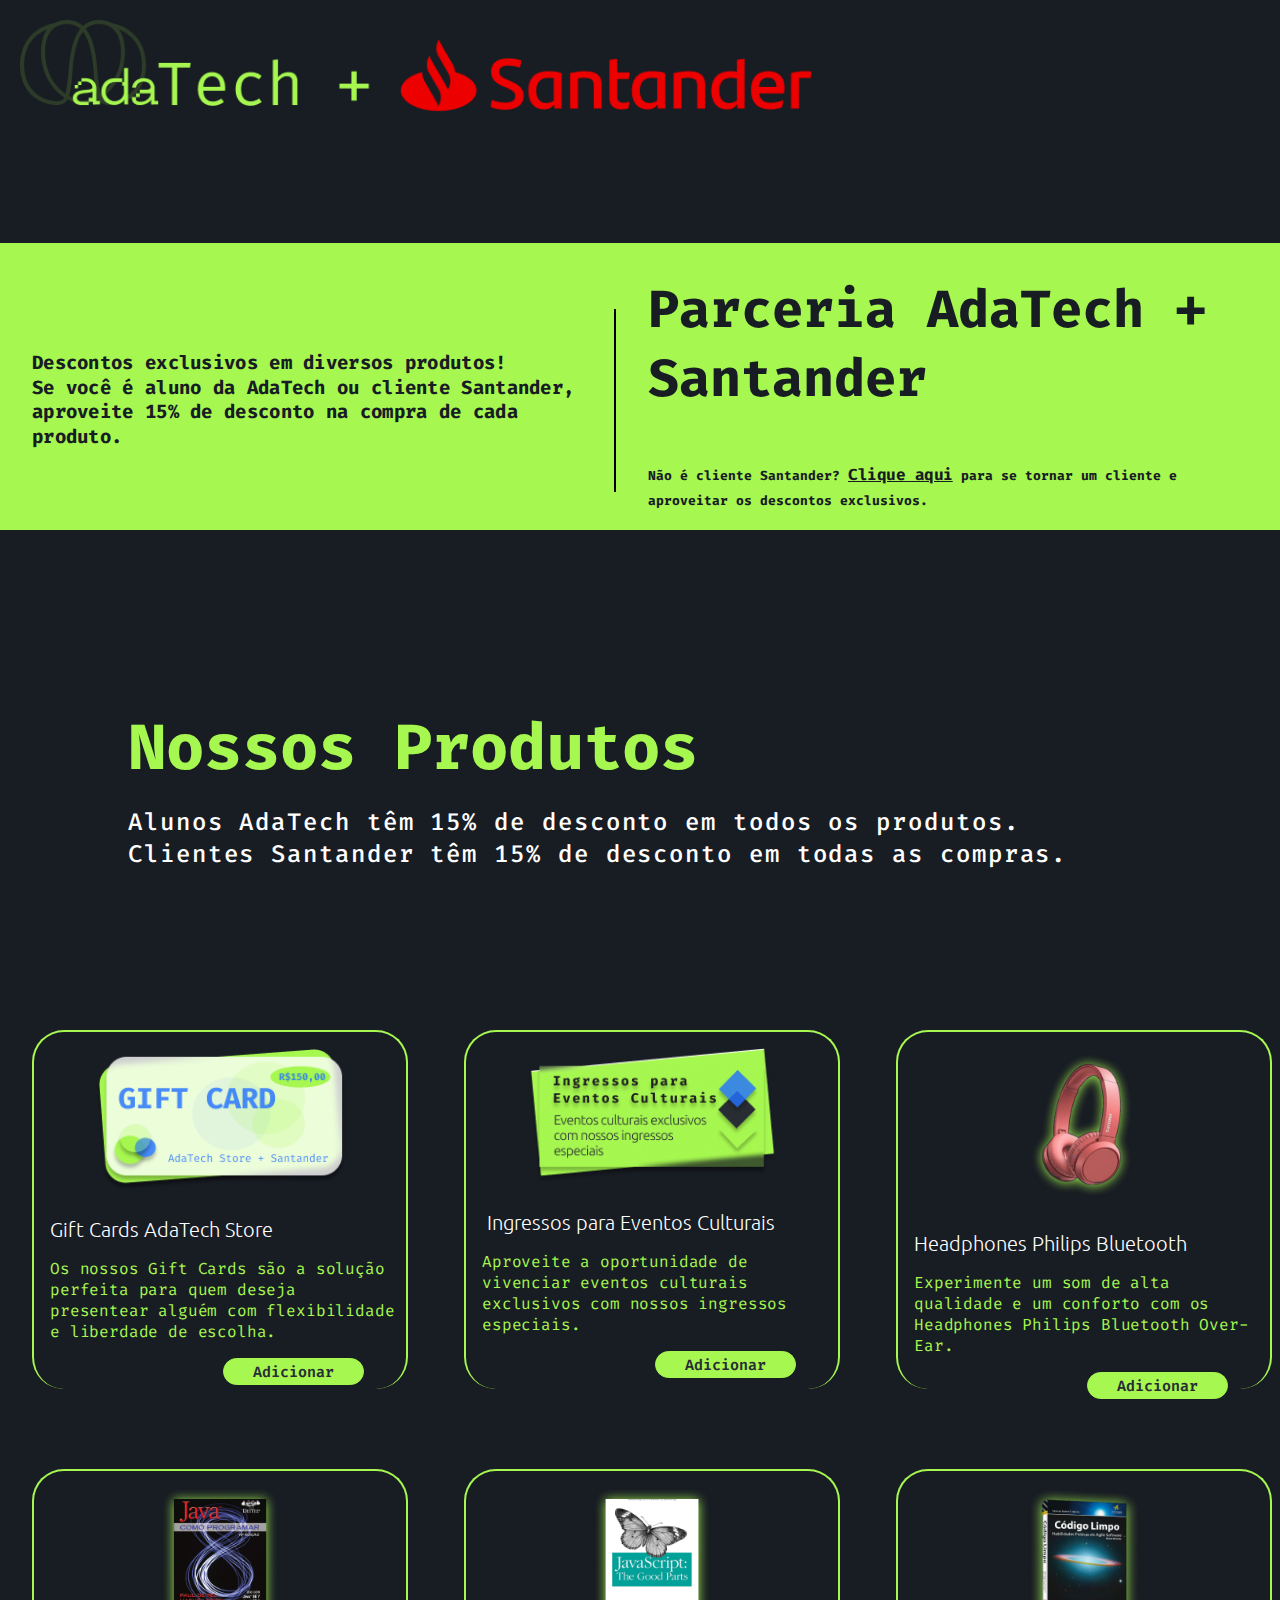
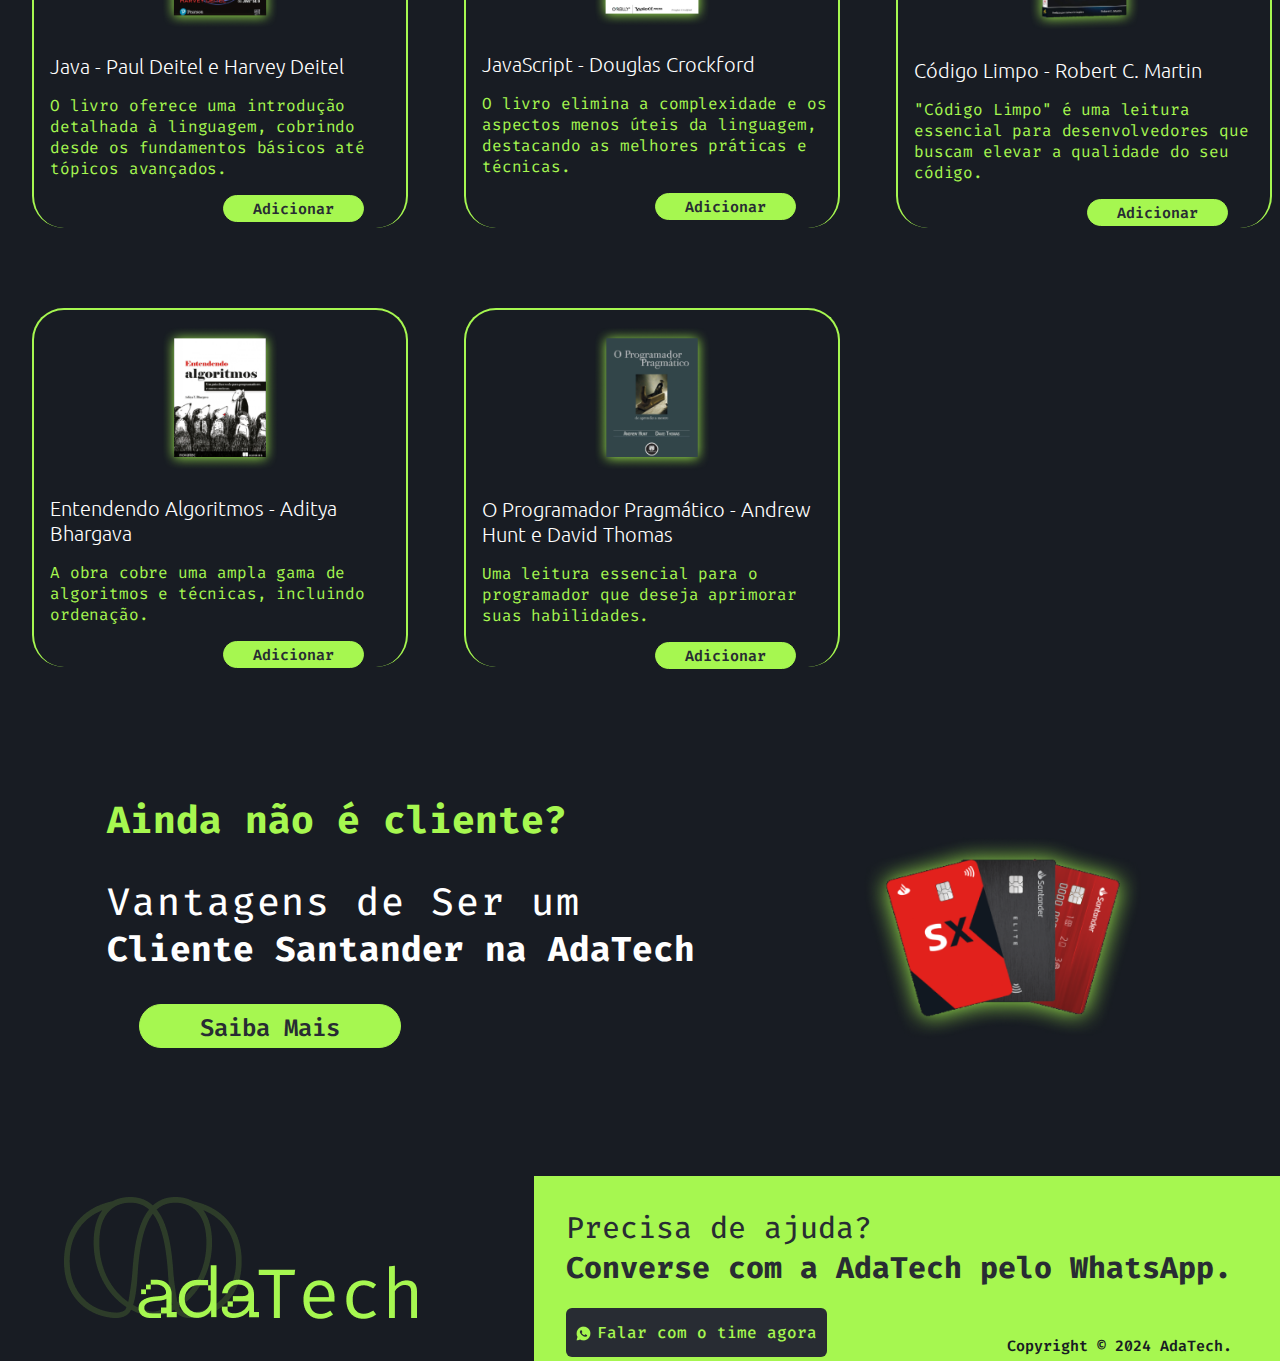
<file: index.html>
<!DOCTYPE html>
<html lang="pt-BR">

<head>
    <meta charset="UTF-8">
    <meta name="viewport" content="width=device-width, initial-scale=1.0">
    <meta name="description" content="Descubra todos os benefícios do Cartão Santander e aproveite ofertas exclusivas. Aderir ao cartão é fácil e rápido, clique aqui para começar.">
    <title>Parceria AdaTech + Santander - Descontos Exclusivos</title>
    <link rel="stylesheet" href="css/reset.css">
    <link rel="stylesheet" href="css/style.css">
</head>

<body>
    <header>
        <div class="logo-capa">
            <img src="public/images/LogoAdaTech+Santander.png" alt="Logo AdaTech" class="logo">
        </div>
        <section class="intro">
            <div class="banner">
                <div class="banner-texto">
                    <div class="desconto">
                        <p>Descontos exclusivos em diversos produtos!<br>Se você é aluno da AdaTech ou cliente
                            Santander,
                            aproveite 15% de desconto na compra de cada produto.</p>
                    </div>
                    <div class="linha">
                        <img src="public/images/linha_banner.png" alt="Logo AdaTech" class="linha_preta">
                    </div>
                    <div class="parceria">
                        <div class="ada">
                            <h1>Parceria AdaTech + Santander</h1>
                        </div>
                        <div class="santander">
                            <span>
                                Não é cliente Santander? <a href="adesao.html">Clique aqui</a> para se tornar um cliente
                                e aproveitar os descontos exclusivos.
                            </span>
                        </div>
                    </div>
                </div>
            </div>
        </section>
    </header>
    <main>
        <div class="nossos_produtos">
            <strong>Nossos Produtos</strong>
            <p>Alunos AdaTech têm 15% de desconto em todos os produtos.
                Clientes Santander têm 15% de desconto em todas as compras.</p>
        </div>
        <section class="produtos">
            <article class="produto">
                <img src="public/images/giftcard.png" alt="Gift Card" class="giftcard">
                <h2>Gift Cards AdaTech Store</h2>
                <p>Os nossos Gift Cards são a solução perfeita para quem deseja presentear alguém com flexibilidade
                    e liberdade de escolha.</p>
                <div class="container">
                    <a href="giftcard.html" class="bnt-link">Adicionar</a>
                </div>
            </article>
            <article class="produto">
                <img src="public/images/ingresso.png" alt="Gift Card" class="giftcard">
                <h2> Ingressos para Eventos Culturais</h2>
                <p>Aproveite a oportunidade de vivenciar eventos culturais exclusivos com nossos ingressos especiais.
                </p>
                <div class="container">
                    <a href="ingresso.html" class="bnt-link">Adicionar</a>
                </div>
            </article>
            <article class="produto">
                <img src="public/images/headphone.png" alt="Gift Card" class="headphone">
                <h2>Headphones Philips Bluetooth</h2>
                <p>Experimente um som de alta qualidade e um conforto com os Headphones Philips Bluetooth
                    Over-Ear. </p>
                <div class="container">
                    <a href="headphones.html" class="bnt-link">Adicionar</a>
                </div>
            </article>
            <article class="produto">
                <img src="public/images/java-como-programar.png" alt="Gift Card" class="livro">
                <h2>Java - Paul Deitel e Harvey Deitel</h2>
                <p>O livro oferece uma introdução detalhada à linguagem, cobrindo desde os fundamentos básicos até
                    tópicos avançados.</p>
                <div class="container">
                    <a href="livros.html" class="bnt-link">Adicionar</a>
                </div>
            </article>
            <article class="produto">
                <img src="public/images/java-script.png" alt="Gift Card" class="livro">
                <h2>JavaScript - Douglas Crockford </h2>
                <p>O livro elimina a complexidade e os aspectos menos úteis da linguagem, destacando as melhores
                    práticas e técnicas.</p>
                <div class="container">
                    <a href="javascript.html" class="bnt-link">Adicionar</a>
                </div>
            </article>
            <article class="produto">
                <img src="public/images/codigo-limpo.png" alt="Gift Card" class="livro">
                <h2>Código Limpo - Robert C. Martin</h2>
                <p>"Código Limpo" é uma leitura essencial para desenvolvedores que buscam elevar a qualidade do seu
                    código.</p>
                <div class="container">
                    <a href="codigolimpo.html" class="bnt-link">Adicionar</a>
                </div>
            </article>
            <article class="produto">
                <img src="public/images/entendendo-algoritimos.png" alt="Gift Card" class="livro">
                <h2>Entendendo Algoritmos - Aditya Bhargava </h2>
                <p>A obra cobre uma ampla gama de algoritmos e técnicas, incluindo ordenação.</p>
                <div class="container">
                    <a href="algoritmos.html" class="bnt-link">Adicionar</a>
                </div>
            </article>
            <article class="produto">
                <img src="public/images/o-programador-pragmatico.png" alt="Gift Card" class="livro">
                <h2>O Programador Pragmático - Andrew Hunt e David Thomas </h2>
                <p>Uma leitura essencial para o programador que deseja aprimorar suas habilidades.</p>
                <div class="container">
                    <a href="pragmatico.html" class="bnt-link">Adicionar</a>
                </div>
            </article>
        </section>
        <section class="cliente">
            <div class="vantagens">
                <h2>Ainda não é cliente?</h2>
                <p>Vantagens de Ser um</p>
                <span>Cliente Santander na AdaTech</span>
                <div class="saiba-mais">
                    <a href="cliente.html" class="bnt-saiba">Saiba Mais</a>
                </div>
            </div>
            <div class="cartao">
                <img src="public/images/cartao.png" alt="Foto do Cartão Santander">
            </div>

            
        </section>
        
    </main>
    <footer>
        <div class="container-footer">
            <div class="logo">
                <img src="public/images/LogoFooter.png" alt="Logo da AdaTech">
            </div>
            <div class="contato">
                <aside>
                    <p>Precisa de ajuda?</p>
                    <strong>Converse com a AdaTech pelo WhatsApp.</strong>
                </aside>
                <div class="copyright">
                    <div class="btn-contato">
                        <i>
                            <img src="public/images/whatsapp.png" alt="WhatsApp">
                        </i>
                        Falar com o time agora
                    </div>
                    <p>Copyright © 2024 AdaTech.</p>
                </div>
            </div>
        </div>
    </footer>
</body>
</html>
</file>
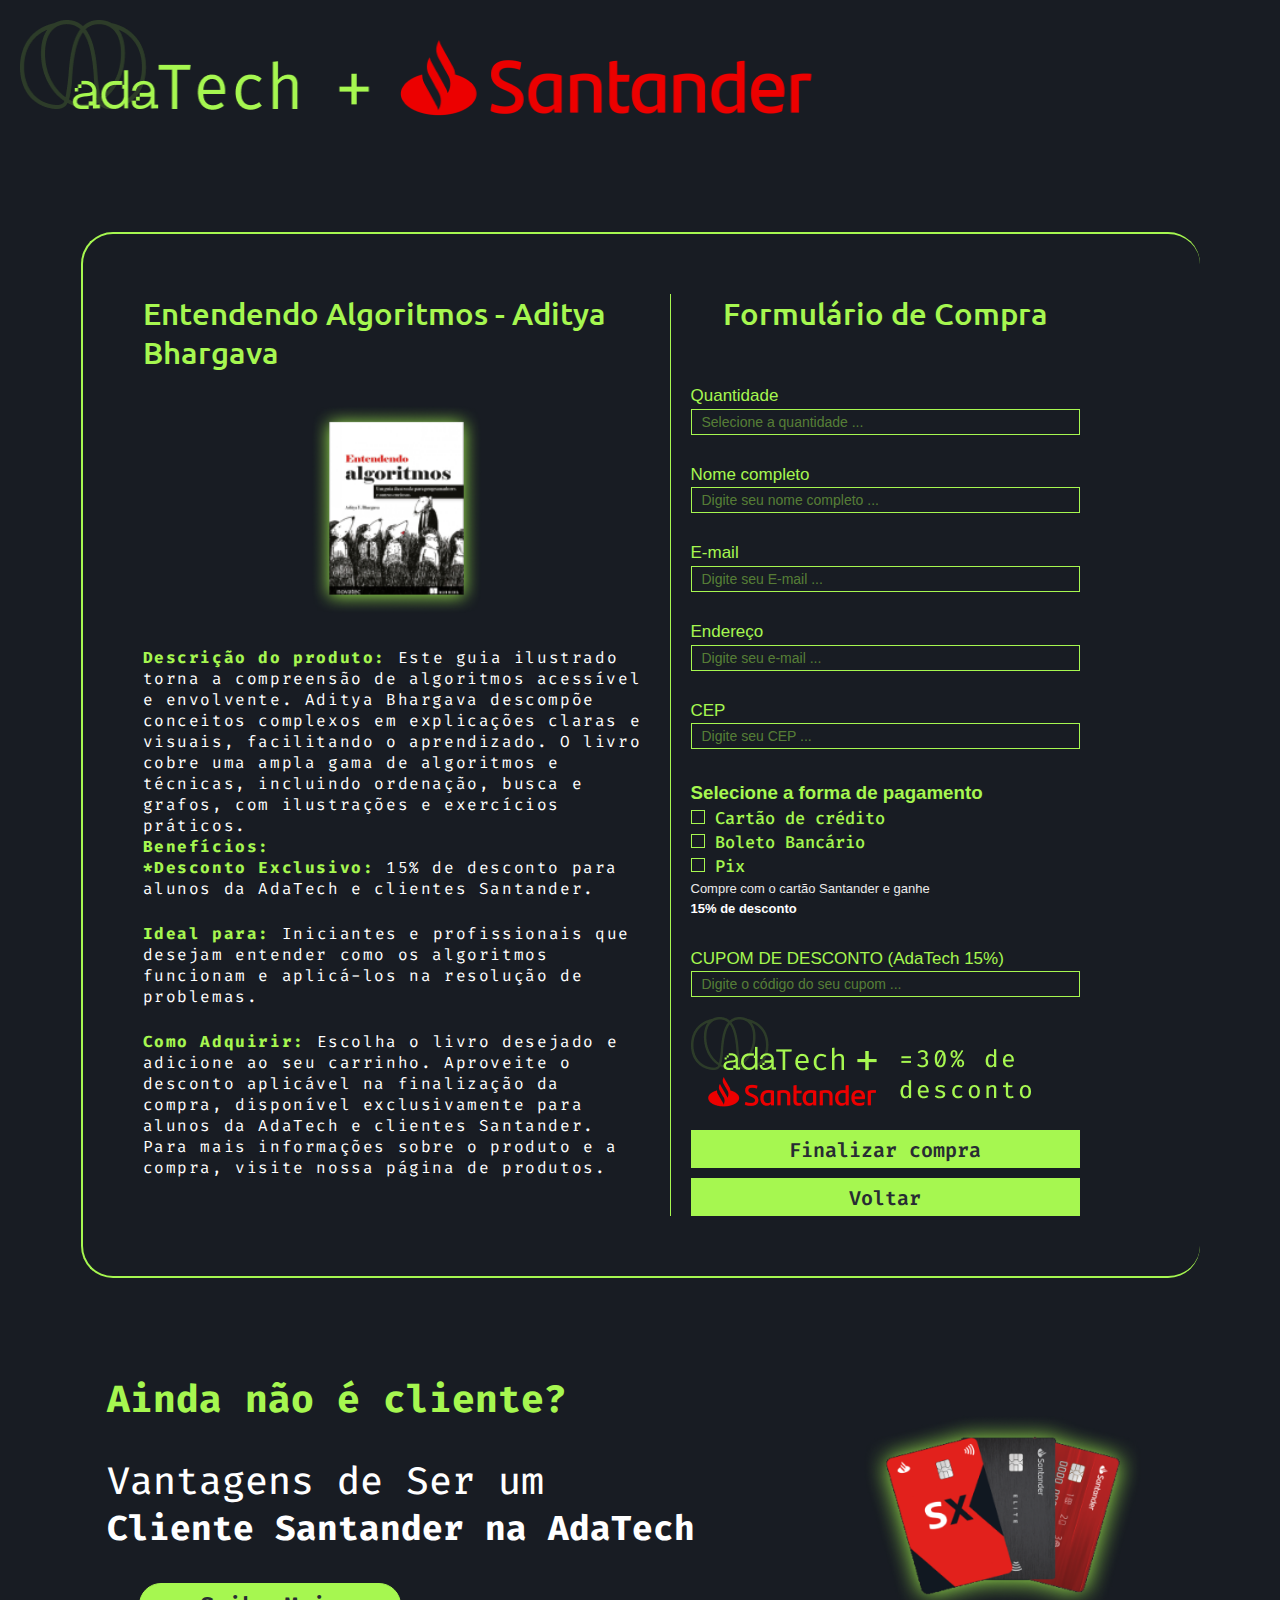
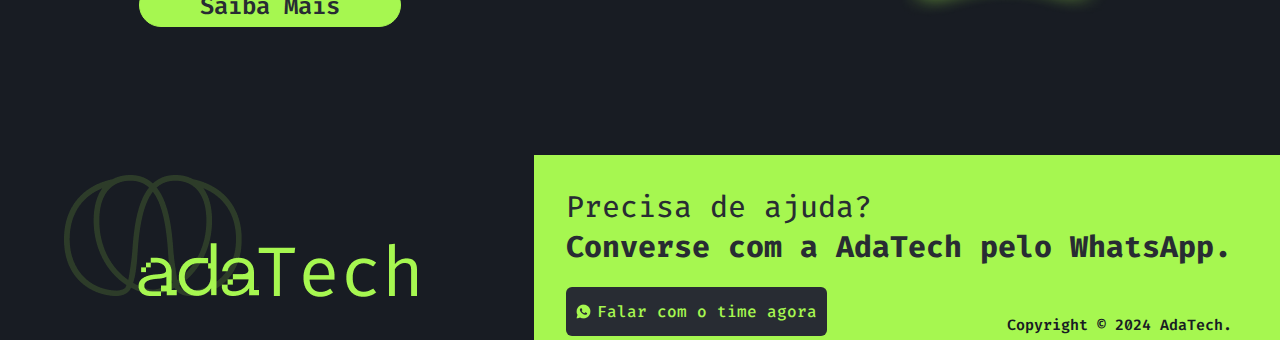
<file: algoritmos.html>
<!DOCTYPE html>
<html lang="pt-BR">

<head>
    <meta charset="UTF-8">
    <meta name="viewport" content="width=device-width, initial-scale=1.0">
    <meta name="description" content="Descubra todos os benefícios do Cartão Santander e aproveite ofertas exclusivas. Aderir ao cartão é fácil e rápido, clique aqui para começar.">
    <title> Parceria AdaTech + Santander</title>
    <link rel="stylesheet" href="css/algoritmos.css">
    <link rel="stylesheet" href="css/reset.css">

</head>

<body>
    <header>
        <div class="logo-capa">
            <img src="public/images/LogoAdaTech+Santander.png" alt="Logo AdaTech" class="logo">
        </div>
    </header>

    <main>
        <section class="produto-giftcard">
            <div class="container-giftcard">
                <div class="gift-card">
                    <h2>Entendendo Algoritmos - Aditya Bhargava</h2>
                    <div class="giftcard">
                        <img src="public/images/entendendo-algoritimos.png" alt="Foto de um Livro de java">
                        <div class="desc-gift">
                            <p><strong>Descrição do produto:</strong> Este guia ilustrado torna a compreensão de
                                algoritmos acessível e envolvente. Aditya Bhargava descompõe conceitos complexos em
                                explicações claras e visuais, facilitando o aprendizado. O livro cobre uma ampla gama de
                                algoritmos e técnicas, incluindo ordenação, busca e grafos, com ilustrações e exercícios
                                práticos.
                                <br>
                            <p>
                            <p><strong>Benefícios:</strong></p>
                            <p> <strong>*Desconto Exclusivo:</strong> 15% de desconto para alunos da AdaTech e
                                clientes Santander. </p>
                            </p>
                            <br>
                            <p><strong>Ideal para:</strong> Iniciantes e profissionais que desejam entender como os
                                algoritmos funcionam e aplicá-los na resolução de problemas.
                            </p>
                            <br>
                            <p><strong>Como Adquirir:</strong> Escolha o livro desejado e adicione ao seu carrinho.
                                Aproveite o desconto aplicável na finalização da compra, disponível exclusivamente para
                                alunos da AdaTech e clientes Santander. Para mais informações sobre o produto e a
                                compra, visite nossa página de produtos.
                            </p>
                        </div>
                    </div>
                </div>
                <div class="formulario">

                    <h2>Formulário de Compra</h2>

                    <div class="item-form">
                        <label for="quantidade">Quantidade</label>
                        <input type="number" id="quantidade" placeholder="Selecione a quantidade ...">
                    </div>
                    <div class="item-form">
                        <label for="nome">Nome completo</label>
                        <input type="text" id="nome" placeholder="Digite seu nome completo ...">
                    </div>
                    <div class="item-form">
                        <label for="email">E-mail</label>
                        <input type="text" id="email" placeholder="Digite seu E-mail ...">
                    </div>
                    <div class="item-form">
                        <label for="endereco">Endereço</label>
                        <input type="text" id="endereco" placeholder="Digite seu e-mail ...">
                    </div>
                    <div class="item-form">
                        <label for="cep">CEP</label>
                        <input type="text" id="cep" placeholder="Digite seu CEP ...">
                    </div>
                    <h3>Selecione a forma de pagamento</h3>
                    <div class="checkboxes">
                        <div class="form-checkbox">
                            <input type="checkbox" id="credito"><label for="credito">Cartão de crédito</label>
                        </div>
                        <div class="form-checkbox">
                            <input type="checkbox" id="boleto"><label for="boleto">Boleto Bancário</label>
                        </div>
                        <div class="form-checkbox">
                            <input type="checkbox" id="pix"><label for="pix">Pix</label>
                        </div>
                    </div>
                    <div class="publi">
                        <p style="color: #ebebeb;">Compre com o cartão Santander e ganhe</p>
                        <p><strong style="color: #FFFFFF;">15% de desconto</strong></p>
                    </div>
                    <div>
                        <div class="item-form">
                            <label for="desconto">CUPOM DE DESCONTO (AdaTech 15%)</label>
                            <input type="text" id="endereco" placeholder="Digite o código do seu cupom ...">
                        </div>
                        <div class="img-desconto">
                            <img src="public/images/Desconto.png" alt="Imagem com o cupom de desconto">
                        </div>
                    </div>
                    <a href="confirmacao.html">
                        <button type="button">Finalizar compra</button>
                    </a>
                    <a href="index.html">
                        <button type="button">Voltar</button>
                    </a>


                </div>
            </div>
        </section>



        <section class="cliente">
            <div class="vantagens">
                <h2>Ainda não é cliente?</h2>
                <p>Vantagens de Ser um</p>
                <span>Cliente Santander na AdaTech</span>
                <div class="saiba-mais">
                    <a href="cliente.html" class="bnt-saiba">Saiba Mais</a>
                </div>
            </div>
            <div class="cartao">
                <img src="public/images/cartao.png" alt="Foto do Cartão Santander">
            </div>
        </section>

    </main>
    <footer>
        <div class="container-footer">
            <div class="logo">
                <img src="public/images/LogoFooter.png" alt="Logo da AdaTech">
            </div>
            <div class="contato">
                <aside>
                    <p>Precisa de ajuda?</p>
                    <strong>Converse com a AdaTech pelo WhatsApp.</strong>
                </aside>
                <div class="copyright">
                    <div class="btn-contato">
                        <i>
                            <img src="public/images/whatsapp.png" alt="WhatsApp">
                        </i>
                        Falar com o time agora
                    </div>
                    <p>Copyright © 2024 AdaTech.</p>
                </div>
            </div>
        </div>
    </footer>
</body>

</html>
</file>
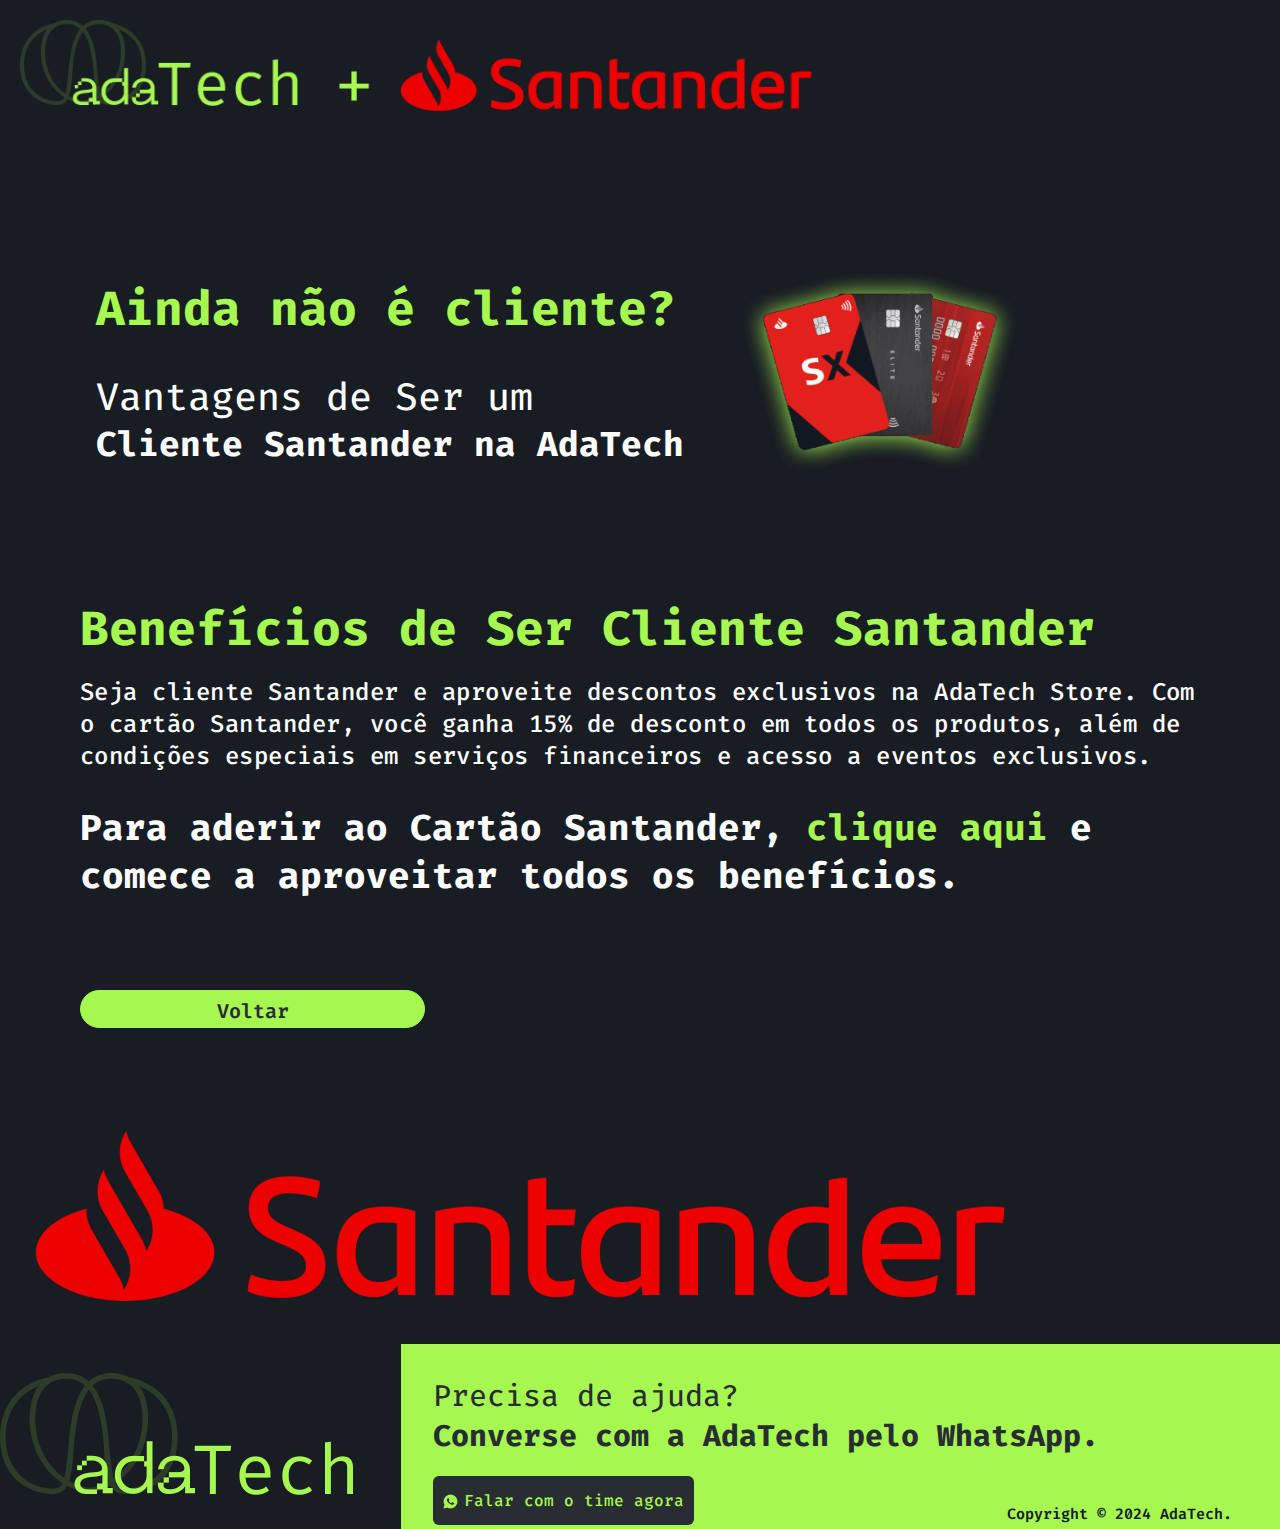
<file: cliente.html>
<!DOCTYPE html>
<html lang="pt-BR">

<head>
  <meta charset="UTF-8" />
  <meta name="viewport" content="width=device-width, initial-scale=1.0" />
  <meta name="description" content="Descubra todos os benefícios do Cartão Santander e aproveite ofertas exclusivas. Aderir ao cartão é fácil e rápido, clique aqui para começar.">
  <title>Parceria AdaTech + Santander - Descontos Exclusivos</title>
  <link rel="stylesheet" href="css/reset.css" />
  <link rel="stylesheet" href="css/cliente.css" />
</head>

<body>
  <header>
    <div class="logo-capa">
      <img src="public/images/LogoAdaTech+Santander.png" alt="Logo AdaTech" class="logo">
    </div>
  
  </header>

  <main>
    <section class="cliente">
      <div class="vantagens">
          <h2>Ainda não é cliente?</h2>
          <p>Vantagens de Ser um</p>
          <strong>Cliente Santander na AdaTech</strong>
      </div>
      <div class="cartao">
          <img src="public/images/cartao.png" alt="Foto do Cartão Santander">
      </div>
    </section>

    <section class="beneficios">
      <div class="beneficios-cliente">
          <h2>Benefícios de Ser Cliente Santander</h2>     
          <p>
            Seja cliente Santander e aproveite descontos exclusivos na AdaTech
            Store. Com o cartão Santander, você ganha 15% de desconto em todos
            os produtos, além de condições especiais em serviços financeiros e
            acesso a eventos exclusivos.
          </p>
          <strong>
            Para aderir ao Cartão Santander,
            <a href="https://www.santander.com.br/cartao" target="_blank"><span>clique aqui</span></a> e comece a aproveitar todos os benefícios.
          </strong>
          
      </div>

      <div class="button-voltar">
        <a href="index.html">
            <button type="button">Voltar</button>
        </a>
    </div>
    </section>

    <div class="logo-santander">
      <img src="public/images/logosantander.png" alt="Logo Santander" />
    </div>
  </main>
</body>

<footer>
  <div class="container-footer">
      <div class="logo">
          <img src="public/images/LogoFooter.png" alt="Logo da AdaTech">
      </div>
      <div class="contato">
          <aside>
              <p>Precisa de ajuda?</p>
              <strong>Converse com a AdaTech pelo WhatsApp.</strong>
          </aside>
          <div class="copyright">
              <div class="btn-contato">
                  <i>
                      <img src="public/images/whatsapp.png" alt="WhatsApp">
                  </i>
                  Falar com o time agora
              </div>
              <p>Copyright © 2024 AdaTech.</p>
          </div>
      </div>
  </div>
</footer>

</html>
</file>
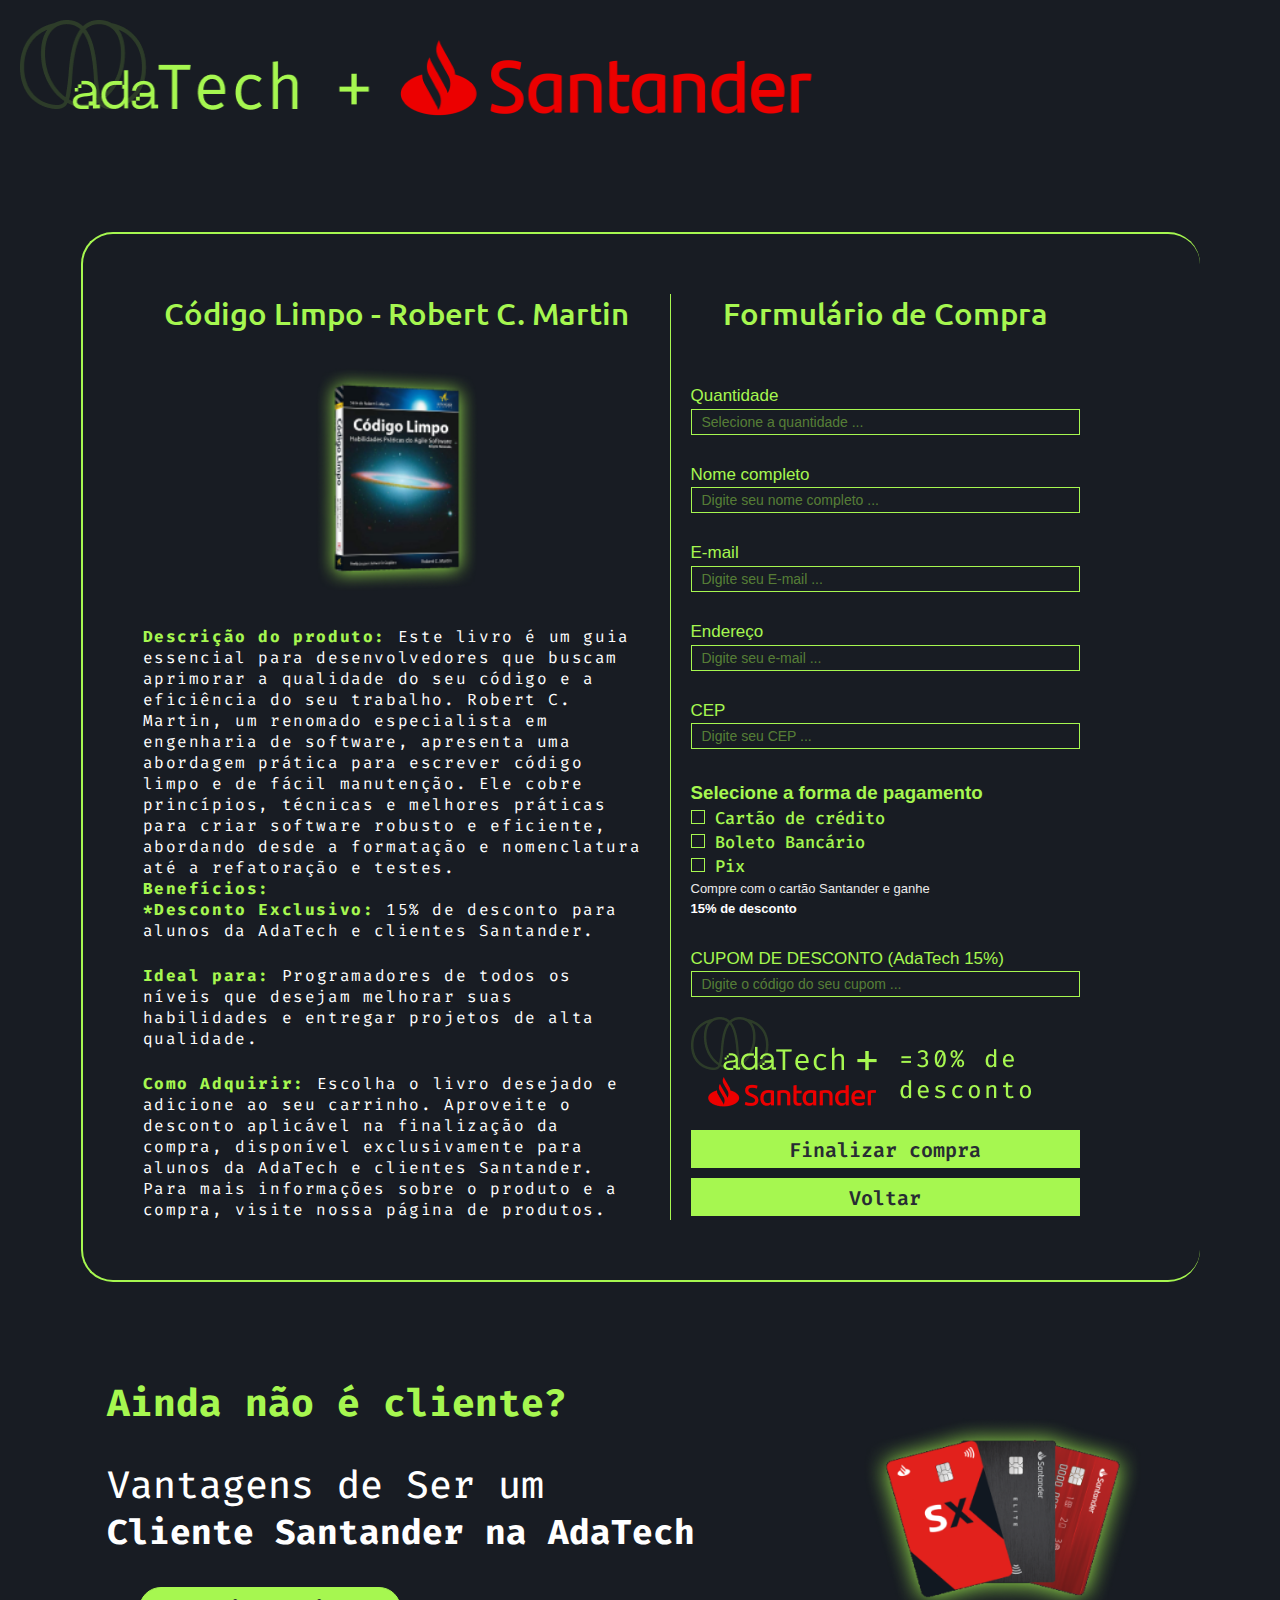
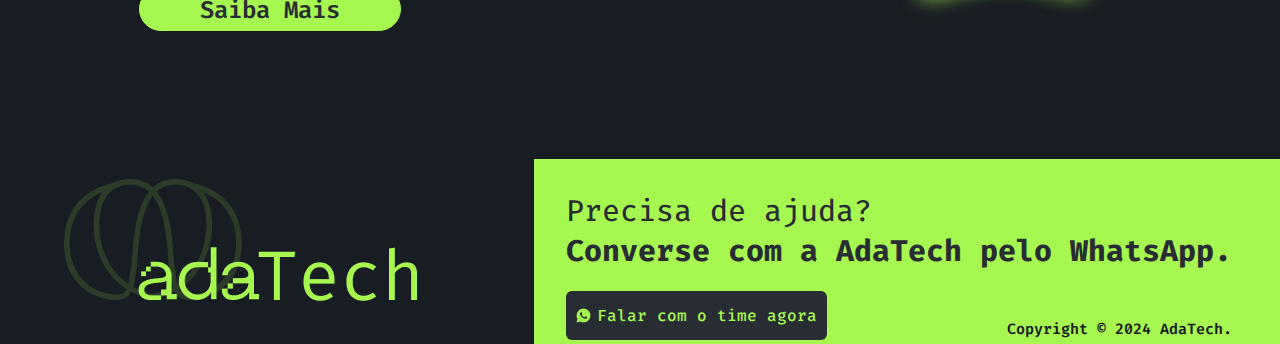
<file: codigolimpo.html>
<!DOCTYPE html>
<html lang="pt-BR">

<head>
    <meta charset="UTF-8">
    <meta name="viewport" content="width=device-width, initial-scale=1.0">
    <meta name="description" content="Descubra todos os benefícios do Cartão Santander e aproveite ofertas exclusivas. Aderir ao cartão é fácil e rápido, clique aqui para começar.">
    <title> Parceria AdaTech + Santander</title>
    <link rel="stylesheet" href="css/codigolimpo.css">
    <link rel="stylesheet" href="css/reset.css">

</head>

<body>
    <header>
        <div class="logo-capa">
            <img src="public/images/LogoAdaTech+Santander.png" alt="Logo AdaTech" class="logo">
        </div>
    </header>

    <main>
        <section class="produto-giftcard">
            <div class="container-giftcard">
                <div class="gift-card">
                    <h2>Código Limpo - Robert C. Martin</h2>
                    <div class="giftcard">
                        <img src="public/images/codigo-limpo.png" alt="Foto de um Livro">
                        <div class="desc-gift">
                            <p><strong>Descrição do produto:</strong> Este livro é um guia essencial para
                                desenvolvedores que buscam aprimorar a qualidade do seu código e a eficiência do seu
                                trabalho. Robert C. Martin, um renomado especialista em engenharia de software,
                                apresenta uma abordagem prática para escrever código limpo e de fácil manutenção. Ele
                                cobre princípios, técnicas e melhores práticas para criar software robusto e eficiente,
                                abordando desde a formatação e nomenclatura até a refatoração e testes.
                                <br>
                            <p>
                            <p><strong>Benefícios:</strong></p>
                            <p> <strong>*Desconto Exclusivo:</strong> 15% de desconto para alunos da AdaTech e
                                clientes Santander. </p>
                            </p>
                            <br>
                            <p><strong>Ideal para:</strong> Programadores de todos os níveis que desejam melhorar suas
                                habilidades e entregar projetos de alta qualidade.</p>
                            <br>
                            <p><strong>Como Adquirir:</strong> Escolha o livro desejado e adicione ao seu carrinho.
                                Aproveite o desconto aplicável na finalização da compra, disponível exclusivamente para
                                alunos da AdaTech e clientes Santander. Para mais informações sobre o produto e a
                                compra, visite nossa página de produtos.
                            </p>
                        </div>
                    </div>
                </div>
                <div class="formulario">

                    <h2>Formulário de Compra</h2>

                    <div class="item-form">
                        <label for="quantidade">Quantidade</label>
                        <input type="number" id="quantidade" placeholder="Selecione a quantidade ...">
                    </div>
                    <div class="item-form">
                        <label for="nome">Nome completo</label>
                        <input type="text" id="nome" placeholder="Digite seu nome completo ...">
                    </div>
                    <div class="item-form">
                        <label for="email">E-mail</label>
                        <input type="text" id="email" placeholder="Digite seu E-mail ...">
                    </div>
                    <div class="item-form">
                        <label for="endereco">Endereço</label>
                        <input type="text" id="endereco" placeholder="Digite seu e-mail ...">
                    </div>
                    <div class="item-form">
                        <label for="cep">CEP</label>
                        <input type="text" id="cep" placeholder="Digite seu CEP ...">
                    </div>
                    <h3>Selecione a forma de pagamento</h3>
                    <div class="checkboxes">
                        <div class="form-checkbox">
                            <input type="checkbox" id="credito"><label for="credito">Cartão de crédito</label>
                        </div>
                        <div class="form-checkbox">
                            <input type="checkbox" id="boleto"><label for="boleto">Boleto Bancário</label>
                        </div>
                        <div class="form-checkbox">
                            <input type="checkbox" id="pix"><label for="pix">Pix</label>
                        </div>
                    </div>
                    <div class="publi">
                        <p style="color: #ebebeb;">Compre com o cartão Santander e ganhe</p>
                        <p><strong style="color: #FFFFFF;">15% de desconto</strong></p>
                    </div>
                    <div>
                        <div class="item-form">
                            <label for="desconto">CUPOM DE DESCONTO (AdaTech 15%)</label>
                            <input type="text" id="endereco" placeholder="Digite o código do seu cupom ...">
                        </div>
                        <div class="img-desconto">
                            <img src="public/images/Desconto.png" alt="Imagem com o cupom de desconto">
                        </div>
                    </div>
                    <a href="confirmacao.html">
                        <button type="button">Finalizar compra</button>
                    </a>
                    <a href="index.html">
                        <button type="button">Voltar</button>
                    </a>


                </div>
            </div>
        </section>



        <section class="cliente">
            <div class="vantagens">
                <h2>Ainda não é cliente?</h2>
                <p>Vantagens de Ser um</p>
                <span>Cliente Santander na AdaTech</span>
                <div class="saiba-mais">
                    <a href="cliente.html" class="bnt-saiba">Saiba Mais</a>
                </div>
            </div>
            <div class="cartao">
                <img src="public/images/cartao.png" alt="Foto do Cartão Santander">
            </div>
        </section>

    </main>
    <footer>
        <div class="container-footer">
            <div class="logo">
                <img src="public/images/LogoFooter.png" alt="Logo da AdaTech">
            </div>
            <div class="contato">
                <aside>
                    <p>Precisa de ajuda?</p>
                    <strong>Converse com a AdaTech pelo WhatsApp.</strong>
                </aside>
                <div class="copyright">
                    <div class="btn-contato">
                        <i>
                            <img src="public/images/whatsapp.png" alt="WhatsApp">
                        </i>
                        Falar com o time agora
                    </div>
                    <p>Copyright © 2024 AdaTech.</p>
                </div>
            </div>
        </div>
    </footer>
</body>

</html>
</file>
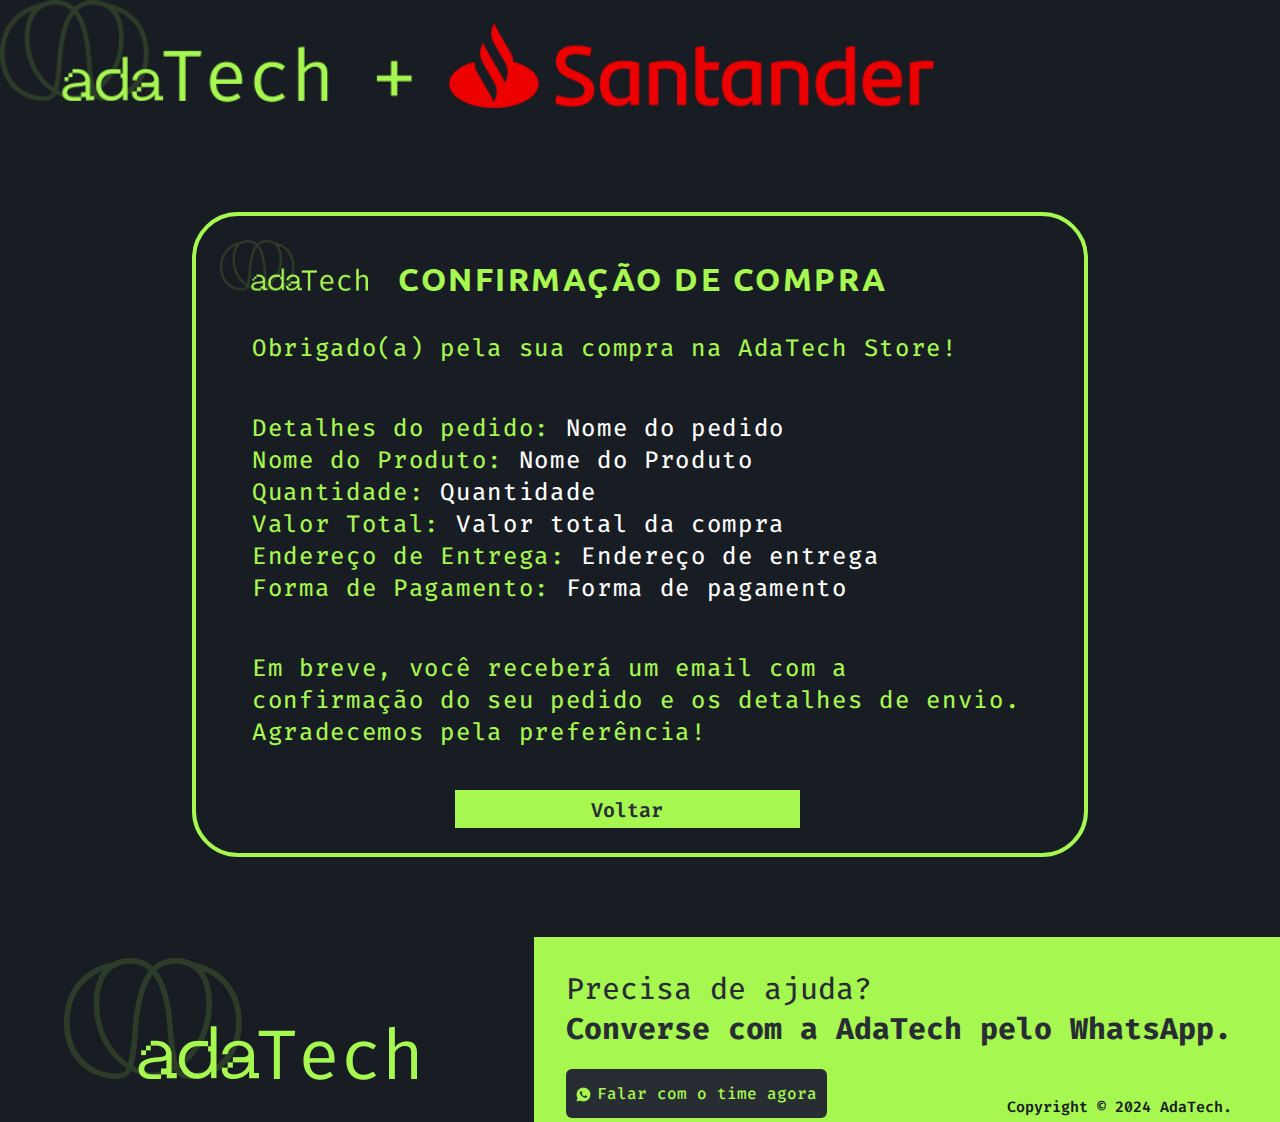
<file: confirmacao.html>
<!DOCTYPE html>
<html lang="pt-BR">

<head>
    <meta charset="UTF-8">
    <meta name="viewport" content="width=device-width, initial-scale=1.0">
    <meta name="description" content="Descubra todos os benefícios do Cartão Santander e aproveite ofertas exclusivas. Aderir ao cartão é fácil e rápido, clique aqui para começar.">
    <title>Parceria AdaTech + Santander - Descontos Exclusivos</title>
    <link rel="stylesheet" href="css/reset.css">
    <link rel="stylesheet" href="css/confirmacao.css">
</head>

<body>
    <header>
        <div class="logo-capa">
            <img src="public/images/LogoAdaTech+Santander.png" alt="Logo AdaTech" class="logo">
        </div>
    </header>

    <main>
        <section class="confirmacao">
            <div class="confirmacao_interno">
                <div class="confirmacao_interno_logo">
                    <img src=public/images/LogoFooter.png alt="Logo AdaTech" />
                    <h3>CONFIRMAÇÃO DE COMPRA</h3>
                </div>
                <div class="confirmacao_interno_detalhes">
                    <p>Obrigado(a) pela sua compra na AdaTech Store!</p><br>
                    <p>Detalhes do pedido: <span>Nome do pedido</span><br>
                        Nome do Produto: <span>Nome do Produto</span><br>
                        Quantidade: <span>Quantidade</span><br>
                        Valor Total: <span>Valor total da compra</span><br>
                        Endereço de Entrega: <span>Endereço de entrega</span><br>
                        Forma de Pagamento: <span>Forma de pagamento</span></p><br>
                    <p>Em breve, você receberá um email com a confirmação do seu pedido e os detalhes de envio.
                        Agradecemos
                        pela preferência!</p>
                    </p>
                </div>

                <div class="button-voltar">
                    <a href="index.html">
                        <button type="button">Voltar</button>
                    </a>
                </div>
            </div>

        </section>
    </main>

    <footer>
        <div class="container-footer">
            <div class="logo">
                <img src="public/images/LogoFooter.png" alt="Logo da AdaTech">
            </div>
            <div class="contato">
                <aside>
                    <p>Precisa de ajuda?</p>
                    <strong>Converse com a AdaTech pelo WhatsApp.</strong>
                </aside>
                <div class="copyright">
                    <div class="btn-contato">
                        <i>
                            <img src="public/images/whatsapp.png" alt="WhatsApp">
                        </i>
                        Falar com o time agora
                    </div>
                    <p>Copyright © 2024 AdaTech.</p>
                </div>
            </div>
        </div>
    </footer>
</body>

</html>
</file>
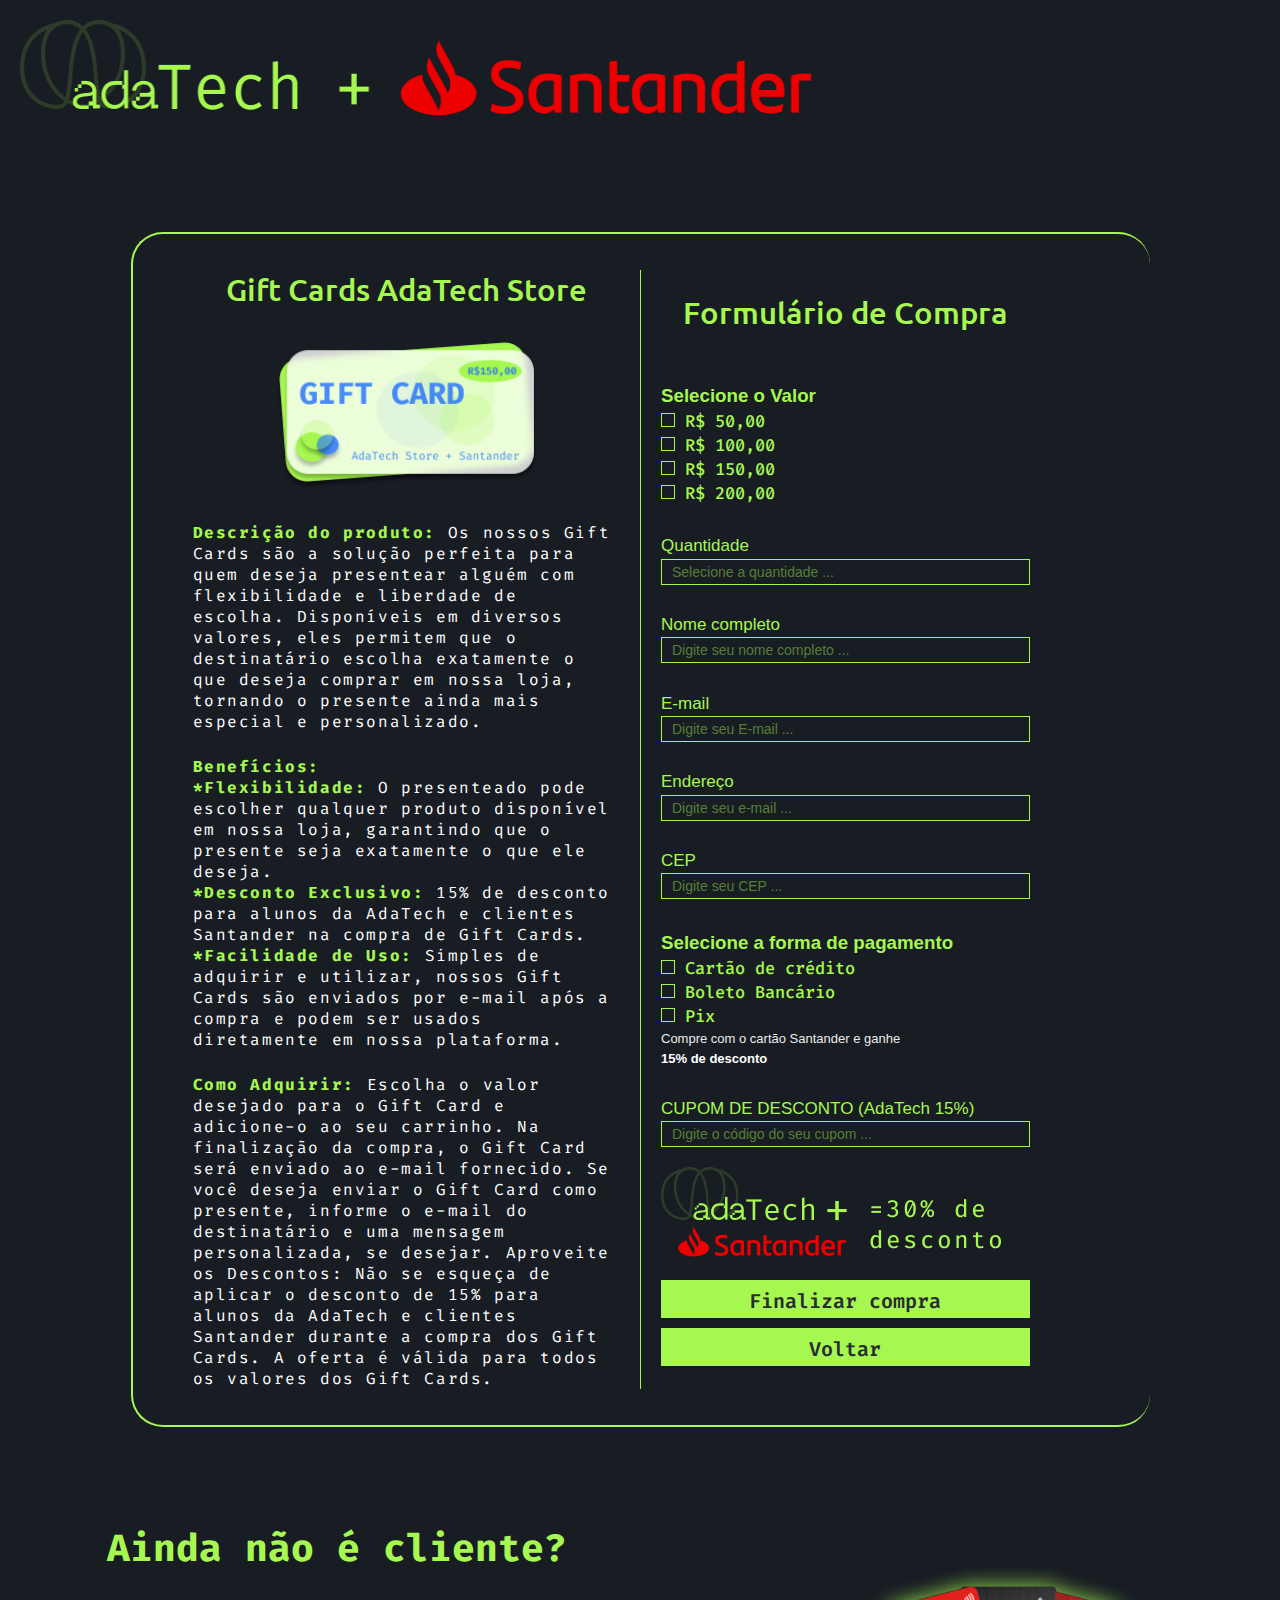
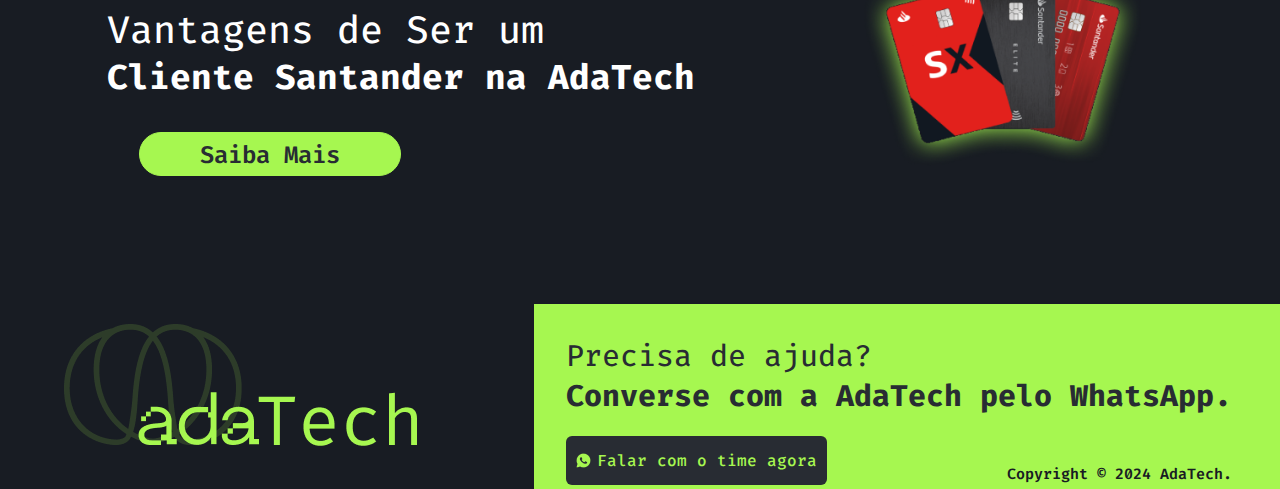
<file: giftcard.html>
<!DOCTYPE html>
<html lang="pt-BR">

<head>
    <meta charset="UTF-8">
    <meta name="viewport" content="width=device-width, initial-scale=1.0">
    <meta name="description" content="Descubra todos os benefícios do Cartão Santander e aproveite ofertas exclusivas. Aderir ao cartão é fácil e rápido, clique aqui para começar.">
    <title>Livros - Parceria AdaTech + Santander</title>
    <link rel="stylesheet" href="css/giftcard.css">
    <link rel="stylesheet" href="css/reset.css">

</head>

<body>
    <header>
        <div class="logo-capa">
            <img src="public/images/LogoAdaTech+Santander.png" alt="Logo AdaTech" class="logo">
        </div>
    </header>

    <main>
        <section class="produto-giftcard">
            <div class="container-giftcard">
                <div class="gift-card">
                    <h2>Gift Cards AdaTech Store</h2>
                    <div class="giftcard">
                        <img src="public/images/giftcard.png" alt="Giftcard">
                        <div class="desc-gift">
                            <p><strong>Descrição do produto:</strong> Os nossos Gift Cards são a solução perfeita para
                                quem deseja presentear alguém com flexibilidade e liberdade de escolha. Disponíveis em
                                diversos valores, eles permitem que o destinatário escolha exatamente o que deseja
                                comprar em nossa loja, tornando o presente ainda mais especial e personalizado.</p>
                            <br>
                            <p>
                            <p><strong>Benefícios:</strong></p>
                            <p> <strong>*Flexibilidade:</strong> O presenteado pode escolher qualquer produto disponível
                                em nossa loja,
                                garantindo que o presente seja exatamente o que ele deseja.</p>
                            <p> <strong>*Desconto Exclusivo:</strong> 15% de desconto para alunos da AdaTech e clientes
                                Santander na
                                compra de Gift Cards.</p>
                            <p> <strong>*Facilidade de Uso:</strong> Simples de adquirir e utilizar, nossos Gift Cards
                                são enviados por
                                e-mail após a compra e podem ser usados diretamente em nossa plataforma.</p>
                            </p>
                            <br>
                            <p><strong>Como Adquirir:</strong> Escolha o valor desejado para o Gift Card e adicione-o ao
                                seu carrinho. Na finalização da compra, o Gift Card será enviado ao e-mail fornecido. Se
                                você deseja enviar o Gift Card como presente, informe o e-mail do destinatário e uma
                                mensagem personalizada, se desejar.
                                Aproveite os Descontos: Não se esqueça de aplicar o desconto de 15% para alunos da
                                AdaTech e clientes Santander durante a compra dos Gift Cards. A oferta é válida para
                                todos os valores dos Gift Cards.</p>
                        </div>
                    </div>
                </div>
                <div class="formulario">

                    <h2>Formulário de Compra</h2>

                    <h3>Selecione o Valor</h3>
                    <div class="checkboxes">
                        <div class="form-checkbox">
                            <input type="checkbox" id="credito"><label for="credito">R$ 50,00</label>
                        </div>
                        <div class="form-checkbox">
                            <input type="checkbox" id="boleto"><label for="boleto">R$ 100,00</label>
                        </div>
                        <div class="form-checkbox">
                            <input type="checkbox" id="pix"><label for="pix">R$ 150,00</label>
                        </div>
                        <div class="form-checkbox">
                            <input type="checkbox" id="pix"><label for="pix">R$ 200,00</label>
                        </div>
                    </div>

                    <div class="item-form">
                        <label for="quantidade">Quantidade</label>
                        <input type="number" id="quantidade" placeholder="Selecione a quantidade ...">
                    </div>
                    <div class="item-form">
                        <label for="nome">Nome completo</label>
                        <input type="text" id="nome" placeholder="Digite seu nome completo ...">
                    </div>
                    <div class="item-form">
                        <label for="email">E-mail</label>
                        <input type="text" id="email" placeholder="Digite seu E-mail ...">
                    </div>
                    <div class="item-form">
                        <label for="endereco">Endereço</label>
                        <input type="text" id="endereco" placeholder="Digite seu e-mail ...">
                    </div>
                    <div class="item-form">
                        <label for="cep">CEP</label>
                        <input type="text" id="cep" placeholder="Digite seu CEP ...">
                    </div>
                    <h3>Selecione a forma de pagamento</h3>
                    <div class="checkboxes">
                        <div class="form-checkbox">
                            <input type="checkbox" id="credito"><label for="credito">Cartão de crédito</label>
                        </div>
                        <div class="form-checkbox">
                            <input type="checkbox" id="boleto"><label for="boleto">Boleto Bancário</label>
                        </div>
                        <div class="form-checkbox">
                            <input type="checkbox" id="pix"><label for="pix">Pix</label>
                        </div>
                    </div>
                    <div class="publi">
                        <p style="color: #ebebeb;">Compre com o cartão Santander e ganhe</p>
                        <p><strong style="color: #FFFFFF;">15% de desconto</strong></p>
                    </div>
                    <div>
                        <div class="item-form">
                            <label for="desconto">CUPOM DE DESCONTO (AdaTech 15%)</label>
                            <input type="text" id="endereco" placeholder="Digite o código do seu cupom ...">
                        </div>
                        <div class="img-desconto">
                            <img src="public/images/Desconto.png" alt="Imagem com o cupom de desconto">
                        </div>
                    </div>
                    <a href="confirmacao.html">
                        <button type="button">Finalizar compra</button>
                    </a>
                    <a href="index.html">
                        <button type="button">Voltar</button>
                    </a>


                </div>
            </div>
        </section>



        <section class="cliente">
            <div class="vantagens">
                <h2>Ainda não é cliente?</h2>
                <p>Vantagens de Ser um</p>
                <span>Cliente Santander na AdaTech</span>
                <div class="saiba-mais">
                    <a href="cliente.html" class="bnt-saiba">Saiba Mais</a>
                </div>
            </div>
            <div class="cartao">
                <img src="public/images/cartao.png" alt="Foto do Cartão Santander">
            </div>
        </section>

    </main>
    <footer>
        <div class="container-footer">
            <div class="logo">
                <img src="public/images/LogoFooter.png" alt="Logo da AdaTech">
            </div>
            <div class="contato">
                <aside>
                    <p>Precisa de ajuda?</p>
                    <strong>Converse com a AdaTech pelo WhatsApp.</strong>
                </aside>
                <div class="copyright">
                    <div class="btn-contato">
                        <i>
                            <img src="public/images/whatsapp.png" alt="WhatsApp">
                        </i>
                        Falar com o time agora
                    </div>
                    <p>Copyright © 2024 AdaTech.</p>
                </div>
            </div>
        </div>
    </footer>
</body>

</html>
</file>
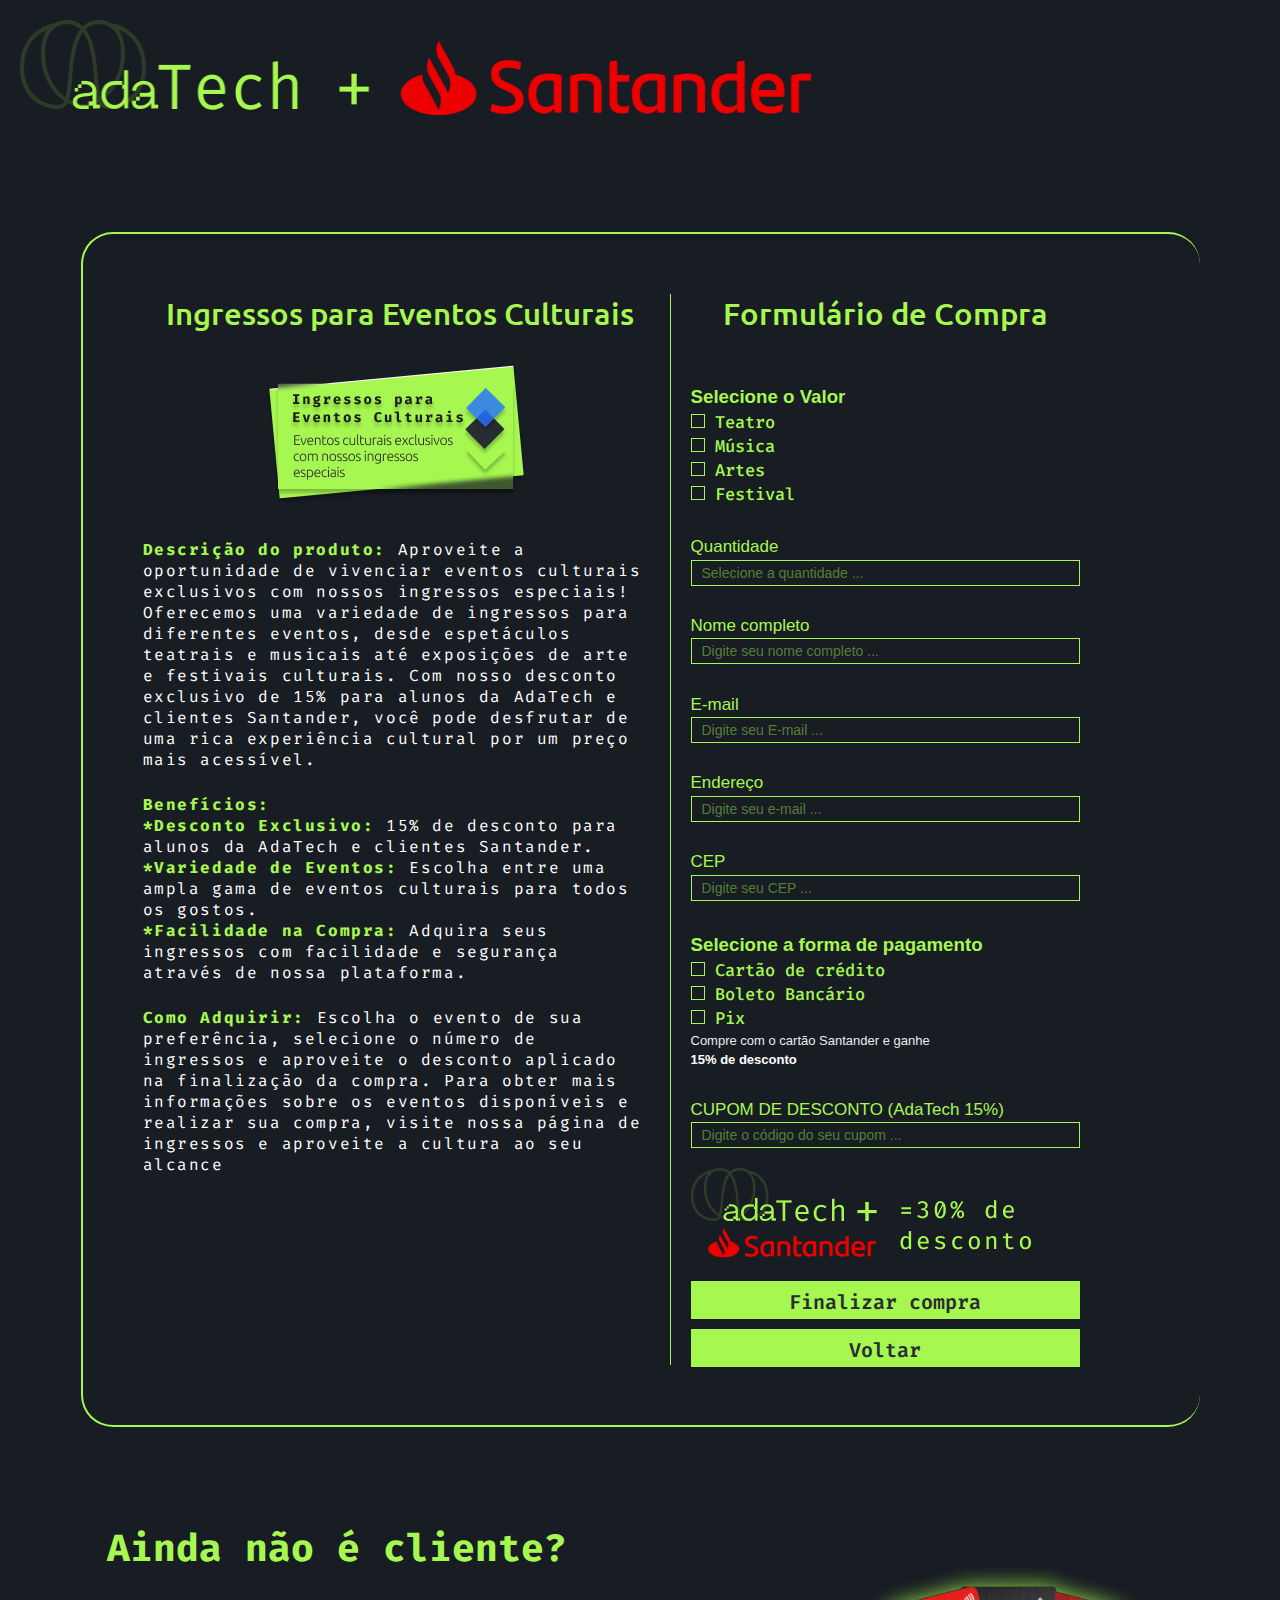
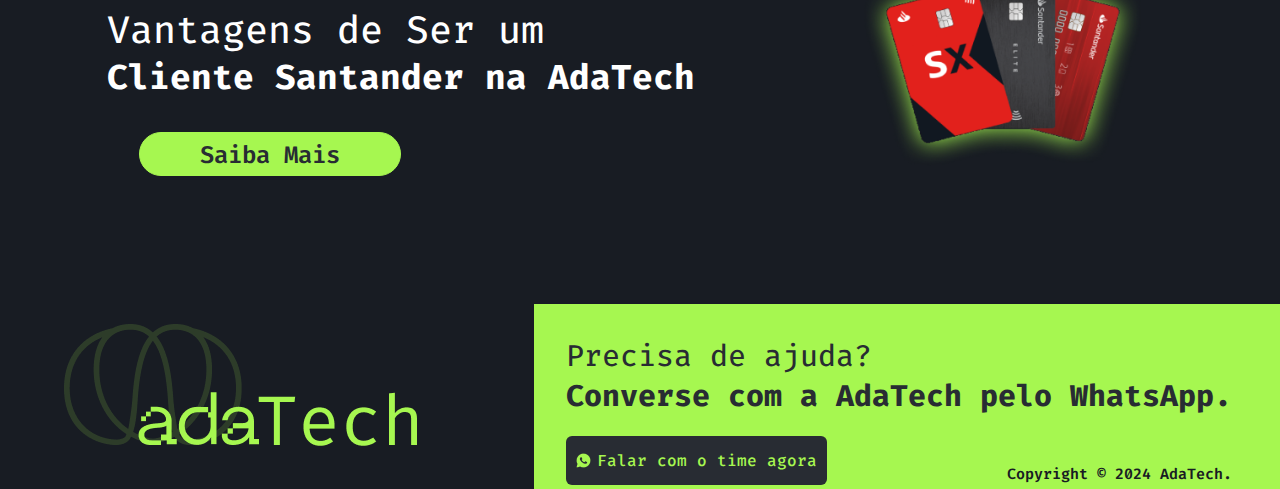
<file: ingresso.html>
<!DOCTYPE html>
<html lang="pt-BR">

<head>
    <meta charset="UTF-8">
    <meta name="viewport" content="width=device-width, initial-scale=1.0">
    <meta name="description" content="Descubra todos os benefícios do Cartão Santander e aproveite ofertas exclusivas. Aderir ao cartão é fácil e rápido, clique aqui para começar.">
    <title>Livros - Parceria AdaTech + Santander</title>
    <link rel="stylesheet" href="css/ingresso.css">
    <link rel="stylesheet" href="css/reset.css">

</head>

<body>
    <header>
        <div class="logo-capa">
            <img src="public/images/LogoAdaTech+Santander.png" alt="Logo AdaTech" class="logo">
        </div>
    </header>

    <main>
        <section class="produto-giftcard">
            <div class="container-giftcard">
                <div class="gift-card">
                    <h2> Ingressos para Eventos Culturais</h2>
                    <div class="giftcard">
                        <img src="public/images/ingresso.png" alt="Foto de um ingresso">
                        <div class="desc-gift">
                            <p><strong>Descrição do produto:</strong> Aproveite a oportunidade de vivenciar eventos
                                culturais exclusivos com nossos ingressos especiais! Oferecemos uma variedade de
                                ingressos para diferentes eventos, desde espetáculos teatrais e musicais até exposições
                                de arte e festivais culturais. Com nosso desconto exclusivo de 15% para alunos da
                                AdaTech e clientes Santander, você pode desfrutar de uma rica experiência cultural por
                                um preço mais acessível.
                            </p>
                            <br>
                            <p>
                            <p><strong>Benefícios:</strong></p>
                            <p> <strong>*Desconto Exclusivo:</strong> 15% de desconto para alunos da AdaTech e clientes
                                Santander.</p>
                            <p> <strong>*Variedade de Eventos:</strong> Escolha entre uma ampla gama de eventos
                                culturais para todos os gostos.</p>
                            <p> <strong>*Facilidade na Compra:</strong> Adquira seus ingressos com facilidade e
                                segurança através de nossa plataforma.</p>
                            </p>
                            <br>
                            <p><strong>Como Adquirir:</strong> Escolha o evento de sua preferência, selecione o número
                                de ingressos e aproveite o desconto aplicado na finalização da compra. Para obter mais
                                informações sobre os eventos disponíveis e realizar sua compra, visite nossa página de
                                ingressos e aproveite a cultura ao seu alcance</p>
                        </div>
                    </div>
                </div>
                <div class="formulario">

                    <h2>Formulário de Compra</h2>

                    <h3>Selecione o Valor</h3>
                    <div class="checkboxes">
                        <div class="form-checkbox">
                            <input type="checkbox" id="credito"><label for="credito">Teatro</label>
                        </div>
                        <div class="form-checkbox">
                            <input type="checkbox" id="boleto"><label for="boleto">Música</label>
                        </div>
                        <div class="form-checkbox">
                            <input type="checkbox" id="pix"><label for="pix">Artes</label>
                        </div>
                        <div class="form-checkbox">
                            <input type="checkbox" id="pix"><label for="pix">Festival</label>
                        </div>
                    </div>

                    <div class="item-form">
                        <label for="quantidade">Quantidade</label>
                        <input type="number" id="quantidade" placeholder="Selecione a quantidade ...">
                    </div>
                    <div class="item-form">
                        <label for="nome">Nome completo</label>
                        <input type="text" id="nome" placeholder="Digite seu nome completo ...">
                    </div>
                    <div class="item-form">
                        <label for="email">E-mail</label>
                        <input type="text" id="email" placeholder="Digite seu E-mail ...">
                    </div>
                    <div class="item-form">
                        <label for="endereco">Endereço</label>
                        <input type="text" id="endereco" placeholder="Digite seu e-mail ...">
                    </div>
                    <div class="item-form">
                        <label for="cep">CEP</label>
                        <input type="text" id="cep" placeholder="Digite seu CEP ...">
                    </div>
                    <h3>Selecione a forma de pagamento</h3>
                    <div class="checkboxes">
                        <div class="form-checkbox">
                            <input type="checkbox" id="credito"><label for="credito">Cartão de crédito</label>
                        </div>
                        <div class="form-checkbox">
                            <input type="checkbox" id="boleto"><label for="boleto">Boleto Bancário</label>
                        </div>
                        <div class="form-checkbox">
                            <input type="checkbox" id="pix"><label for="pix">Pix</label>
                        </div>
                    </div>
                    <div class="publi">
                        <p style="color: #ebebeb;">Compre com o cartão Santander e ganhe</p>
                        <p><strong style="color: #FFFFFF;">15% de desconto</strong></p>
                    </div>
                    <div>
                        <div class="item-form">
                            <label for="desconto">CUPOM DE DESCONTO (AdaTech 15%)</label>
                            <input type="text" id="endereco" placeholder="Digite o código do seu cupom ...">
                        </div>
                        <div class="img-desconto">
                            <img src="public/images/Desconto.png" alt="Imagem com o cupom de desconto">
                        </div>
                    </div>
                    <a href="confirmacao.html">
                        <button type="button">Finalizar compra</button>
                    </a>
                    <a href="index.html">
                        <button type="button">Voltar</button>
                    </a>


                </div>
            </div>
        </section>



        <section class="cliente">
            <div class="vantagens">
                <h2>Ainda não é cliente?</h2>
                <p>Vantagens de Ser um</p>
                <span>Cliente Santander na AdaTech</span>
                <div class="saiba-mais">
                    <a href="cliente.html" class="bnt-saiba">Saiba Mais</a>
                </div>
            </div>
            <div class="cartao">
                <img src="public/images/cartao.png" alt="Foto do Cartão Santander">
            </div>
        </section>

    </main>
    <footer>
        <div class="container-footer">
            <div class="logo">
                <img src="public/images/LogoFooter.png" alt="Logo da AdaTech">
            </div>
            <div class="contato">
                <aside>
                    <p>Precisa de ajuda?</p>
                    <strong>Converse com a AdaTech pelo WhatsApp.</strong>
                </aside>
                <div class="copyright">
                    <div class="btn-contato">
                        <i>
                            <img src="public/images/whatsapp.png" alt="WhatsApp">
                        </i>
                        Falar com o time agora
                    </div>
                    <p>Copyright © 2024 AdaTech.</p>
                </div>
            </div>
        </div>
    </footer>
</body>

</html>
</file>
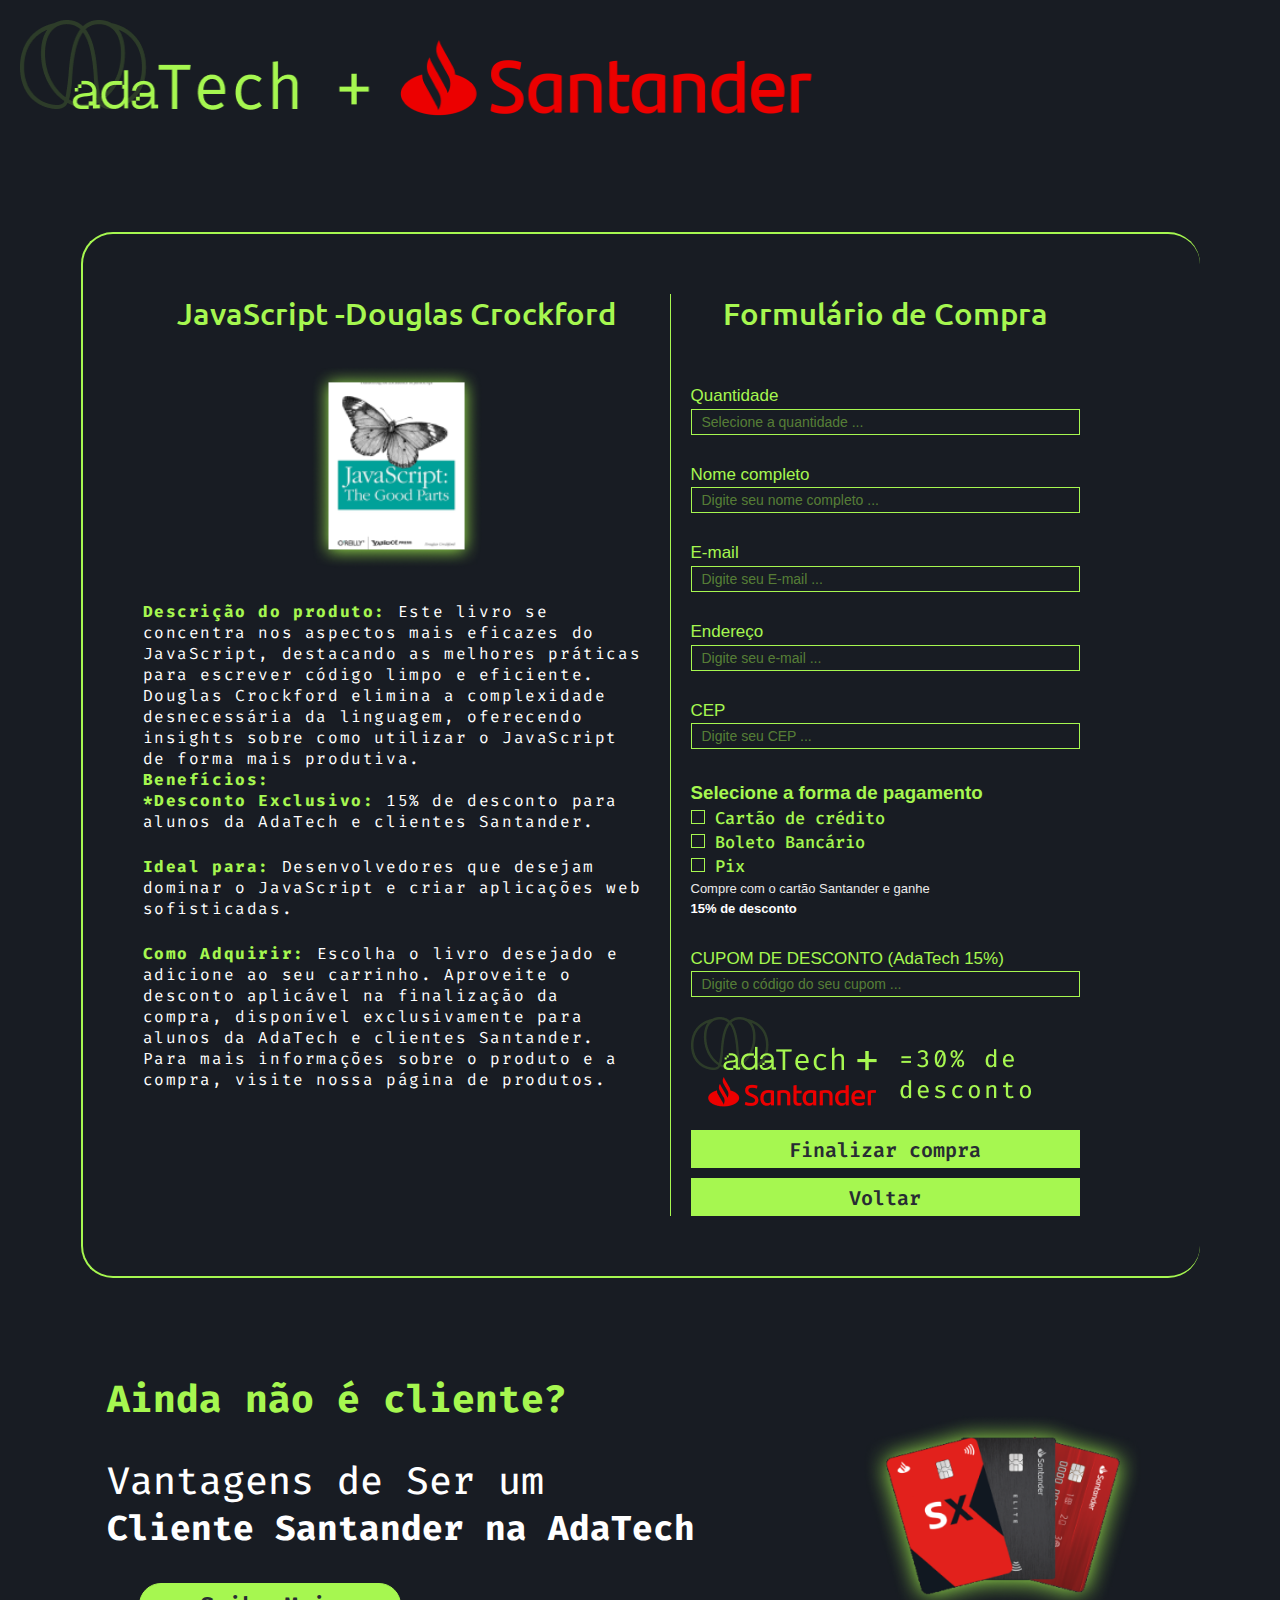
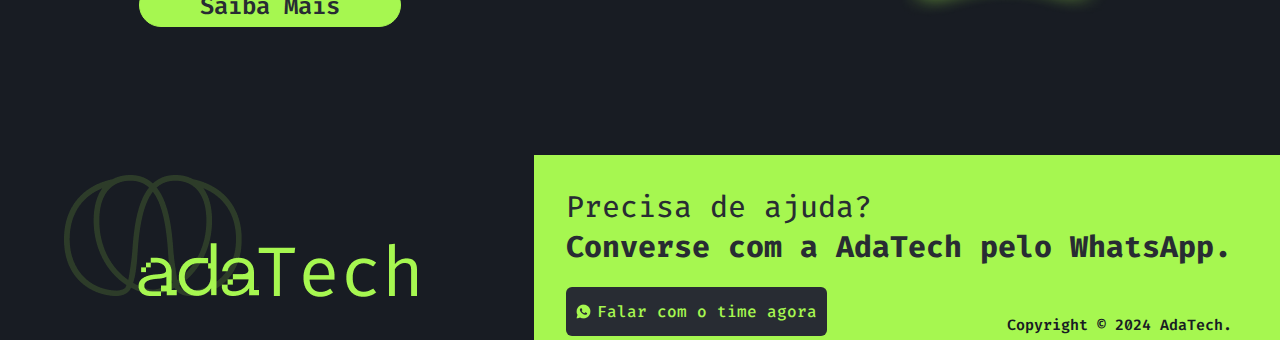
<file: javascript.html>
<!DOCTYPE html>
<html lang="pt-BR">

<head>
    <meta charset="UTF-8">
    <meta name="viewport" content="width=device-width, initial-scale=1.0">
    <meta name="description" content="Descubra todos os benefícios do Cartão Santander e aproveite ofertas exclusivas. Aderir ao cartão é fácil e rápido, clique aqui para começar.">
    <title> Parceria AdaTech + Santander</title>
    <link rel="stylesheet" href="css/javascript.css">
    <link rel="stylesheet" href="css/reset.css">

</head>

<body>
    <header>
        <div class="logo-capa">
            <img src="public/images/LogoAdaTech+Santander.png" alt="Logo AdaTech" class="logo">
        </div>
    </header>

    <main>
        <section class="produto-giftcard">
            <div class="container-giftcard">
                <div class="gift-card">
                    <h2>JavaScript -Douglas Crockford</h2>
                    <div class="giftcard">
                        <img src="public/images/java-script.png" alt="Foto de um Livro de java">
                        <div class="desc-gift">
                            <p><strong>Descrição do produto:</strong> Este livro se concentra nos aspectos mais eficazes
                                do JavaScript, destacando as melhores práticas para escrever código limpo e eficiente.
                                Douglas Crockford elimina a complexidade desnecessária da linguagem, oferecendo insights
                                sobre como utilizar o JavaScript de forma mais produtiva.
                                <br>
                            <p>
                            <p><strong>Benefícios:</strong></p>
                            <p> <strong>*Desconto Exclusivo:</strong> 15% de desconto para alunos da AdaTech e
                                clientes Santander. </p>
                            </p>
                            <br>
                            <p><strong>Ideal para:</strong> Desenvolvedores que desejam dominar o JavaScript e criar
                                aplicações web sofisticadas.</p>
                            <br>
                            <p><strong>Como Adquirir:</strong> Escolha o livro desejado e adicione ao seu carrinho.
                                Aproveite o desconto aplicável na finalização da compra, disponível exclusivamente para
                                alunos da AdaTech e clientes Santander. Para mais informações sobre o produto e a
                                compra, visite nossa página de produtos.
                            </p>
                        </div>
                    </div>
                </div>
                <div class="formulario">

                    <h2>Formulário de Compra</h2>

                    <div class="item-form">
                        <label for="quantidade">Quantidade</label>
                        <input type="number" id="quantidade" placeholder="Selecione a quantidade ...">
                    </div>
                    <div class="item-form">
                        <label for="nome">Nome completo</label>
                        <input type="text" id="nome" placeholder="Digite seu nome completo ...">
                    </div>
                    <div class="item-form">
                        <label for="email">E-mail</label>
                        <input type="text" id="email" placeholder="Digite seu E-mail ...">
                    </div>
                    <div class="item-form">
                        <label for="endereco">Endereço</label>
                        <input type="text" id="endereco" placeholder="Digite seu e-mail ...">
                    </div>
                    <div class="item-form">
                        <label for="cep">CEP</label>
                        <input type="text" id="cep" placeholder="Digite seu CEP ...">
                    </div>
                    <h3>Selecione a forma de pagamento</h3>
                    <div class="checkboxes">
                        <div class="form-checkbox">
                            <input type="checkbox" id="credito"><label for="credito">Cartão de crédito</label>
                        </div>
                        <div class="form-checkbox">
                            <input type="checkbox" id="boleto"><label for="boleto">Boleto Bancário</label>
                        </div>
                        <div class="form-checkbox">
                            <input type="checkbox" id="pix"><label for="pix">Pix</label>
                        </div>
                    </div>
                    <div class="publi">
                        <p style="color: #ebebeb;">Compre com o cartão Santander e ganhe</p>
                        <p><strong style="color: #FFFFFF;">15% de desconto</strong></p>
                    </div>
                    <div>
                        <div class="item-form">
                            <label for="desconto">CUPOM DE DESCONTO (AdaTech 15%)</label>
                            <input type="text" id="endereco" placeholder="Digite o código do seu cupom ...">
                        </div>
                        <div class="img-desconto">
                            <img src="public/images/Desconto.png" alt="Imagem com o cupom de desconto">
                        </div>
                    </div>
                    <a href="confirmacao.html">
                        <button type="button">Finalizar compra</button>
                    </a>
                    <a href="index.html">
                        <button type="button">Voltar</button>
                    </a>


                </div>
            </div>
        </section>



        <section class="cliente">
            <div class="vantagens">
                <h2>Ainda não é cliente?</h2>
                <p>Vantagens de Ser um</p>
                <span>Cliente Santander na AdaTech</span>
                <div class="saiba-mais">
                    <a href="cliente.html" class="bnt-saiba">Saiba Mais</a>
                </div>
            </div>
            <div class="cartao">
                <img src="public/images/cartao.png" alt="Foto do Cartão Santander">
            </div>
        </section>

    </main>
    <footer>
        <div class="container-footer">
            <div class="logo">
                <img src="public/images/LogoFooter.png" alt="Logo da AdaTech">
            </div>
            <div class="contato">
                <aside>
                    <p>Precisa de ajuda?</p>
                    <strong>Converse com a AdaTech pelo WhatsApp.</strong>
                </aside>
                <div class="copyright">
                    <div class="btn-contato">
                        <i>
                            <img src="public/images/whatsapp.png" alt="WhatsApp">
                        </i>
                        Falar com o time agora
                    </div>
                    <p>Copyright © 2024 AdaTech.</p>
                </div>
            </div>
        </div>
    </footer>
</body>

</html>
</file>
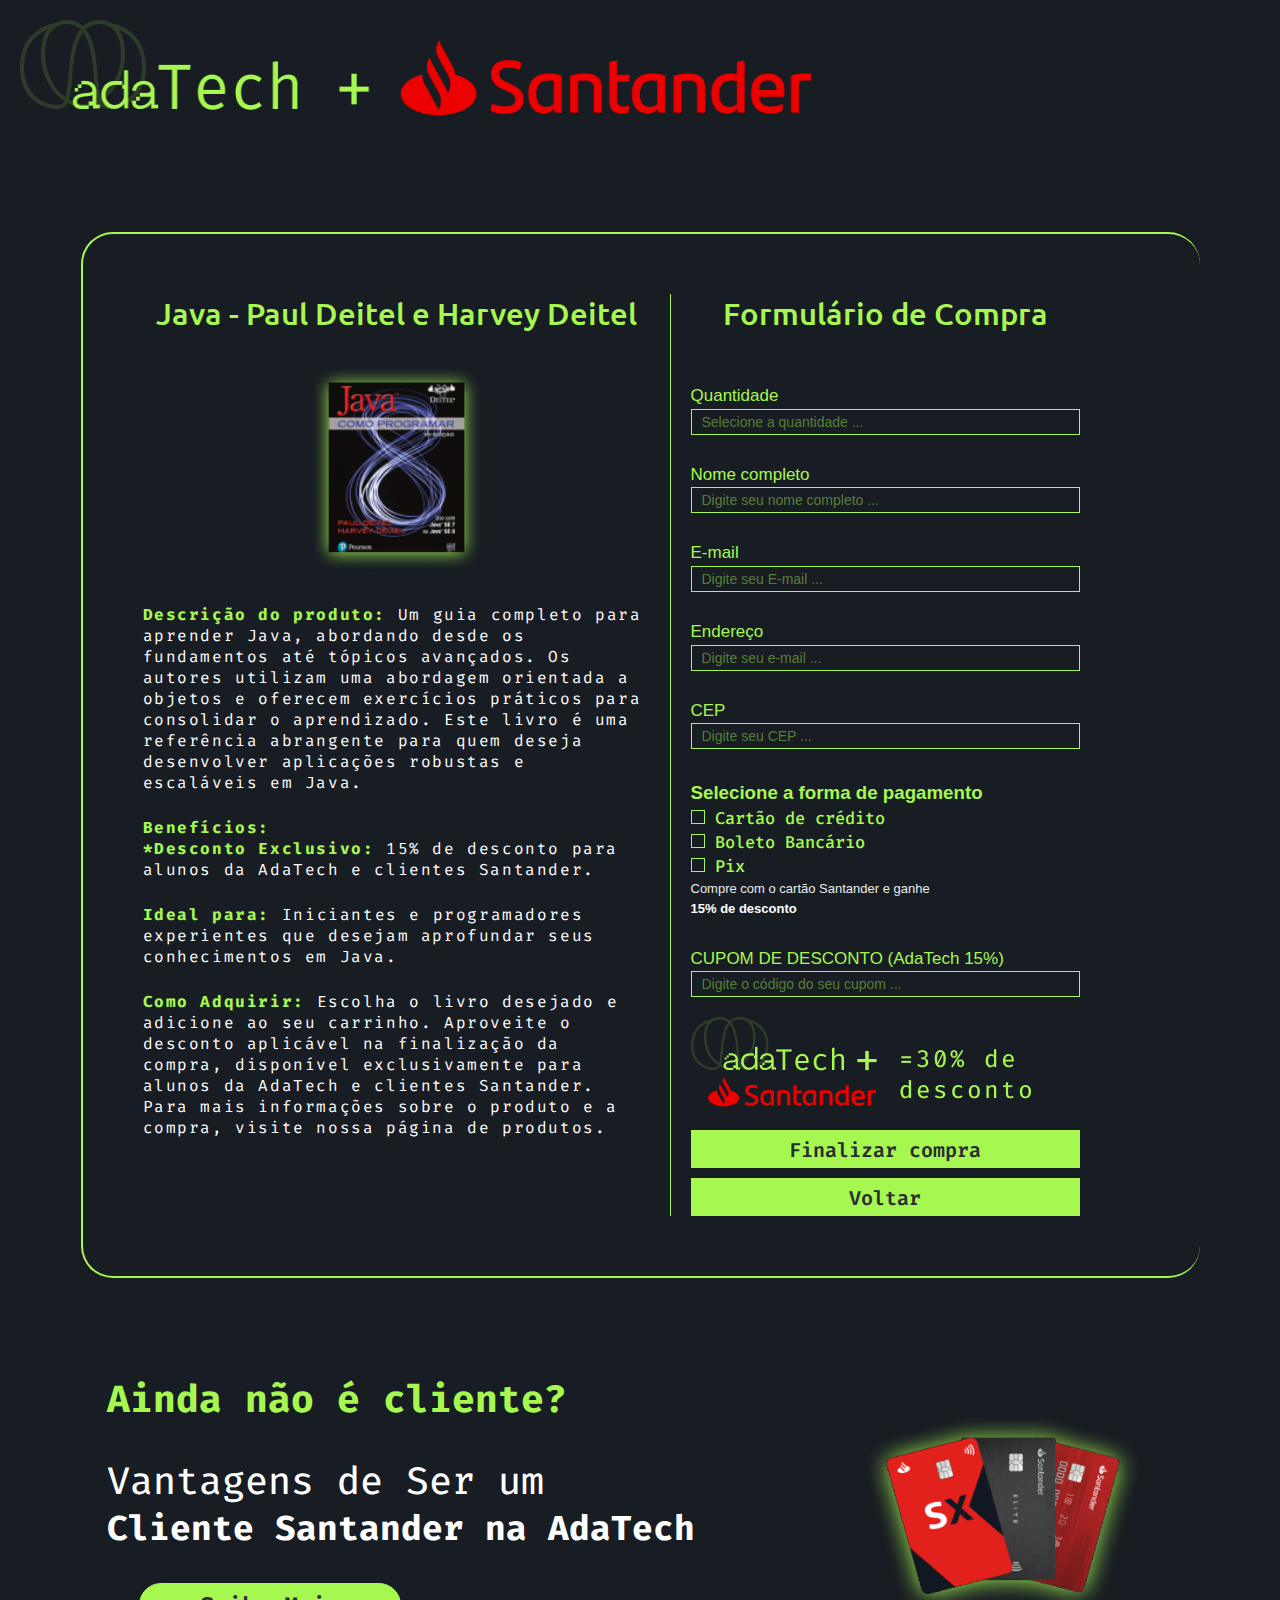
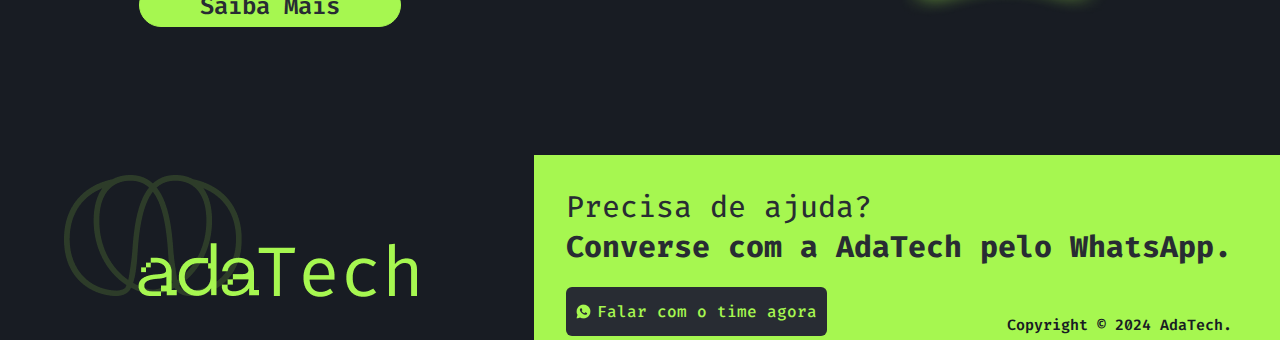
<file: livros.html>
<!DOCTYPE html>
<html lang="pt-BR">

<head>
    <meta charset="UTF-8">
    <meta name="viewport" content="width=device-width, initial-scale=1.0">
    <meta name="description" content="Descubra todos os benefícios do Cartão Santander e aproveite ofertas exclusivas. Aderir ao cartão é fácil e rápido, clique aqui para começar.">
    <title> Parceria AdaTech + Santander</title>
    <link rel="stylesheet" href="css/livros.css">
    <link rel="stylesheet" href="css/reset.css">

</head>

<body>
    <header>
        <div class="logo-capa">
            <img src="public/images/LogoAdaTech+Santander.png" alt="Logo AdaTech" class="logo">
        </div>
    </header>

    <main>
        <section class="produto-giftcard">
            <div class="container-giftcard">
                <div class="gift-card">
                    <h2>Java - Paul Deitel e Harvey Deitel</h2>
                    <div class="giftcard">
                        <img src="public/images/java-como-programar.png" alt="Foto de um Livro de java">
                        <div class="desc-gift">
                            <p><strong>Descrição do produto:</strong> Um guia completo para aprender Java, abordando
                                desde os fundamentos até tópicos avançados. Os autores utilizam uma abordagem orientada
                                a objetos e oferecem exercícios práticos para consolidar o aprendizado. Este livro é uma
                                referência abrangente para quem deseja desenvolver aplicações robustas e escaláveis em
                                Java.</p>
                                
                                <br>
                            <p>
                            <p><strong>Benefícios:</strong></p>
                            <p> <strong>*Desconto Exclusivo:</strong> 15% de desconto para alunos da AdaTech e
                                clientes Santander. </p>
                            </p>
                            <br>
                            <p><strong>Ideal para:</strong> Iniciantes e programadores experientes que desejam
                                aprofundar seus conhecimentos em Java.</p>
                            <br>
                            <p><strong>Como Adquirir:</strong> Escolha o livro desejado e adicione ao seu carrinho.
                                Aproveite o desconto aplicável na finalização da compra, disponível exclusivamente para
                                alunos da AdaTech e clientes Santander. Para mais informações sobre o produto e a
                                compra, visite nossa página de produtos.
                            </p>
                        </div>
                    </div>
                </div>
                <div class="formulario">

                    <h2>Formulário de Compra</h2>

                    <div class="item-form">
                        <label for="quantidade">Quantidade</label>
                        <input type="number" id="quantidade" placeholder="Selecione a quantidade ...">
                    </div>
                    <div class="item-form">
                        <label for="nome">Nome completo</label>
                        <input type="text" id="nome" placeholder="Digite seu nome completo ...">
                    </div>
                    <div class="item-form">
                        <label for="email">E-mail</label>
                        <input type="text" id="email" placeholder="Digite seu E-mail ...">
                    </div>
                    <div class="item-form">
                        <label for="endereco">Endereço</label>
                        <input type="text" id="endereco" placeholder="Digite seu e-mail ...">
                    </div>
                    <div class="item-form">
                        <label for="cep">CEP</label>
                        <input type="text" id="cep" placeholder="Digite seu CEP ...">
                    </div>
                    <h3>Selecione a forma de pagamento</h3>
                    <div class="checkboxes">
                        <div class="form-checkbox">
                            <input type="checkbox" id="credito"><label for="credito">Cartão de crédito</label>
                        </div>
                        <div class="form-checkbox">
                            <input type="checkbox" id="boleto"><label for="boleto">Boleto Bancário</label>
                        </div>
                        <div class="form-checkbox">
                            <input type="checkbox" id="pix"><label for="pix">Pix</label>
                        </div>
                    </div>
                    <div class="publi">
                        <p style="color: #ebebeb;">Compre com o cartão Santander e ganhe</p>
                        <p><strong style="color: #FFFFFF;">15% de desconto</strong></p>
                    </div>
                    <div>
                        <div class="item-form">
                            <label for="desconto">CUPOM DE DESCONTO (AdaTech 15%)</label>
                            <input type="text" id="endereco" placeholder="Digite o código do seu cupom ...">
                        </div>
                        <div class="img-desconto">
                            <img src="public/images/Desconto.png" alt="Imagem com o cupom de desconto">
                        </div>
                    </div>
                    <a href="confirmacao.html">
                        <button type="button">Finalizar compra</button>
                    </a>
                    <a href="index.html">
                        <button type="button">Voltar</button>
                    </a>


                </div>
            </div>
        </section>



        <section class="cliente">
            <div class="vantagens">
                <h2>Ainda não é cliente?</h2>
                <p>Vantagens de Ser um</p>
                <span>Cliente Santander na AdaTech</span>
                <div class="saiba-mais">
                    <a href="cliente.html" class="bnt-saiba">Saiba Mais</a>
                </div>
            </div>
            <div class="cartao">
                <img src="public/images/cartao.png" alt="Foto do Cartão Santander">
            </div>
        </section>

    </main>
    <footer>
        <div class="container-footer">
            <div class="logo">
                <img src="public/images/LogoFooter.png" alt="Logo da AdaTech">
            </div>
            <div class="contato">
                <aside>
                    <p>Precisa de ajuda?</p>
                    <strong>Converse com a AdaTech pelo WhatsApp.</strong>
                </aside>
                <div class="copyright">
                    <div class="btn-contato">
                        <i>
                            <img src="public/images/whatsapp.png" alt="WhatsApp">
                        </i>
                        Falar com o time agora
                    </div>
                    <p>Copyright © 2024 AdaTech.</p>
                </div>
            </div>
        </div>
    </footer>
</body>

</html>
</file>
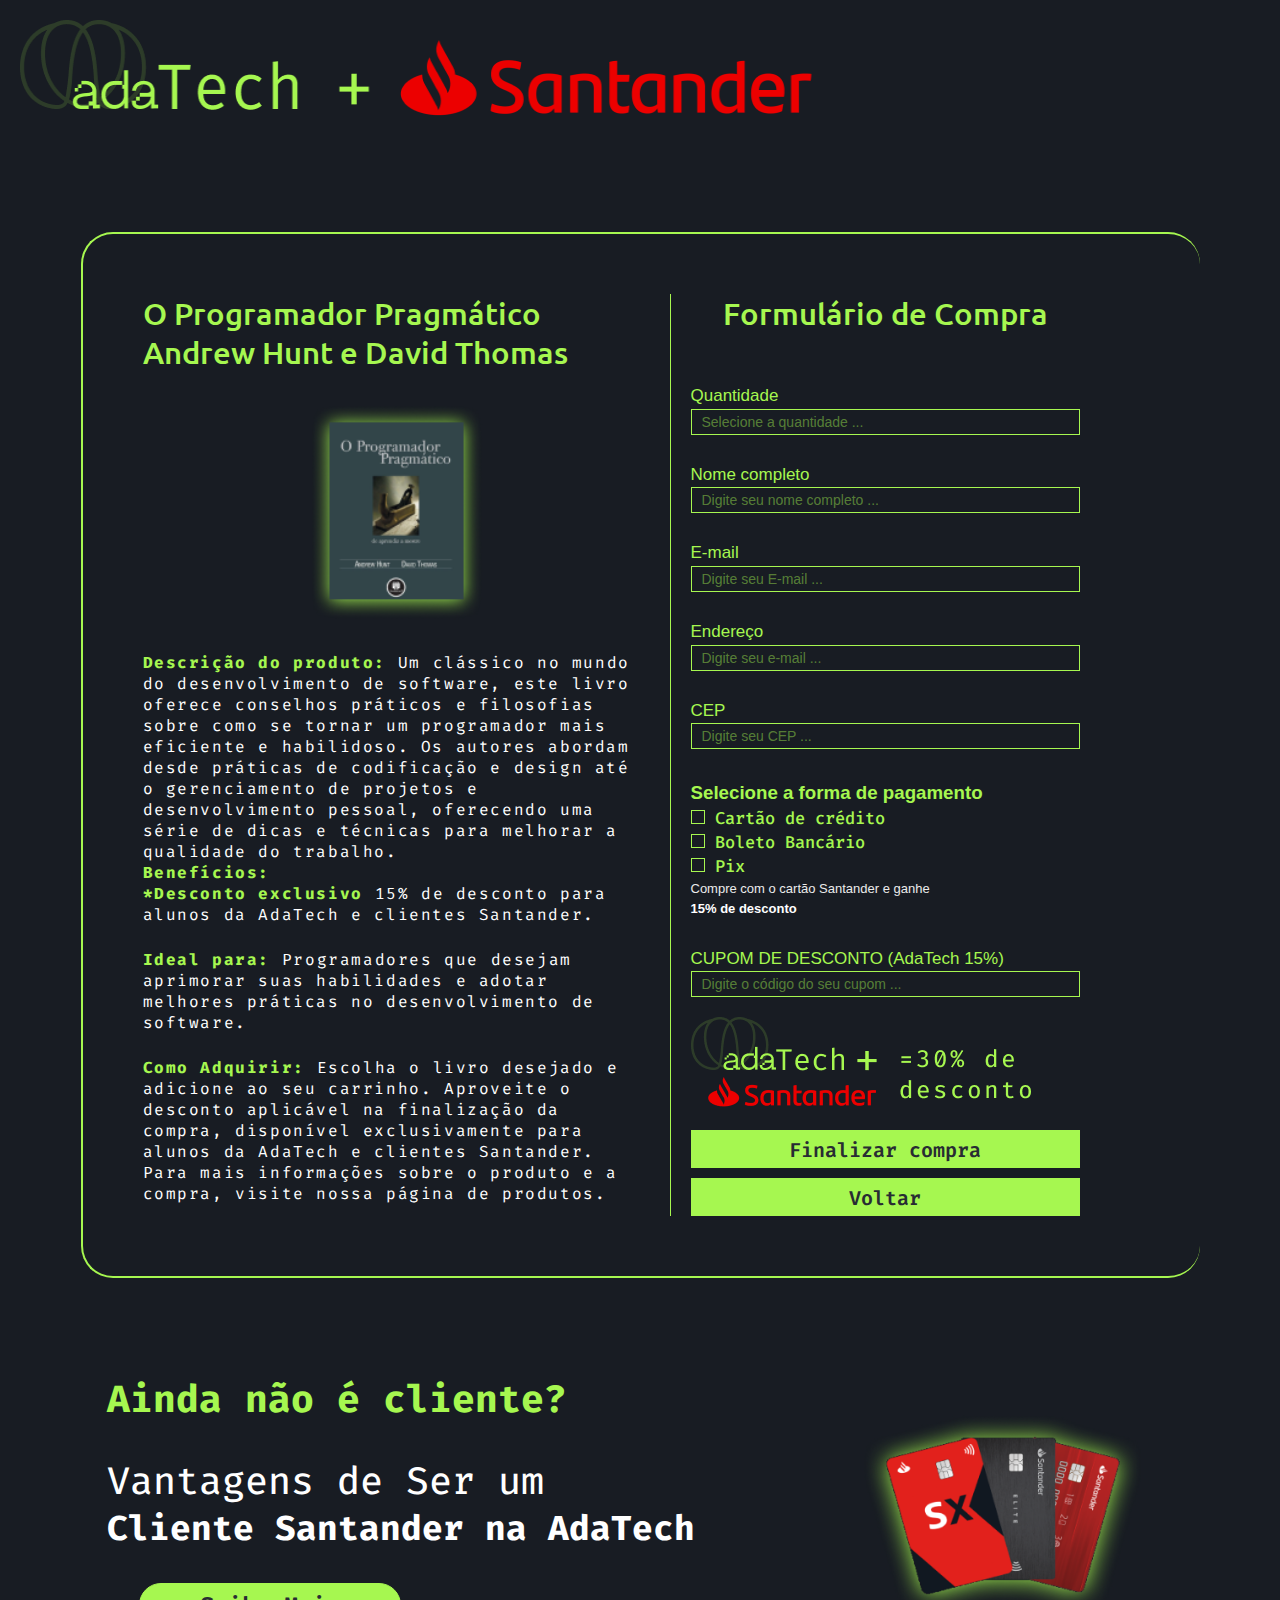
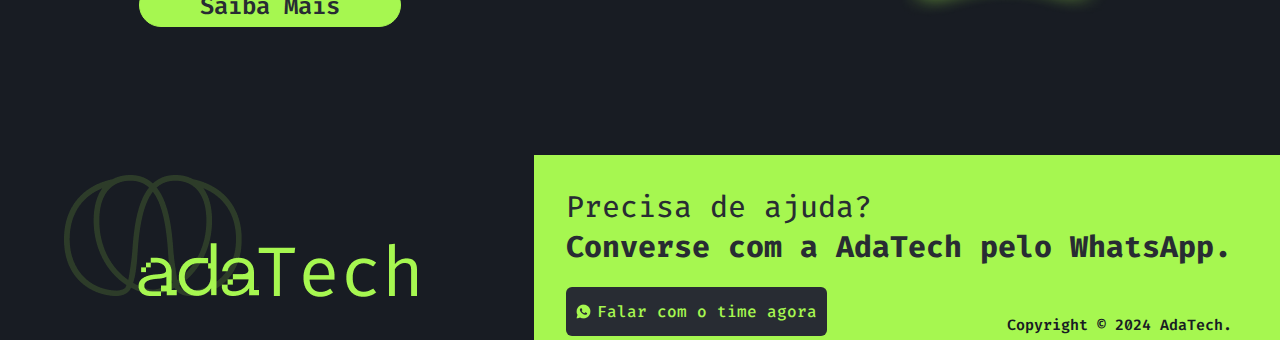
<file: pragmatico.html>
<!DOCTYPE html>
<html lang="pt-BR">

<head>
    <meta charset="UTF-8">
    <meta name="viewport" content="width=device-width, initial-scale=1.0">
    <meta name="description" content="Descubra todos os benefícios do Cartão Santander e aproveite ofertas exclusivas. Aderir ao cartão é fácil e rápido, clique aqui para começar.">
    <title> Parceria AdaTech + Santander</title>
    <link rel="stylesheet" href="css/pragmatico.css">
    <link rel="stylesheet" href="css/reset.css">

</head>

<body>
    <header>
        <div class="logo-capa">
            <img src="public/images/LogoAdaTech+Santander.png" alt="Logo AdaTech" class="logo">
        </div>
    </header>

    <main>
        <section class="produto-giftcard">
            <div class="container-giftcard">
                <div class="gift-card">
                    <h2>O Programador Pragmático
                        Andrew Hunt e David Thomas</h2>
                    <div class="giftcard">
                        <img src="public/images/o-programador-pragmatico.png" alt="Foto de um Livro de java">
                        <div class="desc-gift">
                            <p><strong>Descrição do produto:</strong> Um clássico no mundo do desenvolvimento de
                                software, este livro oferece conselhos práticos e filosofias sobre como se tornar um
                                programador mais eficiente e habilidoso. Os autores abordam desde práticas de
                                codificação e design até o gerenciamento de projetos e desenvolvimento pessoal,
                                oferecendo uma série de dicas e técnicas para melhorar a qualidade do trabalho.
                                <br>
                            <p>
                            <p><strong>Benefícios:</strong></p>
                            <p> <strong>*Desconto exclusivo</strong> 15% de desconto para alunos da AdaTech e
                                clientes Santander. </p>
                            </p>
                            <br>
                            <p><strong>Ideal para:</strong> Programadores que desejam aprimorar suas habilidades e
                                adotar melhores práticas no desenvolvimento de software.</p>
                            <br>
                            <p><strong>Como Adquirir:</strong> Escolha o livro desejado e adicione ao seu carrinho.
                                Aproveite o desconto aplicável na finalização da compra, disponível exclusivamente para
                                alunos da AdaTech e clientes Santander. Para mais informações sobre o produto e a
                                compra, visite nossa página de produtos.
                            </p>
                        </div>
                    </div>
                </div>
                <div class="formulario">

                    <h2>Formulário de Compra</h2>

                    <div class="item-form">
                        <label for="quantidade">Quantidade</label>
                        <input type="number" id="quantidade" placeholder="Selecione a quantidade ...">
                    </div>
                    <div class="item-form">
                        <label for="nome">Nome completo</label>
                        <input type="text" id="nome" placeholder="Digite seu nome completo ...">
                    </div>
                    <div class="item-form">
                        <label for="email">E-mail</label>
                        <input type="text" id="email" placeholder="Digite seu E-mail ...">
                    </div>
                    <div class="item-form">
                        <label for="endereco">Endereço</label>
                        <input type="text" id="endereco" placeholder="Digite seu e-mail ...">
                    </div>
                    <div class="item-form">
                        <label for="cep">CEP</label>
                        <input type="text" id="cep" placeholder="Digite seu CEP ...">
                    </div>
                    <h3>Selecione a forma de pagamento</h3>
                    <div class="checkboxes">
                        <div class="form-checkbox">
                            <input type="checkbox" id="credito"><label for="credito">Cartão de crédito</label>
                        </div>
                        <div class="form-checkbox">
                            <input type="checkbox" id="boleto"><label for="boleto">Boleto Bancário</label>
                        </div>
                        <div class="form-checkbox">
                            <input type="checkbox" id="pix"><label for="pix">Pix</label>
                        </div>
                    </div>
                    <div class="publi">
                        <p style="color: #ebebeb;">Compre com o cartão Santander e ganhe</p>
                        <p><strong style="color: #FFFFFF;">15% de desconto</strong></p>
                    </div>
                    <div>
                        <div class="item-form">
                            <label for="desconto">CUPOM DE DESCONTO (AdaTech 15%)</label>
                            <input type="text" id="endereco" placeholder="Digite o código do seu cupom ...">
                        </div>
                        <div class="img-desconto">
                            <img src="public/images/Desconto.png" alt="Imagem com o cupom de desconto">
                        </div>
                    </div>
                    <a href="confirmacao.html">
                        <button type="button">Finalizar compra</button>
                    </a>
                    <a href="index.html">
                        <button type="button">Voltar</button>
                    </a>


                </div>
            </div>
        </section>



        <section class="cliente">
            <div class="vantagens">
                <h2>Ainda não é cliente?</h2>
                <p>Vantagens de Ser um</p>
                <span>Cliente Santander na AdaTech</span>
                <div class="saiba-mais">
                    <a href="cliente.html" class="bnt-saiba">Saiba Mais</a>
                </div>
            </div>
            <div class="cartao">
                <img src="public/images/cartao.png" alt="Foto do Cartão Santander">
            </div>
        </section>

    </main>
    <footer>
        <div class="container-footer">
            <div class="logo">
                <img src="public/images/LogoFooter.png" alt="Logo da AdaTech">
            </div>
            <div class="contato">
                <aside>
                    <p>Precisa de ajuda?</p>
                    <strong>Converse com a AdaTech pelo WhatsApp.</strong>
                </aside>
                <div class="copyright">
                    <div class="btn-contato">
                        <i>
                            <img src="public/images/whatsapp.png" alt="WhatsApp">
                        </i>
                        Falar com o time agora
                    </div>
                    <p>Copyright © 2024 AdaTech.</p>
                </div>
            </div>
        </div>
    </footer>
</body>

</html>
</file>
<file: css/style.css>
body {
    background: #181C23;
}

.logo-capa {
    display: flex;
    justify-content: flex-start;
    align-items: center;
    padding: 20px;
}

.logo-capa img {
    width: 65%;
    height: auto;
}

.intro {
    display: flex;
    justify-content: center;
    align-items: center;
    padding-top: 6rem;

}

.banner {
    background-image: url(../public/images/FundoBanner.png);
    width: 100%;
    height: 287px;
    background-size: cover;
    background-position: center;
    margin-bottom: 3rem;

}

.linha {
    display: flex;
    justify-content: center;
    align-items: center;
    margin-top: 1rem;
}


.banner-texto {
    display: flex;
    justify-content: center;
    align-items: center;
    margin: 2rem;
    gap: 2rem;
}

header p {
    color: #181C23;
    font-family: "Fira Code", sans-serif;
    font-size: clamp(6px, 5vw + 1px, 19px);
    font-style: normal;
    font-weight: 700;
    line-height: 1.3;
    letter-spacing: 0.3px;
    width: 550px;
    height: 84px;
}

.parceria {
    display: flex;
    flex-direction: column;
    gap: 3rem;
}


h1 {
    width: 561px;
    color: #181C23;
    font-family: "Fira Code";
    font-size: clamp(40px, 4vw + 1px, 58px);
    font-style: normal;
    font-weight: 700;
    line-height: normal;

}

header span {
    color: #181C23;
    font-family: "Fira Code", sans-serif;
    font-style: normal;
    font-weight: 700;
    font-size: clamp(13px, 1.5vw, 1px);
}

header a {
    width: 693px;
    height: 21px;
    color: #181C23;
    font-family: "Fira Code", sans-serif;
    font-size: clamp(16px, 3vw, 14px);
    font-style: normal;
    font-weight: 700;
    line-height: 1.2;
    letter-spacing: -0.48px;
}

.nossos_produtos {
    display: flex;
    flex-direction: column;
    width: 1278px;
    gap: 1rem;
    padding: 8rem;
}

strong {
    color: #A6F750;
    font-family: "Fira Code", sans-serif;
    font-size: clamp(56px, 5vw, 64px);
    /* Adapta o tamanho da fonte entre 32px e 64px */
    font-style: normal;
    font-weight: 700;
    line-height: normal;
}

main p {

    color: #FFF;
    font-family: "Fira Code", sans-serif;
    font-size: clamp(23px, 2.5vw, 24px);
    /* Adapta o tamanho da fonte entre 16px e 24px */
    font-style: normal;
    font-weight: 500;
    line-height: normal;
    letter-spacing: clamp(0.8px, 0.3vw, 1.92px);
    /* Adapta o espaçamento entre letras */
}



.produtos {
    display: grid;
    grid-template-columns: repeat(auto-fit, minmax(300px, 1fr));
    gap: 5rem;
    padding: 2rem;
    max-width: 1440px;
    /* Define uma largura máxima para a grid */
    margin: 0 auto;
    /* Centraliza a grid horizontalmente */
}


.produto {
    display: flex;
    flex-direction: column;
    gap: 1rem;
    width: 376px;
    height: 359px;
    border-radius: 32px;
    border-top: 2px solid #A6F750;
    border-right: 2px solid #A6F750;
    border-left: 2px solid #A6F750;
    background: linear-gradient(0deg, rgba(40, 44, 51, 0.00) 0%, rgba(40, 44, 51, 0.00) 100%);
    padding: 1rem;
}

.produto img.giftcard {
    width: 251px;
    height: auto;
    display: block;
    margin: 0 auto;
    /* Centraliza a imagem horizontalmente */
    margin-bottom: 0.6rem;
    /* Espaçamento abaixo do título */

}

.produto img.headphone {
    width: 118px;
    height: 167px;
    display: block;
    margin: 0 auto;
    margin-bottom: 0.6rem;
    box-shadow: #A6F750;

}

.produto img.livro {
    width: 118px;
    height: 145px;
    display: block;
    margin: 0 auto;
    margin-bottom: 0.6rem;
    box-shadow: #A6F750;

}

.produto h2 {
    color: #FFF;
    font-family: "Ubuntu", sans-serif;
    font-size: 20px;
    font-style: normal;
    font-weight: 300;
    line-height: normal;
    text-align: left;
    /* Alinha o título à esquerda */

}

.produto p {
    width: 346px;
    color: #A6F750;
    font-family: "Fira Code";
    font-size: 16px;
    font-style: normal;
    font-weight: 400;
    line-height: normal;
    letter-spacing: -0.16px;
    margin: 0;
    /* Remove margens padrão que podem afetar o alinhamento */
}

.container {
    display: flex;
    justify-content: flex-end;
    /* Alinha o botão à direita */
}

.bnt-link {
    display: inline-block;
    width: 141px;
    height: 27px;
    border-radius: 27px;
    border: 1px solid #A6F750;
    background-color: #A6F750;
    color: #282C33;
    text-align: center;
    text-decoration: none;
    font-family: "Fira Code", sans-serif;
    font-size: 15px;
    font-style: normal;
    font-weight: 600;
    line-height: 27px;
    cursor: pointer;
    transition: background-color 0.3s ease, color 0.3s ease;
    margin-right: 1.6rem;
    /* Espaçamento à direita do botão */
}

.bnt-link:hover {
    background-color: #00000000;
    color: #FFF;
}

.cliente {
    display: flex;
    justify-content: center;
    align-items: center;
    padding: 6rem;
    gap: 9rem;
}

.vantagens {
    display: flex;
    flex-direction: column;

}

.vantagens h2 {
    width: 473px;
    color: #A6F750;
    font-family: "Fira Code", sans-serif;
    font-size: clamp(9px, 8vw, 38px);
    font-style: normal;
    font-weight: 700;
    line-height: normal;
    margin-bottom: 2rem;
}

.vantagens p {
    color: #FFF;
    font-family: "Fira Code", sans-serif;
    font-size: clamp(23px, 3vw, 44px);
    font-style: normal;
    font-weight: 450;
    line-height: normal;
}

.vantagens span {
    color: #FFF;
    font-family: "Fira Code", sans-serif;
    font-size: clamp(28px, 2.7vw, 48px);
    font-style: normal;
    font-weight: 700;
    line-height: normal;
}

.cartao img {
    width: 334px;
    height: 253px;
}

.bnt-saiba {
    display: inline-block;
    width: 262px;
    height: 44px;
    border-radius: 27px;
    border: 1px solid #A6F750;
    background: #A6F750;
    text-align: center;
    color: #282C33;
    font-family: "Fira Code";
    font-size: 24px;
    font-style: normal;
    font-weight: 600;
    line-height: normal;
    text-decoration: none;
    cursor: pointer;
    transition: background-color 0.3s ease, color 0.3s ease;
    margin-right: 1.6rem;
    margin: 2rem;
    padding: 0.4rem;

}

.bnt-saiba:hover {
    background-color: transparent;
    color: #FFF;
}


.container-footer {
    display: flex;
    justify-content: center;
    align-items: center;
}

.logo {
    width: 951px;

}

.logo img {
    width: 401px;
    height: auto;
    margin-left: 4rem;
    margin-bottom: 1rem;

}

.contato {
    display: flex;
    flex-direction: column;
    width: 100%;
    height: 185px;
    background: #A6F750;
    padding: 2rem;
}

.contato p {
    color: #282C33;
    font-family: "Fira Code";
    font-weight: 450;
    line-height: normal;
    font-size: clamp(18px, 3vw, 30px);
}


.contato strong {
    color: #282C33;
    font-family: "Fira Code";
    font-weight: 700;
    line-height: normal;
    font-size: clamp(18px, 2.5vw, 30px);
}


.copyright {
    display: flex;
    justify-content: space-between;
    color: var(--color-black);
}

.copyright p {
    color: #181C23;
    font-family: "Fira Code";
    font-size: 15px;
    font-style: normal;
    font-weight: 600;
    line-height: normal;
    margin-top: 3rem;
    margin-right: 1rem;

}

.btn-contato {
    height: 49px;
    background-color: #282C33;
    display: flex;
    align-items: center;
    justify-content: center;
    border-radius: 6px;
    padding: 10px;
    cursor: pointer;
    margin-top: 20px;
    color: #A6F750;
    font-family: "Fira Code";
    font-size: clamp(14px, 2.5vw, 16px);
    font-style: normal;
    font-weight: 500;
    line-height: normal;
}

.btn-contato:hover {
    border: 2px solid var(--color-black);
    background-color: var(--color-green);
    color: var(--color-black);
}

.btn-contato i {
    width: 15px;
    height: 15px;
    margin-right: 6px;
}


/* Estilos para tablets */
@media (min-width: 768px) and (max-width: 1024px) {
    .logo-capa img {
        width: 100%;
    }

    .banner {
        height: 230px;
    }

    .banner-texto {
        margin: 1rem;
    }

    .parceria {
        display: flex;
        flex-direction: column;
        gap: 1rem;
    }


    header p {

        font-size: clamp(6px, 5vw + 1px, 16px);
        width: 250px;
        margin-bottom: 4rem;
    }

    h1 {
        width: 390px;
    }

    header span {
        color: #181C23;
        font-family: "Fira Code", sans-serif;
        font-style: normal;
        font-weight: 700;
        font-size: clamp(12px, 1.5vw, 1px);
        margin-bottom: -1rem;
    }

    header a {
        width: 693px;
        height: 21px;
        color: #181C23;
        font-family: "Fira Code", sans-serif;
        font-size: clamp(16px, 3vw, 16px);
        font-style: normal;
        font-weight: 700;
        line-height: 1.2;
        letter-spacing: -0.48px;

    }

    .nossos_produtos {
        width: 878px;
    }

    .cliente {
        gap: 2rem;
    }

    .cartao img {
        width: 304px;
        height: 253px;
    }

    .logo {
        width: 251px;
    
    }

    .contato {
        display: flex;
        flex-direction: column;
        width: 100%;
        height: 183px;
        background: #A6F750;
        padding: 2rem;
    }

    .logo img {
        width: 201px;
        height: auto;
        margin-left: 1rem;    
    }

}

/* Estilos para celulares */
@media (max-width: 767px) {
    .logo-capa {
        padding: 20px;
        flex-direction: column;
        align-items: center;
    }

    .logo-capa img {
        width: 100%;
        margin-top: 2rem;
    }

    .intro {
        padding-top: 2rem;
    }

    .banner {
        height: 530px;
    }

    .linha {
        display: none;
    }

    .banner-texto {
        display: flex;
        flex-direction: column;
        gap: 2rem;
    }

    header p {
        width: 100%;
        height: auto;
    }

    h1 {
        width: 100%;
    }

    .nossos_produtos {
        width: 20px;
        padding: 2rem;
    }

    .produto {
        margin-left: -1.6rem;
    }

    main p {
        width: 300px;
    }

    .cliente {
        display: flex;
        flex-direction: column;
        align-items: center;
        justify-content: center;
    }

    .vantagens {
        display: flex;
        flex-direction: column;
        align-items: center;
        justify-content: center;
        /* Alinhamento vertical */
        text-align: center;

        padding: 0 5%;
        /* Adiciona espaçamento nas laterais */
        box-sizing: border-box;
        /* Garante que o padding seja incluído na largura total */
    }

    .vantagens h2 {
        width: 100%;
        word-wrap: break-word;
        /* Quebra o texto longo em várias linhas se necessário */
    }

    .vantagens p,
    .vantagens span {
        margin: 10px;
        /* Espaçamento entre os elementos */

    }

    .cartao {
        text-align: center;
    }

    .cartao img {
        max-width: 100%;
        height: auto;
    }

    .logo {
        display: flex;
        justify-content: center;
        align-items: center;
        width: 100%;
    }

    .logo img {
        width: 351px;
        height: auto;
        margin-left: 1rem;    
    }

    .container-footer {
        display: flex;
        flex-direction: column;
        width: 100%;
    }

    .contato {
        display: flex;
        flex-direction: column;
        width: 100%;
        height: 275px;
        background: #A6F750;
        padding: 2rem;

    }

    .btn-contato {
        width: 250px;

    }

    .copyright {
        display: flex;
        flex-direction: column;
    }

}
</file>
<file: css/algoritmos.css>
@import url('https://fonts.googleapis.com/css2?family=Ubuntu:ital,wght@0,300;0,400;0,500;0,700;1,300;1,400;1,500;1,700&display=swap');

:root {
    --color-green: #A6F750;
    --color-gren-opacity: #a6f75075;
    --color-black: #000000;
}

* {
    font-family: "Ubuntu", sans-serif;
    font-family: "Fire code", sans-serif;
    color: var(--color-green);
}

body {
    background: #181C23;
}

.logo-capa {
    display: flex;
    justify-content: flex-start;
    align-items: center;
    padding: 20px;
}

.logo-capa img {
    width: 65%;
    height: 112px;
}

.container-giftcard {
    display: flex;
    border-radius: 32px;
    border-top: 2px solid #A6F750;
    border-left: 2px solid #A6F750;
    border-bottom: 2px solid #A6F750;
    background: linear-gradient(0deg, rgba(40, 44, 51, 0.00) 0%, rgba(40, 44, 51, 0.00) 100%);
    margin: 0 auto;
    padding: 60px;
    width: 1119px;
    height: auto;
    margin-top: 5rem;
}

.gift-card {
    width: 100%;
    border-right: 1px solid var(--color-green);
    display: flex;
    flex-direction: column;
    padding-right: 20px;
}

.formulario {
    width: 50%;
    padding-right: 60px;
}

.gift-card h2 {
    display: flex;
    justify-content: center;
    color: #A6F750;
    font-family: Ubuntu;
    font-size: 31px;
    font-style: normal;
    font-weight: 500;
    line-height: normal;
}

.giftcard img {
    display: flex;
    justify-content: center;
    align-items: center;
    margin: 0 auto;
    margin-top: 2rem;
    width: 173px;
    height: auto;
    margin-bottom: 2rem;
}

.desc-gift p {
    color: #FFF;
    font-family: "Fira Code";
    font-size: 16px;
    font-style: normal;
    font-weight: 400;
    line-height: normal;
    letter-spacing: 1.6px;
}

.desc-gift strong {
    color: #A6F750;
    font-family: "Fira Code";
    font-size: 16px;
    font-style: normal;
    font-weight: 700;
    line-height: normal;
    letter-spacing: 1.6px;
}

.formulario {
    padding-left: 20px;
}

.formulario h2 {
    text-align: center;
    color: #A6F750;
    font-family: Ubuntu;
    font-size: 31px;
    font-style: normal;
    font-weight: 500;
    line-height: normal;
    margin-bottom: 50px;
}

.item-form {
    display: flex;
    flex-direction: column;
    font-size: 17px;
    margin-top: 1.7rem;
}

#quantidade,
#nome,
#email,
#endereco,
#cep {
    height: 26px;
    border: 1px solid var(--color-green);
    background-color: #181C23;
    font-size: 14px;
    font-weight: 500;
    line-height: 18px;
    padding-left: 10px;
    color: #FFF;
    outline: none;
}

input::placeholder {
    font-weight: 200;
    color: var(--color-gren-opacity);
}

input:focus {
    background-color: #181C23;
    border-color: var(--color-green);
    box-shadow: none;
}

.formulario h3 {
    margin-top: 30px;
}

.form-checkbox label {
    font-family: "Fira Code";
    font-size: 17px;
    font-style: normal;
    font-weight: 500;
    line-height: normal;
    padding-left: 10px;
    color: #A6F750;
    cursor: pointer;
}

.form-checkbox input {
    height: 14px;
    width: 14px;
    border: 1px solid #A6F750;
    background: rgba(217, 217, 217, 0.00);
    appearance: none;
    cursor: pointer;
}

.form-checkbox input:checked {
    background-color: #A6F750;
    border-color: #A6F750;
}

.form-checkbox input:checked::after {
    content: "";
    top: 50%;
    left: 50%;
    transform: translate(-50%, -50%);
    width: 8px;
    height: 8px;
    background: #FFF;
    clip-path: polygon(0 0, 100% 100%, 100% 0, 0 100%);
}

.form-checkbox input:focus {
    outline: none;
    box-shadow: 0 0 0 3px rgba(166, 247, 80, 0.4);
}

.publi p {
    font-size: 13px;
}

.img-desconto {
    margin-top: 20px;
}

.formulario button {
    display: inline-block;
    border: 1px solid #A6F750;
    background-color: #A6F750;
    color: #282C33;
    font-family: "Fira Code", sans-serif;
    font-weight: 600;
    font-size: 20px;
    line-height: normal;
    text-align: center;
    text-decoration: none;
    width: 100%;
    height: 38px;
    cursor: pointer;
    margin-top: 10px;
    margin-right: 1.6rem;
    padding: 0.4rem;
    transition: background-color 0.3s ease, color 0.3s ease, border-color 0.3s ease, transform 0.3s ease;
}

.formulario button:hover {
    background-color: var(--color-dark-green);
    color: white;
    border-color: #A6F750;
    transform: scale(1.05);
}

.cliente {
    display: flex;
    justify-content: center;
    align-items: center;
    padding: 6rem;
    gap: 9rem;
}

.vantagens {
    display: flex;
    flex-direction: column;

}

.vantagens h2 {
    width: 473px;
    color: #A6F750;
    font-family: "Fira Code", sans-serif;
    font-size: clamp(9px, 8vw, 38px);
    font-style: normal;
    font-weight: 700;
    line-height: normal;
    margin-bottom: 2rem;
}

.vantagens p {
    color: #FFF;
    font-family: "Fira Code", sans-serif;
    font-size: clamp(23px, 3vw, 44px);
    font-style: normal;
    font-weight: 450;
    line-height: normal;
}

.vantagens span {
    color: #FFF;
    font-family: "Fira Code", sans-serif;
    font-size: clamp(28px, 2.7vw, 48px);
    font-style: normal;
    font-weight: 700;
    line-height: normal;
}

.cartao img {
    width: 334px;
    height: 253px;
}

.bnt-saiba {
    display: inline-block;
    width: 262px;
    height: 44px;
    border-radius: 27px;
    border: 1px solid #A6F750;
    background: #A6F750;
    text-align: center;
    color: #282C33;
    font-family: "Fira Code";
    font-size: 24px;
    font-style: normal;
    font-weight: 600;
    line-height: normal;
    text-decoration: none;
    cursor: pointer;
    transition: background-color 0.3s ease, color 0.3s ease;
    margin-right: 1.6rem;
    margin: 2rem;
    padding: 0.4rem;
}

.bnt-saiba:hover {
    background-color: transparent;
    color: #FFF;
}

.container-footer {
    display: flex;
    justify-content: center;
    align-items: center;
}

.logo {
    width: 951px;
}

.logo img {
    width: 401px;
    height: auto;
    margin-left: 4rem;
    margin-bottom: 1rem;
}

.contato {
    display: flex;
    flex-direction: column;
    width: 100%;
    height: 185px;
    background: #A6F750;
    padding: 2rem;
}

.contato p {
    color: #282C33;
    font-family: "Fira Code";
    font-weight: 450;
    line-height: normal;
    font-size: clamp(18px, 3vw, 30px);
}

.contato strong {
    color: #282C33;
    font-family: "Fira Code";
    font-weight: 700;
    line-height: normal;
    font-size: clamp(18px, 2.5vw, 30px);
}

.copyright {
    display: flex;
    justify-content: space-between;
    color: var(--color-black);
}

.copyright p {
    color: #181C23;
    font-family: "Fira Code";
    font-size: 15px;
    font-style: normal;
    font-weight: 600;
    line-height: normal;
    margin-top: 3rem;
    margin-right: 1rem;
}

.btn-contato {
    height: 49px;
    background-color: #282C33;
    display: flex;
    align-items: center;
    justify-content: center;
    border-radius: 6px;
    padding: 10px;
    cursor: pointer;
    margin-top: 20px;
    color: #A6F750;
    font-family: "Fira Code";
    font-size: clamp(14px, 2.5vw, 16px);
    font-style: normal;
    font-weight: 500;
    line-height: normal;
}

.btn-contato:hover {
    border: 2px solid var(--color-black);
    background-color: var(--color-green);
    color: var(--color-black);
}

.btn-contato i {
    width: 15px;
    height: 15px;
    margin-right: 6px;
}

/* Estilos para tablets */
@media (min-width: 768px) and (max-width: 1024px) {
    .logo-capa img {
        width: 100%;
    }

    .container-giftcard {
        flex-direction: column;
        width: calc(100% - 50px);
        height: auto;
        padding: 30px 10px;
    }

    .giftcard {
        width: 100%;
        border: none;
        padding-right: 0px;
    }

    .gift-card {
        border-right: none;
    }

    .gift-card img {
        width: 233px;
        height: auto;
    }

    .container-giftcard h2 {
        text-align: center;
        font-size: 36px;
    }

    .formulario {
        width: 100%;
    }

    .formulario h2,
    .formulario h3 {
        margin-top: 40px;
        margin-bottom: 10px;
    }

    .cliente {
        gap: 2rem;
    }

    .cartao img {
        width: 304px;
        height: 253px;
    }

    .logo {
        width: 251px;

    }

    .contato {
        display: flex;
        flex-direction: column;
        width: 100%;
        height: 183px;
        background: #A6F750;
        padding: 2rem;
    }

    .logo img {
        width: 201px;
        height: auto;
        margin-left: 1rem;
    }

}

/* Estilos para celulares */
@media (max-width: 767px) {
    .logo-capa {
        padding: 20px;
        flex-direction: column;
        align-items: center;
    }

    .logo-capa img {
        width: 100%;
        height: 52px;
        margin-top: 2rem;
    }

    .gift-card {
        border-right: none;
    }

    .container-giftcard {
        flex-direction: column;
        width: calc(100% - 30px);
        height: auto;
        padding: 40px 10px;
    }

    .giftcard {
        width: 100%;
        border: none;
        padding-right: 0px;
    }

    .gift-card img {
        width: 133px;
        height: auto;
    }

    .container-giftcard h2 {
        font-size: 20px;
    }

    .formulario {
        width: 100%;
    }

    .formulario h2,
    .formulario h3 {
        color: #A6F750;
        font-family: "Fira Code";
        font-size: 17px;
        font-style: normal;
        font-weight: 500;
        line-height: normal;
        margin-top: 40px;
        margin-bottom: 10px;
    }

    .img-desconto img {
        width: 210px;
        height: auto;
    }


    .cliente {
        display: flex;
        flex-direction: column;
        align-items: center;
        justify-content: center;
    }

    .vantagens {
        display: flex;
        flex-direction: column;
        align-items: center;
        justify-content: center;
        /* Alinhamento vertical */
        text-align: center;

        padding: 0 5%;
        /* Adiciona espaçamento nas laterais */
        box-sizing: border-box;
        /* Garante que o padding seja incluído na largura total */
    }

    .vantagens h2 {
        width: 100%;
        word-wrap: break-word;
        /* Quebra o texto longo em várias linhas se necessário */
    }

    .vantagens p,
    .vantagens span {
        margin: 10px;
        /* Espaçamento entre os elementos */

    }

    .cartao {
        text-align: center;
    }

    .cartao img {
        max-width: 100%;
        height: auto;
    }

    .logo {
        display: flex;
        justify-content: center;
        align-items: center;
        width: 100%;
    }

    .logo img {
        width: 351px;
        height: auto;
        margin-left: 1rem;
    }

    .container-footer {
        display: flex;
        flex-direction: column;
        width: 100%;
    }

    .contato {
        display: flex;
        flex-direction: column;
        width: 100%;
        height: 275px;
        background: #A6F750;
        padding: 2rem;

    }

    .btn-contato {
        width: 250px;

    }

    .copyright {
        display: flex;
        flex-direction: column;
    }

}
</file>
<file: css/cliente.css>
body {
  background: #181c23;
}

.logo-capa {
  display: flex;
  justify-content: flex-start;
  align-items: center;
  padding: 20px;
}

.logo-capa img {
  width: 65%;
  height: auto;
}

.intro {
  display: flex;
  justify-content: center;
  align-items: center;
  padding-top: 6rem;
}

.banner {
  background-image: url(../public/images/FundoBanner.png);
  height: 287px;
  background-size: cover;
  background-position: center;
  margin-bottom: 3rem;
}

.linha {
  display: flex;
  justify-content: center;
  align-items: center;
  margin-top: 1rem;
}

.banner-texto {
  display: flex;
  justify-content: center;
  align-items: center;
  margin: 2rem;
  gap: 2rem;
}

header p {
  color: #181c23;
  font-family: "Fira Code", sans-serif;
  font-size: clamp(6px, 5vw + 1px, 19px);
  font-style: normal;
  font-weight: 700;
  line-height: 1.3;
  letter-spacing: 0.3px;
  width: 550px;
  height: 84px;
}

.parceria {
  display: flex;
  flex-direction: column;
  gap: 3rem;
}

h1 {
  width: 561px;
  color: #181c23;
  font-family: "Fira Code";
  font-size: clamp(40px, 4vw + 1px, 58px);
  font-style: normal;
  font-weight: 700;
  line-height: normal;
}

header span {
  color: #181c23;
  font-family: "Fira Code", sans-serif;
  font-style: normal;
  font-weight: 700;
  font-size: clamp(14px, 1.5vw, 1px);
  margin-bottom: 2rem;
}

header a {
  width: 693px;
  height: 21px;
  color: #181c23;
  font-family: "Fira Code", sans-serif;
  font-size: clamp(16px, 3vw, 16px);
  font-style: normal;
  font-weight: 700;
  line-height: 1.2;
  letter-spacing: -0.48px;
}

.cliente {
  display: flex;
  align-items: center;
  padding: 6rem;
  gap: 2rem;
}

.vantagens {
  display: flex;
  flex-direction: column;
}

.vantagens h2 {
  color: #a6f750;
  font-family: "Fira Code", sans-serif;
  font-size: clamp(32px, 5vw, 48px);
  font-style: normal;
  font-weight: 700;
  line-height: normal;
  margin-bottom: 2rem;
}

.vantagens p {
  color: #fff;
  font-family: "Fira Code", sans-serif;
  font-size: clamp(18px, 3vw, 44px);
  font-style: normal;
  font-weight: 450;
  line-height: normal;
}

.vantagens strong {
  color: #fff;
  font-family: "Fira Code", sans-serif;
  font-size: clamp(18px, 2.7vw, 48px);
  font-style: normal;
  font-weight: 700;
  line-height: normal;
}

.cartao {
  width: 30%;
}

.benificios {
  display: flex;
  flex-direction: column;
  justify-content: center;
  align-items: center;
  padding: 5rem;
  gap: 14rem;
}

.beneficios-cliente h2 {
  color: #a6f750;
  font-family: "Fira Code";
  font-size: clamp(32px, 5vw, 48px);
  font-style: normal;
  font-weight: 700;
  line-height: normal;
  padding: 0rem 5rem 0rem 5rem;
}

.beneficios-cliente p {
  color: #fff;

  font-family: "Fira Code";
  font-size: 24px;
  font-style: normal;
  font-weight: 500;
  line-height: normal;
  letter-spacing: 0.48px;
  padding: 0rem 5rem 1rem 5rem;
  margin-top: 1rem;
}

.beneficios-cliente strong {
  color: #fff;
  display: block;
  font-family: "Fira Code";
  font-size: 36px;
  font-style: normal;
  font-weight: 700;
  line-height: normal;
  padding: 1rem 5rem 0rem 5rem;
}

.beneficios-cliente span {
  color: #a6f750;
  font-family: "Fira Code";
  font-size: 36px;
  font-style: normal;
  font-weight: 700;
  line-height: normal;
}

.beneficios-cliente a {
  color: #fff;
  font-family: "Fira Code";
  font-size: 36px;
  font-style: normal;
  font-weight: 700;
  line-height: normal;
  text-decoration-line: none;
}

.logo-santander img {
  width: 1039px;
  height: 231px;
  flex-shrink: 0;

}

.vantagens span {
  color: #fff;
  font-family: "Fira Code", sans-serif;
  font-size: clamp(28px, 2.7vw, 48px);
  font-style: normal;
  font-weight: 700;
  line-height: normal;
}

.cartao img {
  width: 334px;
  height: 253px;
}

.button-voltar {
  display: flex;
  padding: 5rem;
}

button {
  display: inline-block;
  border-radius: 20px;
  border: 1px solid #A6F750;
  background-color: #A6F750;
  color: #282C33;
  font-family: "Fira Code", sans-serif;
  font-weight: 600;
  font-size: 20px;
  line-height: normal;
  text-align: center;
  text-decoration: none;
  width: 345px;
  height: 38px;
  cursor: pointer;
  margin-top: 10px;
  margin-right: 1.6rem;
  padding: 0.4rem;
  transition: background-color 0.3s ease, color 0.3s ease, border-color 0.3s ease, transform 0.3s ease;
}

button:hover {
  background-color: var(--color-dark-green);
  color: white;
  border-color: #A6F750;
  transform: scale(1.05);
}

.container-footer {
  display: flex;
  justify-content: center;
  align-items: center;
}

.contato {
  display: flex;
  flex-direction: column;
  width: 100%;
  height: 185px;
  background: #a6f750;
  padding: 2rem;
}

.contato p {
  color: #282c33;
  font-family: "Fira Code";
  font-weight: 450;
  line-height: normal;
  font-size: clamp(18px, 3vw, 30px);
}

.contato strong {
  color: #282c33;
  font-family: "Fira Code";
  font-weight: 700;
  line-height: normal;
  font-size: clamp(18px, 2.5vw, 30px);
}

.copyright {
  display: flex;
  justify-content: space-between;
  color: var(--color-black);
}

.copyright p {
  color: #181c23;
  font-family: "Fira Code";
  font-size: 15px;
  font-style: normal;
  font-weight: 600;
  line-height: normal;
  margin-top: 3rem;
  margin-right: 1rem;
}

.btn-contato {
  height: 49px;
  background-color: #282c33;
  display: flex;
  align-items: center;
  justify-content: center;
  border-radius: 6px;
  padding: 10px;
  cursor: pointer;
  margin-top: 20px;
  color: #a6f750;
  font-family: "Fira Code";
  font-size: clamp(14px, 2.5vw, 16px);
  font-style: normal;
  font-weight: 500;
  line-height: normal;
}

.btn-contato:hover {
  border: 2px solid var(--color-black);
  background-color: var(--color-green);
  color: var(--color-black);
}

.btn-contato i {
  width: 15px;
  height: 15px;
  margin-right: 6px;
}

@media (min-width: 768px) and (max-width: 1024px) {
  .logo-capa img {
    width: 100%;
  }

  .banner {
    height: 230px;
  }

  .banner-texto {
    margin: 1rem;
  }

  .parceria {
    display: flex;
    flex-direction: column;
    gap: 1rem;
  }


  header p {

    font-size: clamp(6px, 5vw + 1px, 16px);
    width: 250px;
    margin-bottom: 4rem;
  }

  h1 {
    width: 390px;
  }

  header span {
    color: #181C23;
    font-family: "Fira Code", sans-serif;
    font-style: normal;
    font-weight: 700;
    font-size: clamp(12px, 1.5vw, 1px);
    margin-bottom: -1rem;
  }

  header a {
    width: 693px;
    height: 21px;
    color: #181C23;
    font-family: "Fira Code", sans-serif;
    font-size: clamp(16px, 3vw, 16px);
    font-style: normal;
    font-weight: 700;
    line-height: 1.2;
    letter-spacing: -0.48px;
  }

  .cliente {
    gap: 2rem;
  }

  .cartao img {
    width: 304px;
    height: 253px;
  }

  .logo-santander {
    display: flex;
    justify-content: center;
    align-items: center;
  }

  .logo-santander img {
    width: 100%;
    height: auto;
  }


  .logo {
    width: 351px;
  }

  .logo img{
    width: 201px;
    height: auto;
  }

  .contato {
    display: flex;
    flex-direction: column;
    width: 100%;
    height: 183px;
    background: #A6F750;
    padding: 2rem;
  }

}

@media (max-width: 767px) {
  .logo-capa {
    padding: 20px;
    flex-direction: column;
    align-items: center;
  }

  .logo-capa img {
    width: 100%;
    margin-top: 2rem;
  }

  .intro {
    padding-top: 2rem;
  }

  .banner {
    height: 530px;
  }

  .linha {
    display: none;
  }

  .banner-texto {
    display: flex;
    flex-direction: column;
    gap: 2rem;
  }

  header p {
    width: 100%;
    height: auto;
  }

  h1 {
    width: 100%;
  }

  .cliente {
    display: flex;
    flex-direction: column;
    align-items: center;
    justify-content: center;
  }

  .vantagens {
    display: flex;
    flex-direction: column;
    align-items: center;
    justify-content: center;
    /* Alinhamento vertical */
    text-align: center;

    padding: 0 5%;
    /* Adiciona espaçamento nas laterais */
    box-sizing: border-box;
    /* Garante que o padding seja incluído na largura total */
  }

  .vantagens h2 {
    width: 100%;
    word-wrap: break-word;
    /* Quebra o texto longo em várias linhas se necessário */
  }

  .vantagens p,
  .vantagens span {
    margin: 10px;
    /* Espaçamento entre os elementos */

  }

  .cartao {
    text-align: center;
  }

  .cartao img {
    max-width: 100%;
    height: auto;
  }

  .button-voltar {
    padding: 3rem;
  }

  button {
    width: 300px;
  }

  .logo-santander {
    display: flex;
    justify-content: center;
    align-items: center;
  }

  .logo-santander img {
    width: 100%;
    height: auto;
    padding: 3rem;
  }

  .cliente {
    display: flex;
    align-items: center;
    padding: 1rem;
    gap: 1rem;
  }
  
  .vantagens {
    display: flex;
    flex-direction: column;
  }
    
  .vantagens p {
    color: #fff;
    font-family: "Fira Code", sans-serif;
    font-size: clamp(18px, 3vw, 44px);
    font-style: normal;
    font-weight: 450;
    line-height: normal;
  }
  
  .vantagens strong {
    color: #fff;
    font-family: "Fira Code", sans-serif;
    font-size: clamp(18px, 2.7vw, 48px);
    font-style: normal;
    font-weight: 700;
    line-height: normal;
  }
  
  .cartao {
    width: 30%;
  }
  .benificios {
    display: flex;
    justify-content: center; /* Centers the .beneficios-cliente container within .benificios */
}

.beneficios-cliente {
    display: flex;
    flex-direction: column;
    align-items: center;
    text-align: center;
}

.beneficios-cliente h2 {
    font-size: 23px;
}

.beneficios-cliente p {
    font-size: 19px;
}

.beneficios-cliente strong {
    font-size: 26px;
}

.beneficios-cliente span {
    font-size: 26px;
}

.beneficios-cliente a {
    font-size: 26px;
}


  .logo {
    display: flex;
    justify-content: center;
    align-items: center;
    width: 100%;
  }

  .logo img {
    width: 351px;
    height: auto;
    margin-left: 3rem;
  }

  .container-footer {
    display: flex;
    flex-direction: column;
    width: 100%;
  }

  .contato {
    display: flex;
    flex-direction: column;
    width: 100%;
    height: 275px;
    background: #A6F750;
    padding: 2rem;

  }

  .btn-contato {
    width: 250px;

  }

  .copyright {
    display: flex;
    flex-direction: column;
  }

}
</file>
<file: css/codigolimpo.css>
@import url('https://fonts.googleapis.com/css2?family=Ubuntu:ital,wght@0,300;0,400;0,500;0,700;1,300;1,400;1,500;1,700&display=swap');

:root {
    --color-green: #A6F750;
    --color-gren-opacity: #a6f75075;
    --color-black: #000000;
}

* {
    font-family: "Ubuntu", sans-serif;
    font-family: "Fire code", sans-serif;
    color: var(--color-green);
}

body {
    background: #181C23;
}

.logo-capa {
    display: flex;
    justify-content: flex-start;
    align-items: center;
    padding: 20px;
}

.logo-capa img {
    width: 65%;
    height: 112px;
}

.container-giftcard {
    display: flex;
    border-radius: 32px;
    border-top: 2px solid #A6F750;
    border-left: 2px solid #A6F750;
    border-bottom: 2px solid #A6F750;
    background: linear-gradient(0deg, rgba(40, 44, 51, 0.00) 0%, rgba(40, 44, 51, 0.00) 100%);
    margin: 0 auto;
    padding: 60px;
    width: 1119px;
    height: auto;
    margin-top: 5rem;
}

.gift-card {
    width: 100%;
    border-right: 1px solid var(--color-green);
    display: flex;
    flex-direction: column;
    padding-right: 20px;
}

.formulario {
    width: 50%;
    padding-right: 60px;
}

.gift-card h2 {
    display: flex;
    justify-content: center;
    color: #A6F750;
    font-family: Ubuntu;
    font-size: 31px;
    font-style: normal;
    font-weight: 500;
    line-height: normal;
}

.giftcard img {
    display: flex;
    justify-content: center;
    align-items: center;
    margin: 0 auto;
    margin-top: 2rem;
    width: 173px;
    height: auto;
    margin-bottom: 2rem;
}

.desc-gift p {
    color: #FFF;
    font-family: "Fira Code";
    font-size: 16px;
    font-style: normal;
    font-weight: 400;
    line-height: normal;
    letter-spacing: 1.6px;
}

.desc-gift strong {
    color: #A6F750;
    font-family: "Fira Code";
    font-size: 16px;
    font-style: normal;
    font-weight: 700;
    line-height: normal;
    letter-spacing: 1.6px;
}

.formulario {
    padding-left: 20px;
}

.formulario h2 {
    text-align: center;
    color: #A6F750;
    font-family: Ubuntu;
    font-size: 31px;
    font-style: normal;
    font-weight: 500;
    line-height: normal;
    margin-bottom: 50px;
}

.item-form {
    display: flex;
    flex-direction: column;
    font-size: 17px;
    margin-top: 1.7rem;
}

#quantidade,
#nome,
#email,
#endereco,
#cep {
    height: 26px;
    border: 1px solid var(--color-green);
    background-color: #181C23;
    font-size: 14px;
    font-weight: 500;
    line-height: 18px;
    padding-left: 10px;
    color: #FFF;
    outline: none;
}

input::placeholder {
    font-weight: 200;
    color: var(--color-gren-opacity);
}

input:focus {
    background-color: #181C23;
    border-color: var(--color-green);
    box-shadow: none;
}

.formulario h3 {
    margin-top: 30px;
}

.form-checkbox label {
    font-family: "Fira Code";
    font-size: 17px;
    font-style: normal;
    font-weight: 500;
    line-height: normal;
    padding-left: 10px;
    color: #A6F750;
    cursor: pointer;
}

.form-checkbox input {
    height: 14px;
    width: 14px;
    border: 1px solid #A6F750;
    background: rgba(217, 217, 217, 0.00);
    appearance: none;
    cursor: pointer;
}

.form-checkbox input:checked {
    background-color: #A6F750;
    border-color: #A6F750;
}

.form-checkbox input:checked::after {
    content: "";
    top: 50%;
    left: 50%;
    transform: translate(-50%, -50%);
    width: 8px;
    height: 8px;
    background: #FFF;
    clip-path: polygon(0 0, 100% 100%, 100% 0, 0 100%);
}

.form-checkbox input:focus {
    outline: none;
    box-shadow: 0 0 0 3px rgba(166, 247, 80, 0.4);
}

.publi p {
    font-size: 13px;
}

.img-desconto {
    margin-top: 20px;
}

.formulario button {
    display: inline-block;
    border: 1px solid #A6F750;
    background-color: #A6F750;
    color: #282C33;
    font-family: "Fira Code", sans-serif;
    font-weight: 600;
    font-size: 20px;
    line-height: normal;
    text-align: center;
    text-decoration: none;
    width: 100%;
    height: 38px;
    cursor: pointer;
    margin-top: 10px;
    margin-right: 1.6rem;
    padding: 0.4rem;
    transition: background-color 0.3s ease, color 0.3s ease, border-color 0.3s ease, transform 0.3s ease;
}

.formulario button:hover {
    background-color: var(--color-dark-green);
    color: white;
    border-color: #A6F750;
    transform: scale(1.05);
}

.cliente {
    display: flex;
    justify-content: center;
    align-items: center;
    padding: 6rem;
    gap: 9rem;
}

.vantagens {
    display: flex;
    flex-direction: column;

}

.vantagens h2 {
    width: 473px;
    color: #A6F750;
    font-family: "Fira Code", sans-serif;
    font-size: clamp(9px, 8vw, 38px);
    font-style: normal;
    font-weight: 700;
    line-height: normal;
    margin-bottom: 2rem;
}

.vantagens p {
    color: #FFF;
    font-family: "Fira Code", sans-serif;
    font-size: clamp(23px, 3vw, 44px);
    font-style: normal;
    font-weight: 450;
    line-height: normal;
}

.vantagens span {
    color: #FFF;
    font-family: "Fira Code", sans-serif;
    font-size: clamp(28px, 2.7vw, 48px);
    font-style: normal;
    font-weight: 700;
    line-height: normal;
}

.cartao img {
    width: 334px;
    height: 253px;
}

.bnt-saiba {
    display: inline-block;
    width: 262px;
    height: 44px;
    border-radius: 27px;
    border: 1px solid #A6F750;
    background: #A6F750;
    text-align: center;
    color: #282C33;
    font-family: "Fira Code";
    font-size: 24px;
    font-style: normal;
    font-weight: 600;
    line-height: normal;
    text-decoration: none;
    cursor: pointer;
    transition: background-color 0.3s ease, color 0.3s ease;
    margin-right: 1.6rem;
    margin: 2rem;
    padding: 0.4rem;
}

.bnt-saiba:hover {
    background-color: transparent;
    color: #FFF;
}

.container-footer {
    display: flex;
    justify-content: center;
    align-items: center;
}

.logo {
    width: 951px;
}

.logo img {
    width: 401px;
    height: auto;
    margin-left: 4rem;
    margin-bottom: 1rem;
}

.contato {
    display: flex;
    flex-direction: column;
    width: 100%;
    height: 185px;
    background: #A6F750;
    padding: 2rem;
}

.contato p {
    color: #282C33;
    font-family: "Fira Code";
    font-weight: 450;
    line-height: normal;
    font-size: clamp(18px, 3vw, 30px);
}

.contato strong {
    color: #282C33;
    font-family: "Fira Code";
    font-weight: 700;
    line-height: normal;
    font-size: clamp(18px, 2.5vw, 30px);
}

.copyright {
    display: flex;
    justify-content: space-between;
    color: var(--color-black);
}

.copyright p {
    color: #181C23;
    font-family: "Fira Code";
    font-size: 15px;
    font-style: normal;
    font-weight: 600;
    line-height: normal;
    margin-top: 3rem;
    margin-right: 1rem;
}

.btn-contato {
    height: 49px;
    background-color: #282C33;
    display: flex;
    align-items: center;
    justify-content: center;
    border-radius: 6px;
    padding: 10px;
    cursor: pointer;
    margin-top: 20px;
    color: #A6F750;
    font-family: "Fira Code";
    font-size: clamp(14px, 2.5vw, 16px);
    font-style: normal;
    font-weight: 500;
    line-height: normal;
}

.btn-contato:hover {
    border: 2px solid var(--color-black);
    background-color: var(--color-green);
    color: var(--color-black);
}

.btn-contato i {
    width: 15px;
    height: 15px;
    margin-right: 6px;
}

/* Estilos para tablets */
@media (min-width: 768px) and (max-width: 1024px) {
    .logo-capa img {
        width: 100%;
    }

    .container-giftcard {
        flex-direction: column;
        width: calc(100% - 50px);
        height: auto;
        padding: 30px 10px;
    }

    .giftcard {
        width: 100%;
        border: none;
        padding-right: 0px;
    }

    .gift-card {
        border-right: none;
    }

    .gift-card img {
        width: 233px;
        height: auto;
    }

    .container-giftcard h2 {
        text-align: center;
        font-size: 36px;
    }

    .formulario {
        width: 100%;
    }

    .formulario h2,
    .formulario h3 {
        margin-top: 40px;
        margin-bottom: 10px;
    }

    .cliente {
        gap: 2rem;
    }

    .cartao img {
        width: 304px;
        height: 253px;
    }

    .logo {
        width: 251px;

    }

    .contato {
        display: flex;
        flex-direction: column;
        width: 100%;
        height: 183px;
        background: #A6F750;
        padding: 2rem;
    }

    .logo img {
        width: 201px;
        height: auto;
        margin-left: 1rem;
    }

}

/* Estilos para celulares */
@media (max-width: 767px) {
    .logo-capa {
        padding: 20px;
        flex-direction: column;
        align-items: center;
    }

    .logo-capa img {
        width: 100%;
        height: 52px;
        margin-top: 2rem;
    }

    .gift-card {
        border-right: none;
    }

    .container-giftcard {
        flex-direction: column;
        width: calc(100% - 30px);
        height: auto;
        padding: 40px 10px;
    }

    .giftcard {
        width: 100%;
        border: none;
        padding-right: 0px;
    }

    .gift-card img {
        width: 133px;
        height: auto;
    }

    .container-giftcard h2 {
        font-size: 20px;
    }

    .formulario {
        width: 100%;
    }

    .formulario h2,
    .formulario h3 {
        color: #A6F750;
        font-family: "Fira Code";
        font-size: 17px;
        font-style: normal;
        font-weight: 500;
        line-height: normal;
        margin-top: 40px;
        margin-bottom: 10px;
    }

    .img-desconto img {
        width: 210px;
        height: auto;
    }


    .cliente {
        display: flex;
        flex-direction: column;
        align-items: center;
        justify-content: center;
    }

    .vantagens {
        display: flex;
        flex-direction: column;
        align-items: center;
        justify-content: center;
        /* Alinhamento vertical */
        text-align: center;

        padding: 0 5%;
        /* Adiciona espaçamento nas laterais */
        box-sizing: border-box;
        /* Garante que o padding seja incluído na largura total */
    }

    .vantagens h2 {
        width: 100%;
        word-wrap: break-word;
        /* Quebra o texto longo em várias linhas se necessário */
    }

    .vantagens p,
    .vantagens span {
        margin: 10px;
        /* Espaçamento entre os elementos */

    }

    .cartao {
        text-align: center;
    }

    .cartao img {
        max-width: 100%;
        height: auto;
    }

    .logo {
        display: flex;
        justify-content: center;
        align-items: center;
        width: 100%;
    }

    .logo img {
        width: 351px;
        height: auto;
        margin-left: 1rem;
    }

    .container-footer {
        display: flex;
        flex-direction: column;
        width: 100%;
    }

    .contato {
        display: flex;
        flex-direction: column;
        width: 100%;
        height: 275px;
        background: #A6F750;
        padding: 2rem;

    }

    .btn-contato {
        width: 250px;

    }

    .copyright {
        display: flex;
        flex-direction: column;
    }

}
</file>
<file: css/confirmacao.css>
html, body {
    height: 100%;
    margin: 0;
    padding: 0;
}

body {
    display: flex;
    flex-direction: column;
    background: #181C23;
}

main {
    flex: 1; /* Ensures the main content area expands to fill the remaining space */
}

.container-footer {
    flex-shrink: 0; /* Keeps the footer at the bottom */
}


.confirmacao {
    display: flex;
    justify-content: center;
    align-items: center;
    padding: 5rem;

}

.confirmacao_interno {
    width: 80%;
    padding: 24px;
    border: solid 4px #A6F750;
    border-radius: 46px;
    color: #A6F750;
    font-family: "Fira Code";
    font-size: 36px;
    font-style: normal;
    font-weight: 450;
    line-height: normal;
    letter-spacing: 2.52px;
}

.confirmacao_interno_logo {
    display: flex;
    justify-content: center;
    align-items: baseline;
}

.confirmacao_interno_logo img {
    width: 20%;
    height: auto;
    margin-right: 10px;
    left: 0;
}

main h3 {
    display: flex;
    color: #A6F750;
    font-family: "Ubuntu", sans-serif;
    font-size: 32px;
    font-style: normal;
    font-weight: 700;
    line-height: normal;
    letter-spacing: 2.52px;
    flex: 1;
    text-align: center;
}

.confirmacao_interno_detalhes {
    padding: 2rem;
}

.confirmacao_interno_detalhes p {
    color: #A6F750;
    font-family: "Fira Code";
    font-size: 24px;
    font-style: normal;
    font-weight: 450;
    line-height: normal;
    letter-spacing: 1.68px;

}

.confirmacao_interno p {
    width: 100%;
}

.confirmacao_interno p span {
    font-family: "Fira Code";
    font-size: 24px;
    font-style: normal;
    font-weight: 450;
    line-height: normal;
    letter-spacing: 1.68px;
    color: white
}

.button-voltar {
    display: flex;
    justify-content: center;
    align-items: center;

}

button {
    display: inline-block;
    border: 1px solid #A6F750;
    background-color: #A6F750;
    color: #282C33;
    font-family: "Fira Code", sans-serif;
    font-weight: 600;
    font-size: 20px;
    line-height: normal;
    text-align: center;
    text-decoration: none;
    width: 345px;
    height: 38px;
    cursor: pointer;
    margin-top: 10px;
    margin-right: 1.6rem;
    padding: 0.4rem;
    transition: background-color 0.3s ease, color 0.3s ease, border-color 0.3s ease, transform 0.3s ease;
}

button:hover {
    background-color: var(--color-dark-green);
    color: white;
    border-color: #A6F750;
    transform: scale(1.05);
}

.container-footer {
    display: flex;
    justify-content: center;
    align-items: center;
}

.logo {
    width: 951px;

}

.logo img {
    width: 401px;
    height: auto;
    margin-left: 4rem;
    margin-bottom: 1rem;

}

.contato {
    display: flex;
    flex-direction: column;
    width: 100%;
    height: 185px;
    background: #A6F750;
    padding: 2rem;
}

.contato p {
    color: #282C33;
    font-family: "Fira Code";
    font-weight: 450;
    line-height: normal;
    font-size: clamp(18px, 3vw, 30px);
}


.contato strong {
    color: #282C33;
    font-family: "Fira Code";
    font-weight: 700;
    line-height: normal;
    font-size: clamp(18px, 2.5vw, 30px);
}


.copyright {
    display: flex;
    justify-content: space-between;
    color: var(--color-black);
}

.copyright p {
    color: #181C23;
    font-family: "Fira Code";
    font-size: 15px;
    font-style: normal;
    font-weight: 600;
    line-height: normal;
    margin-top: 3rem;
    margin-right: 1rem;

}

.btn-contato {
    height: 49px;
    background-color: #282C33;
    display: flex;
    align-items: center;
    justify-content: center;
    border-radius: 6px;
    padding: 10px;
    cursor: pointer;
    margin-top: 20px;
    color: #A6F750;
    font-family: "Fira Code";
    font-size: clamp(14px, 2.5vw, 16px);
    font-style: normal;
    font-weight: 500;
    line-height: normal;
}

.btn-contato:hover {
    border: 2px solid var(--color-black);
    background-color: var(--color-green);
    color: var(--color-black);
}

.btn-contato i {
    width: 15px;
    height: 15px;
    margin-right: 6px;
}

/* Estilos para tablets */
@media (min-width: 768px) and (max-width: 1024px) {
    .logo {
        width: 251px;

    }

    .contato {
        display: flex;
        flex-direction: column;
        width: 100%;
        height: 183px;
        padding: 2rem;
    }

    .logo img {
        width: 201px;
        height: auto;
        margin-left: 1rem;
    }

    main h3 {
        font-size: 22px;
    }

    .confirmacao_interno_detalhes p {
        font-size: 16px;
    }

    .confirmacao_interno p {
        width: 100%;
    }

    .confirmacao_interno p span {
        font-size: 16px;
    }

}

/* Estilos para celulares */
@media (max-width: 767px) {
    .logo {
        display: flex;
        justify-content: center;
        align-items: center;
        width: 100%;
    }

    .logo img {
        width: 351px;
        height: auto;
        margin-left: 1rem;
    }


    .confirmacao_interno {
        width: 366px;
        height: 857px;
        flex-shrink: 0;
    }

    main h3 {
        font-size: 14px;
        padding: 2rem;
    }

    .confirmacao_interno_detalhes p {
        font-size: 16px;
    }

    .confirmacao_interno p span {
        font-size: 18px;

    }

    button {
        width: 145px;
        height: 38px;
    }


    .container-footer {
        display: flex;
        flex-direction: column;
        width: 100%;
    }

    .contato {
        width: 100%;
        height: 275px;
        padding: 2rem;
    }

    .btn-contato {
        width: 250px;

    }

    .copyright {
        display: flex;
        flex-direction: column;
    }

}
</file>
<file: css/giftcard.css>
@import url('https://fonts.googleapis.com/css2?family=Ubuntu:ital,wght@0,300;0,400;0,500;0,700;1,300;1,400;1,500;1,700&display=swap');

:root {
    --color-green: #A6F750;
    --color-gren-opacity: #a6f75075;
    --color-black: #000000;
}

* {
    font-family: "Ubuntu", sans-serif;
    font-family: "Fire code", sans-serif;
    color: var(--color-green);
}

body {
    background: #181C23;
}

.logo-capa {
    display: flex;
    justify-content: flex-start;
    align-items: center;
    padding: 20px;
}

.logo-capa img {
    width: 65%;
    height: 112px;
}

.container-giftcard {
    display: flex;
    align-items: center;
    border-radius: 32px;
    border-top: 2px solid #A6F750;
    border-left: 2px solid #A6F750;
    border-bottom: 2px solid #A6F750;
    background: linear-gradient(0deg, rgba(40, 44, 51, 0.00) 0%, rgba(40, 44, 51, 0.00) 100%);
    margin: 0 auto;
    padding: 60px;
    width: 1019px;
    height: 1195px;
    margin-top: 5rem;
}

.gift-card {
    width: 100%;
    border-right: 1px solid var(--color-green);
    display: flex;
    flex-direction: column;
    padding-right: 20px;
}

.formulario {
    width: 50%;
    padding-right: 60px;
}

.gift-card h2 {
    display: flex;
    justify-content: center;
    color: #A6F750;
    font-family: Ubuntu;
    font-size: 31px;
    font-style: normal;
    font-weight: 500;
    line-height: normal;
}

.giftcard img {
    display: flex;
    justify-content: center;
    align-items: center;
    margin: 0 auto;
    margin-top: 2rem;
    width: 263px;
    height: auto;
    margin-bottom: 2rem;
}

.desc-gift p {
    color: #FFF;
    font-family: "Fira Code";
    font-size: 16px;
    font-style: normal;
    font-weight: 400;
    line-height: normal;
    letter-spacing: 1.6px;
}

.desc-gift strong {
    color: #A6F750;
    font-family: "Fira Code";
    font-size: 16px;
    font-style: normal;
    font-weight: 700;
    line-height: normal;
    letter-spacing: 1.6px;
}

.formulario {
    padding-left: 20px;
}

.formulario h2 {
    text-align: center;
    color: #A6F750;
    font-family: Ubuntu;
    font-size: 31px;
    font-style: normal;
    font-weight: 500;
    line-height: normal;
    margin-bottom: 50px;
}

.item-form {
    display: flex;
    flex-direction: column;
    font-size: 17px;
    margin-top: 1.7rem;
}

#quantidade,
#nome,
#email,
#endereco,
#cep {
    height: 26px;
    border: 1px solid var(--color-green);
    background-color: #181C23;
    font-size: 14px;
    font-weight: 500;
    line-height: 18px;
    padding-left: 10px;
    color: #FFF;
    outline: none;
}

input::placeholder {
    font-weight: 200;
    color: var(--color-gren-opacity);
}

input:focus {
    background-color: #181C23;
    border-color: var(--color-green);
    box-shadow: none;
}

.formulario h3 {
    margin-top: 30px;
}

.form-checkbox label {
    font-family: "Fira Code";
    font-size: 17px;
    font-style: normal;
    font-weight: 500;
    line-height: normal;
    padding-left: 10px;
    color: #A6F750;
    cursor: pointer;
}

.form-checkbox input {
    height: 14px;
    width: 14px;
    border: 1px solid #A6F750;
    background: rgba(217, 217, 217, 0.00);
    appearance: none;
    cursor: pointer;
}

.form-checkbox input:checked {
    background-color: #A6F750;
    border-color: #A6F750;
}

.form-checkbox input:checked::after {
    content: "";
    top: 50%;
    left: 50%;
    transform: translate(-50%, -50%);
    width: 8px;
    height: 8px;
    background: #FFF;
    clip-path: polygon(0 0, 100% 100%, 100% 0, 0 100%);
}

.form-checkbox input:focus {
    outline: none;
    box-shadow: 0 0 0 3px rgba(166, 247, 80, 0.4);
}

.publi p {
    font-size: 13px;
}

.img-desconto {
    margin-top: 20px;
}

.formulario button {
    display: inline-block;
    border: 1px solid #A6F750;
    background-color: #A6F750;
    color: #282C33;
    font-family: "Fira Code", sans-serif;
    font-weight: 600;
    font-size: 20px;
    line-height: normal;
    text-align: center;
    text-decoration: none;
    width: 100%;
    height: 38px;
    cursor: pointer;
    margin-top: 10px;
    margin-right: 1.6rem;
    padding: 0.4rem;
    transition: background-color 0.3s ease, color 0.3s ease, border-color 0.3s ease, transform 0.3s ease;
}

.formulario button:hover {
    background-color: var(--color-dark-green);
    color: white;
    border-color: #A6F750;
    transform: scale(1.05);
}

.cliente {
    display: flex;
    justify-content: center;
    align-items: center;
    padding: 6rem;
    gap: 9rem;
}

.vantagens {
    display: flex;
    flex-direction: column;

}

.vantagens h2 {
    width: 473px;
    color: #A6F750;
    font-family: "Fira Code", sans-serif;
    font-size: clamp(9px, 8vw, 38px);
    font-style: normal;
    font-weight: 700;
    line-height: normal;
    margin-bottom: 2rem;
}

.vantagens p {
    color: #FFF;
    font-family: "Fira Code", sans-serif;
    font-size: clamp(23px, 3vw, 44px);
    font-style: normal;
    font-weight: 450;
    line-height: normal;
}

.vantagens span {
    color: #FFF;
    font-family: "Fira Code", sans-serif;
    font-size: clamp(28px, 2.7vw, 48px);
    font-style: normal;
    font-weight: 700;
    line-height: normal;
}

.cartao img {
    width: 334px;
    height: 253px;
}

.bnt-saiba {
    display: inline-block;
    width: 262px;
    height: 44px;
    border-radius: 27px;
    border: 1px solid #A6F750;
    background: #A6F750;
    text-align: center;
    color: #282C33;
    font-family: "Fira Code";
    font-size: 24px;
    font-style: normal;
    font-weight: 600;
    line-height: normal;
    text-decoration: none;
    cursor: pointer;
    transition: background-color 0.3s ease, color 0.3s ease;
    margin-right: 1.6rem;
    margin: 2rem;
    padding: 0.4rem;
}

.bnt-saiba:hover {
    background-color: transparent;
    color: #FFF;
}

.container-footer {
    display: flex;
    justify-content: center;
    align-items: center;
}

.logo {
    width: 951px;
}

.logo img {
    width: 401px;
    height: auto;
    margin-left: 4rem;
    margin-bottom: 1rem;
}

.contato {
    display: flex;
    flex-direction: column;
    width: 100%;
    height: 185px;
    background: #A6F750;
    padding: 2rem;
}

.contato p {
    color: #282C33;
    font-family: "Fira Code";
    font-weight: 450;
    line-height: normal;
    font-size: clamp(18px, 3vw, 30px);
}

.contato strong {
    color: #282C33;
    font-family: "Fira Code";
    font-weight: 700;
    line-height: normal;
    font-size: clamp(18px, 2.5vw, 30px);
}

.copyright {
    display: flex;
    justify-content: space-between;
    color: var(--color-black);
}

.copyright p {
    color: #181C23;
    font-family: "Fira Code";
    font-size: 15px;
    font-style: normal;
    font-weight: 600;
    line-height: normal;
    margin-top: 3rem;
    margin-right: 1rem;
}

.btn-contato {
    height: 49px;
    background-color: #282C33;
    display: flex;
    align-items: center;
    justify-content: center;
    border-radius: 6px;
    padding: 10px;
    cursor: pointer;
    margin-top: 20px;
    color: #A6F750;
    font-family: "Fira Code";
    font-size: clamp(14px, 2.5vw, 16px);
    font-style: normal;
    font-weight: 500;
    line-height: normal;
}

.btn-contato:hover {
    border: 2px solid var(--color-black);
    background-color: var(--color-green);
    color: var(--color-black);
}

.btn-contato i {
    width: 15px;
    height: 15px;
    margin-right: 6px;
}

/* Estilos para tablets */
@media (min-width: 768px) and (max-width: 1024px) {
    .logo-capa img {
        width: 100%;
    }

    .container-giftcard {
        flex-direction: column;
        width: calc(100% - 50px);
        height: auto;
        padding: 30px 10px;
    }

    .giftcard {
        width: 100%;
        border: none;
        padding-right: 0px;
    }

    .gift-card {
        border-right: none;
    }

    .gift-card img {
        width: 463px;
        height: 258px;
    }

    .container-giftcard h2 {
        text-align: center;
        font-size: 36px;
    }

    .formulario {
        width: 100%;
    }

    .formulario h2,
    .formulario h3 {
        margin-top: 40px;
        margin-bottom: 10px;
    }

    .cliente {
        gap: 2rem;
    }

    .cartao img {
        width: 304px;
        height: 253px;
    }

    .logo {
        width: 251px;

    }

    .contato {
        display: flex;
        flex-direction: column;
        width: 100%;
        height: 183px;
        background: #A6F750;
        padding: 2rem;
    }

    .logo img {
        width: 201px;
        height: auto;
        margin-left: 1rem;
    }

}

/* Estilos para celulares */
@media (max-width: 767px) {
    .logo-capa {
        padding: 20px;
        flex-direction: column;
        align-items: center;
    }

    .logo-capa img {
        width: 100%;
        height: 52px;
        margin-top: 2rem;
    }

    .gift-card {
        border-right: none;
    }

    .container-giftcard {
        flex-direction: column;
        width: calc(100% - 30px);
        height: auto;
        padding: 40px 10px;
    }

    .giftcard {
        width: 100%;
        border: none;
        padding-right: 0px;
    }

    .gift-card img {
        width: 198px;
        height: 110px;
    }

    .container-giftcard h2 {
        font-size: 20px;
    }

    .formulario {
        width: 100%;
    }

    .formulario h2,
    .formulario h3 {
        color: #A6F750;
        font-family: "Fira Code";
        font-size: 17px;
        font-style: normal;
        font-weight: 500;
        line-height: normal;
        margin-top: 40px;
        margin-bottom: 10px;
    }

    .img-desconto img {
        width: 210px;
        height: auto;
    }


    .cliente {
        display: flex;
        flex-direction: column;
        align-items: center;
        justify-content: center;
    }

    .vantagens {
        display: flex;
        flex-direction: column;
        align-items: center;
        justify-content: center;
        /* Alinhamento vertical */
        text-align: center;

        padding: 0 5%;
        /* Adiciona espaçamento nas laterais */
        box-sizing: border-box;
        /* Garante que o padding seja incluído na largura total */
    }

    .vantagens h2 {
        width: 100%;
        word-wrap: break-word;
        /* Quebra o texto longo em várias linhas se necessário */
    }

    .vantagens p,
    .vantagens span {
        margin: 10px;
        /* Espaçamento entre os elementos */

    }

    .cartao {
        text-align: center;
    }

    .cartao img {
        max-width: 100%;
        height: auto;
    }

    .logo {
        display: flex;
        justify-content: center;
        align-items: center;
        width: 100%;
    }

    .logo img {
        width: 351px;
        height: auto;
        margin-left: 1rem;
    }

    .container-footer {
        display: flex;
        flex-direction: column;
        width: 100%;
    }

    .contato {
        display: flex;
        flex-direction: column;
        width: 100%;
        height: 275px;
        background: #A6F750;
        padding: 2rem;

    }

    .btn-contato {
        width: 250px;

    }

    .copyright {
        display: flex;
        flex-direction: column;
    }

}
</file>
<file: css/ingresso.css>
@import url('https://fonts.googleapis.com/css2?family=Ubuntu:ital,wght@0,300;0,400;0,500;0,700;1,300;1,400;1,500;1,700&display=swap');

:root {
    --color-green: #A6F750;
    --color-gren-opacity: #a6f75075;
    --color-black: #000000;
}

* {
    font-family: "Ubuntu", sans-serif;
    font-family: "Fire code", sans-serif;
    color: var(--color-green);
}

body {
    background: #181C23;
}

.logo-capa {
    display: flex;
    justify-content: flex-start;
    align-items: center;
    padding: 20px;
}

.logo-capa img {
    width: 65%;
    height: 112px;
}

.container-giftcard {
    display: flex;
    border-radius: 32px;
    border-top: 2px solid #A6F750;
    border-left: 2px solid #A6F750;
    border-bottom: 2px solid #A6F750;
    background: linear-gradient(0deg, rgba(40, 44, 51, 0.00) 0%, rgba(40, 44, 51, 0.00) 100%);
    margin: 0 auto;
    padding: 60px;
    width: 1119px;
    height: 1195px;
    margin-top: 5rem;
}

.gift-card {
    width: 100%;
    border-right: 1px solid var(--color-green);
    display: flex;
    flex-direction: column;
    padding-right: 20px;
}

.formulario {
    width: 50%;
    padding-right: 60px;
}

.gift-card h2 {
    display: flex;
    justify-content: center;
    color: #A6F750;
    font-family: Ubuntu;
    font-size: 31px;
    font-style: normal;
    font-weight: 500;
    line-height: normal;
}

.giftcard img {
    display: flex;
    justify-content: center;
    align-items: center;
    margin: 0 auto;
    margin-top: 2rem;
    width: 263px;
    height: auto;
    margin-bottom: 2rem;
}

.desc-gift p {
    color: #FFF;
    font-family: "Fira Code";
    font-size: 16px;
    font-style: normal;
    font-weight: 400;
    line-height: normal;
    letter-spacing: 1.6px;
}

.desc-gift strong {
    color: #A6F750;
    font-family: "Fira Code";
    font-size: 16px;
    font-style: normal;
    font-weight: 700;
    line-height: normal;
    letter-spacing: 1.6px;
}

.formulario {
    padding-left: 20px;
}

.formulario h2 {
    text-align: center;
    color: #A6F750;
    font-family: Ubuntu;
    font-size: 31px;
    font-style: normal;
    font-weight: 500;
    line-height: normal;
    margin-bottom: 50px;
}

.item-form {
    display: flex;
    flex-direction: column;
    font-size: 17px;
    margin-top: 1.7rem;
}

#quantidade,
#nome,
#email,
#endereco,
#cep {
    height: 26px;
    border: 1px solid var(--color-green);
    background-color: #181C23;
    font-size: 14px;
    font-weight: 500;
    line-height: 18px;
    padding-left: 10px;
    color: #FFF;
    outline: none;
}

input::placeholder {
    font-weight: 200;
    color: var(--color-gren-opacity);
}

input:focus {
    background-color: #181C23;
    border-color: var(--color-green);
    box-shadow: none;
}

.formulario h3 {
    margin-top: 30px;
}

.form-checkbox label {
    font-family: "Fira Code";
    font-size: 17px;
    font-style: normal;
    font-weight: 500;
    line-height: normal;
    padding-left: 10px;
    color: #A6F750;
    cursor: pointer;
}

.form-checkbox input {
    height: 14px;
    width: 14px;
    border: 1px solid #A6F750;
    background: rgba(217, 217, 217, 0.00);
    appearance: none;
    cursor: pointer;
}

.form-checkbox input:checked {
    background-color: #A6F750;
    border-color: #A6F750;
}

.form-checkbox input:checked::after {
    content: "";
    top: 50%;
    left: 50%;
    transform: translate(-50%, -50%);
    width: 8px;
    height: 8px;
    background: #FFF;
    clip-path: polygon(0 0, 100% 100%, 100% 0, 0 100%);
}

.form-checkbox input:focus {
    outline: none;
    box-shadow: 0 0 0 3px rgba(166, 247, 80, 0.4);
}

.publi p {
    font-size: 13px;
}

.img-desconto {
    margin-top: 20px;
}

.formulario button {
    display: inline-block;
    border: 1px solid #A6F750;
    background-color: #A6F750;
    color: #282C33;
    font-family: "Fira Code", sans-serif;
    font-weight: 600;
    font-size: 20px;
    line-height: normal;
    text-align: center;
    text-decoration: none;
    width: 100%;
    height: 38px;
    cursor: pointer;
    margin-top: 10px;
    margin-right: 1.6rem;
    padding: 0.4rem;
    transition: background-color 0.3s ease, color 0.3s ease, border-color 0.3s ease, transform 0.3s ease;
}

.formulario button:hover {
    background-color: var(--color-dark-green);
    color: white;
    border-color: #A6F750;
    transform: scale(1.05);
}

.cliente {
    display: flex;
    justify-content: center;
    align-items: center;
    padding: 6rem;
    gap: 9rem;
}

.vantagens {
    display: flex;
    flex-direction: column;

}

.vantagens h2 {
    width: 473px;
    color: #A6F750;
    font-family: "Fira Code", sans-serif;
    font-size: clamp(9px, 8vw, 38px);
    font-style: normal;
    font-weight: 700;
    line-height: normal;
    margin-bottom: 2rem;
}

.vantagens p {
    color: #FFF;
    font-family: "Fira Code", sans-serif;
    font-size: clamp(23px, 3vw, 44px);
    font-style: normal;
    font-weight: 450;
    line-height: normal;
}

.vantagens span {
    color: #FFF;
    font-family: "Fira Code", sans-serif;
    font-size: clamp(28px, 2.7vw, 48px);
    font-style: normal;
    font-weight: 700;
    line-height: normal;
}

.cartao img {
    width: 334px;
    height: 253px;
}

.bnt-saiba {
    display: inline-block;
    width: 262px;
    height: 44px;
    border-radius: 27px;
    border: 1px solid #A6F750;
    background: #A6F750;
    text-align: center;
    color: #282C33;
    font-family: "Fira Code";
    font-size: 24px;
    font-style: normal;
    font-weight: 600;
    line-height: normal;
    text-decoration: none;
    cursor: pointer;
    transition: background-color 0.3s ease, color 0.3s ease;
    margin-right: 1.6rem;
    margin: 2rem;
    padding: 0.4rem;
}

.bnt-saiba:hover {
    background-color: transparent;
    color: #FFF;
}

.container-footer {
    display: flex;
    justify-content: center;
    align-items: center;
}

.logo {
    width: 951px;
}

.logo img {
    width: 401px;
    height: auto;
    margin-left: 4rem;
    margin-bottom: 1rem;
}

.contato {
    display: flex;
    flex-direction: column;
    width: 100%;
    height: 185px;
    background: #A6F750;
    padding: 2rem;
}

.contato p {
    color: #282C33;
    font-family: "Fira Code";
    font-weight: 450;
    line-height: normal;
    font-size: clamp(18px, 3vw, 30px);
}

.contato strong {
    color: #282C33;
    font-family: "Fira Code";
    font-weight: 700;
    line-height: normal;
    font-size: clamp(18px, 2.5vw, 30px);
}

.copyright {
    display: flex;
    justify-content: space-between;
    color: var(--color-black);
}

.copyright p {
    color: #181C23;
    font-family: "Fira Code";
    font-size: 15px;
    font-style: normal;
    font-weight: 600;
    line-height: normal;
    margin-top: 3rem;
    margin-right: 1rem;
}

.btn-contato {
    height: 49px;
    background-color: #282C33;
    display: flex;
    align-items: center;
    justify-content: center;
    border-radius: 6px;
    padding: 10px;
    cursor: pointer;
    margin-top: 20px;
    color: #A6F750;
    font-family: "Fira Code";
    font-size: clamp(14px, 2.5vw, 16px);
    font-style: normal;
    font-weight: 500;
    line-height: normal;
}

.btn-contato:hover {
    border: 2px solid var(--color-black);
    background-color: var(--color-green);
    color: var(--color-black);
}

.btn-contato i {
    width: 15px;
    height: 15px;
    margin-right: 6px;
}

/* Estilos para tablets */
@media (min-width: 768px) and (max-width: 1024px) {
    .logo-capa img {
        width: 100%;
    }

    .container-giftcard {
        flex-direction: column;
        width: calc(100% - 50px);
        height: auto;
        padding: 30px 10px;
    }

    .giftcard {
        width: 100%;
        border: none;
        padding-right: 0px;
    }

    .gift-card {
        border-right: none;
    }

    .gift-card img {
        width: 463px;
        height: 258px;
    }

    .container-giftcard h2 {
        text-align: center;
        font-size: 36px;
    }

    .formulario {
        width: 100%;
    }

    .formulario h2,
    .formulario h3 {
        margin-top: 40px;
        margin-bottom: 10px;
    }

    .cliente {
        gap: 2rem;
    }

    .cartao img {
        width: 304px;
        height: 253px;
    }

    .logo {
        width: 251px;

    }

    .contato {
        display: flex;
        flex-direction: column;
        width: 100%;
        height: 183px;
        background: #A6F750;
        padding: 2rem;
    }

    .logo img {
        width: 201px;
        height: auto;
        margin-left: 1rem;
    }

}

/* Estilos para celulares */
@media (max-width: 767px) {
    .logo-capa {
        padding: 20px;
        flex-direction: column;
        align-items: center;
    }

    .logo-capa img {
        width: 100%;
        height: 52px;
        margin-top: 2rem;
    }

    .gift-card {
        border-right: none;
    }

    .container-giftcard {
        flex-direction: column;
        width: calc(100% - 30px);
        height: auto;
        padding: 40px 10px;
    }

    .giftcard {
        width: 100%;
        border: none;
        padding-right: 0px;
    }

    .gift-card img {
        width: 198px;
        height: 110px;
    }

    .container-giftcard h2 {
        font-size: 20px;
    }

    .formulario {
        width: 100%;
    }

    .formulario h2,
    .formulario h3 {
        color: #A6F750;
        font-family: "Fira Code";
        font-size: 17px;
        font-style: normal;
        font-weight: 500;
        line-height: normal;
        margin-top: 40px;
        margin-bottom: 10px;
    }

    .img-desconto img {
        width: 210px;
        height: auto;
    }


    .cliente {
        display: flex;
        flex-direction: column;
        align-items: center;
        justify-content: center;
    }

    .vantagens {
        display: flex;
        flex-direction: column;
        align-items: center;
        justify-content: center;
        /* Alinhamento vertical */
        text-align: center;

        padding: 0 5%;
        /* Adiciona espaçamento nas laterais */
        box-sizing: border-box;
        /* Garante que o padding seja incluído na largura total */
    }

    .vantagens h2 {
        width: 100%;
        word-wrap: break-word;
        /* Quebra o texto longo em várias linhas se necessário */
    }

    .vantagens p,
    .vantagens span {
        margin: 10px;
        /* Espaçamento entre os elementos */

    }

    .cartao {
        text-align: center;
    }

    .cartao img {
        max-width: 100%;
        height: auto;
    }

    .logo {
        display: flex;
        justify-content: center;
        align-items: center;
        width: 100%;
    }

    .logo img {
        width: 351px;
        height: auto;
        margin-left: 1rem;
    }

    .container-footer {
        display: flex;
        flex-direction: column;
        width: 100%;
    }

    .contato {
        display: flex;
        flex-direction: column;
        width: 100%;
        height: 275px;
        background: #A6F750;
        padding: 2rem;

    }

    .btn-contato {
        width: 250px;

    }

    .copyright {
        display: flex;
        flex-direction: column;
    }

}
</file>
<file: css/javascript.css>
@import url('https://fonts.googleapis.com/css2?family=Ubuntu:ital,wght@0,300;0,400;0,500;0,700;1,300;1,400;1,500;1,700&display=swap');

:root {
    --color-green: #A6F750;
    --color-gren-opacity: #a6f75075;
    --color-black: #000000;
}

* {
    font-family: "Ubuntu", sans-serif;
    font-family: "Fire code", sans-serif;
    color: var(--color-green);
}

body {
    background: #181C23;
}

.logo-capa {
    display: flex;
    justify-content: flex-start;
    align-items: center;
    padding: 20px;
}

.logo-capa img {
    width: 65%;
    height: 112px;
}

.container-giftcard {
    display: flex;
    border-radius: 32px;
    border-top: 2px solid #A6F750;
    border-left: 2px solid #A6F750;
    border-bottom: 2px solid #A6F750;
    background: linear-gradient(0deg, rgba(40, 44, 51, 0.00) 0%, rgba(40, 44, 51, 0.00) 100%);
    margin: 0 auto;
    padding: 60px;
    width: 1119px;
    height: auto;
    margin-top: 5rem;
}

.gift-card {
    width: 100%;
    border-right: 1px solid var(--color-green);
    display: flex;
    flex-direction: column;
    padding-right: 20px;
}

.formulario {
    width: 50%;
    padding-right: 60px;
}

.gift-card h2 {
    display: flex;
    justify-content: center;
    color: #A6F750;
    font-family: Ubuntu;
    font-size: 31px;
    font-style: normal;
    font-weight: 500;
    line-height: normal;
}

.giftcard img {
    display: flex;
    justify-content: center;
    align-items: center;
    margin: 0 auto;
    margin-top: 2rem;
    width: 173px;
    height: auto;
    margin-bottom: 2rem;
}

.desc-gift p {
    color: #FFF;
    font-family: "Fira Code";
    font-size: 16px;
    font-style: normal;
    font-weight: 400;
    line-height: normal;
    letter-spacing: 1.6px;
}

.desc-gift strong {
    color: #A6F750;
    font-family: "Fira Code";
    font-size: 16px;
    font-style: normal;
    font-weight: 700;
    line-height: normal;
    letter-spacing: 1.6px;
}

.formulario {
    padding-left: 20px;
}

.formulario h2 {
    text-align: center;
    color: #A6F750;
    font-family: Ubuntu;
    font-size: 31px;
    font-style: normal;
    font-weight: 500;
    line-height: normal;
    margin-bottom: 50px;
}

.item-form {
    display: flex;
    flex-direction: column;
    font-size: 17px;
    margin-top: 1.7rem;
}

#quantidade,
#nome,
#email,
#endereco,
#cep {
    height: 26px;
    border: 1px solid var(--color-green);
    background-color: #181C23;
    font-size: 14px;
    font-weight: 500;
    line-height: 18px;
    padding-left: 10px;
    color: #FFF;
    outline: none;
}

input::placeholder {
    font-weight: 200;
    color: var(--color-gren-opacity);
}

input:focus {
    background-color: #181C23;
    border-color: var(--color-green);
    box-shadow: none;
}

.formulario h3 {
    margin-top: 30px;
}

.form-checkbox label {
    font-family: "Fira Code";
    font-size: 17px;
    font-style: normal;
    font-weight: 500;
    line-height: normal;
    padding-left: 10px;
    color: #A6F750;
    cursor: pointer;
}

.form-checkbox input {
    height: 14px;
    width: 14px;
    border: 1px solid #A6F750;
    background: rgba(217, 217, 217, 0.00);
    appearance: none;
    cursor: pointer;
}

.form-checkbox input:checked {
    background-color: #A6F750;
    border-color: #A6F750;
}

.form-checkbox input:checked::after {
    content: "";
    top: 50%;
    left: 50%;
    transform: translate(-50%, -50%);
    width: 8px;
    height: 8px;
    background: #FFF;
    clip-path: polygon(0 0, 100% 100%, 100% 0, 0 100%);
}

.form-checkbox input:focus {
    outline: none;
    box-shadow: 0 0 0 3px rgba(166, 247, 80, 0.4);
}

.publi p {
    font-size: 13px;
}

.img-desconto {
    margin-top: 20px;
}

.formulario button {
    display: inline-block;
    border: 1px solid #A6F750;
    background-color: #A6F750;
    color: #282C33;
    font-family: "Fira Code", sans-serif;
    font-weight: 600;
    font-size: 20px;
    line-height: normal;
    text-align: center;
    text-decoration: none;
    width: 100%;
    height: 38px;
    cursor: pointer;
    margin-top: 10px;
    margin-right: 1.6rem;
    padding: 0.4rem;
    transition: background-color 0.3s ease, color 0.3s ease, border-color 0.3s ease, transform 0.3s ease;
}

.formulario button:hover {
    background-color: var(--color-dark-green);
    color: white;
    border-color: #A6F750;
    transform: scale(1.05);
}

.cliente {
    display: flex;
    justify-content: center;
    align-items: center;
    padding: 6rem;
    gap: 9rem;
}

.vantagens {
    display: flex;
    flex-direction: column;

}

.vantagens h2 {
    width: 473px;
    color: #A6F750;
    font-family: "Fira Code", sans-serif;
    font-size: clamp(9px, 8vw, 38px);
    font-style: normal;
    font-weight: 700;
    line-height: normal;
    margin-bottom: 2rem;
}

.vantagens p {
    color: #FFF;
    font-family: "Fira Code", sans-serif;
    font-size: clamp(23px, 3vw, 44px);
    font-style: normal;
    font-weight: 450;
    line-height: normal;
}

.vantagens span {
    color: #FFF;
    font-family: "Fira Code", sans-serif;
    font-size: clamp(28px, 2.7vw, 48px);
    font-style: normal;
    font-weight: 700;
    line-height: normal;
}

.cartao img {
    width: 334px;
    height: 253px;
}

.bnt-saiba {
    display: inline-block;
    width: 262px;
    height: 44px;
    border-radius: 27px;
    border: 1px solid #A6F750;
    background: #A6F750;
    text-align: center;
    color: #282C33;
    font-family: "Fira Code";
    font-size: 24px;
    font-style: normal;
    font-weight: 600;
    line-height: normal;
    text-decoration: none;
    cursor: pointer;
    transition: background-color 0.3s ease, color 0.3s ease;
    margin-right: 1.6rem;
    margin: 2rem;
    padding: 0.4rem;
}

.bnt-saiba:hover {
    background-color: transparent;
    color: #FFF;
}

.container-footer {
    display: flex;
    justify-content: center;
    align-items: center;
}

.logo {
    width: 951px;
}

.logo img {
    width: 401px;
    height: auto;
    margin-left: 4rem;
    margin-bottom: 1rem;
}

.contato {
    display: flex;
    flex-direction: column;
    width: 100%;
    height: 185px;
    background: #A6F750;
    padding: 2rem;
}

.contato p {
    color: #282C33;
    font-family: "Fira Code";
    font-weight: 450;
    line-height: normal;
    font-size: clamp(18px, 3vw, 30px);
}

.contato strong {
    color: #282C33;
    font-family: "Fira Code";
    font-weight: 700;
    line-height: normal;
    font-size: clamp(18px, 2.5vw, 30px);
}

.copyright {
    display: flex;
    justify-content: space-between;
    color: var(--color-black);
}

.copyright p {
    color: #181C23;
    font-family: "Fira Code";
    font-size: 15px;
    font-style: normal;
    font-weight: 600;
    line-height: normal;
    margin-top: 3rem;
    margin-right: 1rem;
}

.btn-contato {
    height: 49px;
    background-color: #282C33;
    display: flex;
    align-items: center;
    justify-content: center;
    border-radius: 6px;
    padding: 10px;
    cursor: pointer;
    margin-top: 20px;
    color: #A6F750;
    font-family: "Fira Code";
    font-size: clamp(14px, 2.5vw, 16px);
    font-style: normal;
    font-weight: 500;
    line-height: normal;
}

.btn-contato:hover {
    border: 2px solid var(--color-black);
    background-color: var(--color-green);
    color: var(--color-black);
}

.btn-contato i {
    width: 15px;
    height: 15px;
    margin-right: 6px;
}

/* Estilos para tablets */
@media (min-width: 768px) and (max-width: 1024px) {
    .logo-capa img {
        width: 100%;
    }

    .container-giftcard {
        flex-direction: column;
        width: calc(100% - 50px);
        height: auto;
        padding: 30px 10px;
    }

    .giftcard {
        width: 100%;
        border: none;
        padding-right: 0px;
    }

    .gift-card {
        border-right: none;
    }

    .gift-card img {
        width: 233px;
        height: auto;
    }

    .container-giftcard h2 {
        text-align: center;
        font-size: 36px;
    }

    .formulario {
        width: 100%;
    }

    .formulario h2,
    .formulario h3 {
        margin-top: 40px;
        margin-bottom: 10px;
    }

    .cliente {
        gap: 2rem;
    }

    .cartao img {
        width: 304px;
        height: 253px;
    }

    .logo {
        width: 251px;

    }

    .contato {
        display: flex;
        flex-direction: column;
        width: 100%;
        height: 183px;
        background: #A6F750;
        padding: 2rem;
    }

    .logo img {
        width: 201px;
        height: auto;
        margin-left: 1rem;
    }

}

/* Estilos para celulares */
@media (max-width: 767px) {
    .logo-capa {
        padding: 20px;
        flex-direction: column;
        align-items: center;
    }

    .logo-capa img {
        width: 100%;
        height: 52px;
        margin-top: 2rem;
    }

    .gift-card {
        border-right: none;
    }

    .container-giftcard {
        flex-direction: column;
        width: calc(100% - 30px);
        height: auto;
        padding: 40px 10px;
    }

    .giftcard {
        width: 100%;
        border: none;
        padding-right: 0px;
    }

    .gift-card img {
        width: 133px;
        height: auto;
    }

    .container-giftcard h2 {
        font-size: 20px;
    }

    .formulario {
        width: 100%;
    }

    .formulario h2,
    .formulario h3 {
        color: #A6F750;
        font-family: "Fira Code";
        font-size: 17px;
        font-style: normal;
        font-weight: 500;
        line-height: normal;
        margin-top: 40px;
        margin-bottom: 10px;
    }

    .img-desconto img {
        width: 210px;
        height: auto;
    }


    .cliente {
        display: flex;
        flex-direction: column;
        align-items: center;
        justify-content: center;
    }

    .vantagens {
        display: flex;
        flex-direction: column;
        align-items: center;
        justify-content: center;
        /* Alinhamento vertical */
        text-align: center;

        padding: 0 5%;
        /* Adiciona espaçamento nas laterais */
        box-sizing: border-box;
        /* Garante que o padding seja incluído na largura total */
    }

    .vantagens h2 {
        width: 100%;
        word-wrap: break-word;
        /* Quebra o texto longo em várias linhas se necessário */
    }

    .vantagens p,
    .vantagens span {
        margin: 10px;
        /* Espaçamento entre os elementos */

    }

    .cartao {
        text-align: center;
    }

    .cartao img {
        max-width: 100%;
        height: auto;
    }

    .logo {
        display: flex;
        justify-content: center;
        align-items: center;
        width: 100%;
    }

    .logo img {
        width: 351px;
        height: auto;
        margin-left: 1rem;
    }

    .container-footer {
        display: flex;
        flex-direction: column;
        width: 100%;
    }

    .contato {
        display: flex;
        flex-direction: column;
        width: 100%;
        height: 275px;
        background: #A6F750;
        padding: 2rem;

    }

    .btn-contato {
        width: 250px;

    }

    .copyright {
        display: flex;
        flex-direction: column;
    }

}
</file>
<file: css/livros.css>
@import url('https://fonts.googleapis.com/css2?family=Ubuntu:ital,wght@0,300;0,400;0,500;0,700;1,300;1,400;1,500;1,700&display=swap');

:root {
    --color-green: #A6F750;
    --color-gren-opacity: #a6f75075;
    --color-black: #000000;
}

* {
    font-family: "Ubuntu", sans-serif;
    font-family: "Fire code", sans-serif;
    color: var(--color-green);
}

body {
    background: #181C23;
}

.logo-capa {
    display: flex;
    justify-content: flex-start;
    align-items: center;
    padding: 20px;
}

.logo-capa img {
    width: 65%;
    height: 112px;
}

.container-giftcard {
    display: flex;
    border-radius: 32px;
    border-top: 2px solid #A6F750;
    border-left: 2px solid #A6F750;
    border-bottom: 2px solid #A6F750;
    background: linear-gradient(0deg, rgba(40, 44, 51, 0.00) 0%, rgba(40, 44, 51, 0.00) 100%);
    margin: 0 auto;
    padding: 60px;
    width: 1119px;
    height: auto;
    margin-top: 5rem;
}

.gift-card {
    width: 100%;
    border-right: 1px solid var(--color-green);
    display: flex;
    flex-direction: column;
    padding-right: 20px;
}

.formulario {
    width: 50%;
    padding-right: 60px;
}

.gift-card h2 {
    display: flex;
    justify-content: center;
    color: #A6F750;
    font-family: Ubuntu;
    font-size: 31px;
    font-style: normal;
    font-weight: 500;
    line-height: normal;
}

.giftcard img {
    display: flex;
    justify-content: center;
    align-items: center;
    margin: 0 auto;
    margin-top: 2rem;
    width: 173px;
    height: auto;
    margin-bottom: 2rem;
}

.desc-gift p {
    color: #FFF;
    font-family: "Fira Code";
    font-size: 16px;
    font-style: normal;
    font-weight: 400;
    line-height: normal;
    letter-spacing: 1.6px;
}

.desc-gift strong {
    color: #A6F750;
    font-family: "Fira Code";
    font-size: 16px;
    font-style: normal;
    font-weight: 700;
    line-height: normal;
    letter-spacing: 1.6px;
}

.formulario {
    padding-left: 20px;
}

.formulario h2 {
    text-align: center;
    color: #A6F750;
    font-family: Ubuntu;
    font-size: 31px;
    font-style: normal;
    font-weight: 500;
    line-height: normal;
    margin-bottom: 50px;
}

.item-form {
    display: flex;
    flex-direction: column;
    font-size: 17px;
    margin-top: 1.7rem;
}

#quantidade,
#nome,
#email,
#endereco,
#cep {
    height: 26px;
    border: 1px solid var(--color-green);
    background-color: #181C23;
    font-size: 14px;
    font-weight: 500;
    line-height: 18px;
    padding-left: 10px;
    color: #FFF;
    outline: none;
}

input::placeholder {
    font-weight: 200;
    color: var(--color-gren-opacity);
}

input:focus {
    background-color: #181C23;
    border-color: var(--color-green);
    box-shadow: none;
}

.formulario h3 {
    margin-top: 30px;
}

.form-checkbox label {
    font-family: "Fira Code";
    font-size: 17px;
    font-style: normal;
    font-weight: 500;
    line-height: normal;
    padding-left: 10px;
    color: #A6F750;
    cursor: pointer;
}

.form-checkbox input {
    height: 14px;
    width: 14px;
    border: 1px solid #A6F750;
    background: rgba(217, 217, 217, 0.00);
    appearance: none;
    cursor: pointer;
}

.form-checkbox input:checked {
    background-color: #A6F750;
    border-color: #A6F750;
}

.form-checkbox input:checked::after {
    content: "";
    top: 50%;
    left: 50%;
    transform: translate(-50%, -50%);
    width: 8px;
    height: 8px;
    background: #FFF;
    clip-path: polygon(0 0, 100% 100%, 100% 0, 0 100%);
}

.form-checkbox input:focus {
    outline: none;
    box-shadow: 0 0 0 3px rgba(166, 247, 80, 0.4);
}

.publi p {
    font-size: 13px;
}

.img-desconto {
    margin-top: 20px;
}

.formulario button {
    display: inline-block;
    border: 1px solid #A6F750;
    background-color: #A6F750;
    color: #282C33;
    font-family: "Fira Code", sans-serif;
    font-weight: 600;
    font-size: 20px;
    line-height: normal;
    text-align: center;
    text-decoration: none;
    width: 100%;
    height: 38px;
    cursor: pointer;
    margin-top: 10px;
    margin-right: 1.6rem;
    padding: 0.4rem;
    transition: background-color 0.3s ease, color 0.3s ease, border-color 0.3s ease, transform 0.3s ease;
}

.formulario button:hover {
    background-color: var(--color-dark-green);
    color: white;
    border-color: #A6F750;
    transform: scale(1.05);
}

.cliente {
    display: flex;
    justify-content: center;
    align-items: center;
    padding: 6rem;
    gap: 9rem;
}

.vantagens {
    display: flex;
    flex-direction: column;

}

.vantagens h2 {
    width: 473px;
    color: #A6F750;
    font-family: "Fira Code", sans-serif;
    font-size: clamp(9px, 8vw, 38px);
    font-style: normal;
    font-weight: 700;
    line-height: normal;
    margin-bottom: 2rem;
}

.vantagens p {
    color: #FFF;
    font-family: "Fira Code", sans-serif;
    font-size: clamp(23px, 3vw, 44px);
    font-style: normal;
    font-weight: 450;
    line-height: normal;
}

.vantagens span {
    color: #FFF;
    font-family: "Fira Code", sans-serif;
    font-size: clamp(28px, 2.7vw, 48px);
    font-style: normal;
    font-weight: 700;
    line-height: normal;
}

.cartao img {
    width: 334px;
    height: 253px;
}

.bnt-saiba {
    display: inline-block;
    width: 262px;
    height: 44px;
    border-radius: 27px;
    border: 1px solid #A6F750;
    background: #A6F750;
    text-align: center;
    color: #282C33;
    font-family: "Fira Code";
    font-size: 24px;
    font-style: normal;
    font-weight: 600;
    line-height: normal;
    text-decoration: none;
    cursor: pointer;
    transition: background-color 0.3s ease, color 0.3s ease;
    margin-right: 1.6rem;
    margin: 2rem;
    padding: 0.4rem;
}

.bnt-saiba:hover {
    background-color: transparent;
    color: #FFF;
}

.container-footer {
    display: flex;
    justify-content: center;
    align-items: center;
}

.logo {
    width: 951px;
}

.logo img {
    width: 401px;
    height: auto;
    margin-left: 4rem;
    margin-bottom: 1rem;
}

.contato {
    display: flex;
    flex-direction: column;
    width: 100%;
    height: 185px;
    background: #A6F750;
    padding: 2rem;
}

.contato p {
    color: #282C33;
    font-family: "Fira Code";
    font-weight: 450;
    line-height: normal;
    font-size: clamp(18px, 3vw, 30px);
}

.contato strong {
    color: #282C33;
    font-family: "Fira Code";
    font-weight: 700;
    line-height: normal;
    font-size: clamp(18px, 2.5vw, 30px);
}

.copyright {
    display: flex;
    justify-content: space-between;
    color: var(--color-black);
}

.copyright p {
    color: #181C23;
    font-family: "Fira Code";
    font-size: 15px;
    font-style: normal;
    font-weight: 600;
    line-height: normal;
    margin-top: 3rem;
    margin-right: 1rem;
}

.btn-contato {
    height: 49px;
    background-color: #282C33;
    display: flex;
    align-items: center;
    justify-content: center;
    border-radius: 6px;
    padding: 10px;
    cursor: pointer;
    margin-top: 20px;
    color: #A6F750;
    font-family: "Fira Code";
    font-size: clamp(14px, 2.5vw, 16px);
    font-style: normal;
    font-weight: 500;
    line-height: normal;
}

.btn-contato:hover {
    border: 2px solid var(--color-black);
    background-color: var(--color-green);
    color: var(--color-black);
}

.btn-contato i {
    width: 15px;
    height: 15px;
    margin-right: 6px;
}

/* Estilos para tablets */
@media (min-width: 768px) and (max-width: 1024px) {
    .logo-capa img {
        width: 100%;
    }

    .container-giftcard {
        flex-direction: column;
        width: calc(100% - 50px);
        height: auto;
        padding: 30px 10px;
    }

    .giftcard {
        width: 100%;
        border: none;
        padding-right: 0px;
    }

    .gift-card {
        border-right: none;
    }

    .gift-card img {
        width: 233px;
        height: auto;
    }

    .container-giftcard h2 {
        text-align: center;
        font-size: 36px;
    }

    .formulario {
        width: 100%;
    }

    .formulario h2,
    .formulario h3 {
        margin-top: 40px;
        margin-bottom: 10px;
    }

    .cliente {
        gap: 2rem;
    }

    .cartao img {
        width: 304px;
        height: 253px;
    }

    .logo {
        width: 251px;

    }

    .contato {
        display: flex;
        flex-direction: column;
        width: 100%;
        height: 183px;
        background: #A6F750;
        padding: 2rem;
    }

    .logo img {
        width: 201px;
        height: auto;
        margin-left: 1rem;
    }

}

/* Estilos para celulares */
@media (max-width: 767px) {
    .logo-capa {
        padding: 20px;
        flex-direction: column;
        align-items: center;
    }

    .logo-capa img {
        width: 100%;
        height: 52px;
        margin-top: 2rem;
    }

    .gift-card {
        border-right: none;
    }

    .container-giftcard {
        flex-direction: column;
        width: calc(100% - 30px);
        height: auto;
        padding: 40px 10px;
    }

    .giftcard {
        width: 100%;
        border: none;
        padding-right: 0px;
    }

    .gift-card img {
        width: 133px;
        height: auto;
    }

    .container-giftcard h2 {
        font-size: 20px;
    }

    .formulario {
        width: 100%;
    }

    .formulario h2,
    .formulario h3 {
        color: #A6F750;
        font-family: "Fira Code";
        font-size: 17px;
        font-style: normal;
        font-weight: 500;
        line-height: normal;
        margin-top: 40px;
        margin-bottom: 10px;
    }

    .img-desconto img {
        width: 210px;
        height: auto;
    }


    .cliente {
        display: flex;
        flex-direction: column;
        align-items: center;
        justify-content: center;
    }

    .vantagens {
        display: flex;
        flex-direction: column;
        align-items: center;
        justify-content: center;
        /* Alinhamento vertical */
        text-align: center;

        padding: 0 5%;
        /* Adiciona espaçamento nas laterais */
        box-sizing: border-box;
        /* Garante que o padding seja incluído na largura total */
    }

    .vantagens h2 {
        width: 100%;
        word-wrap: break-word;
        /* Quebra o texto longo em várias linhas se necessário */
    }

    .vantagens p,
    .vantagens span {
        margin: 10px;
        /* Espaçamento entre os elementos */

    }

    .cartao {
        text-align: center;
    }

    .cartao img {
        max-width: 100%;
        height: auto;
    }

    .logo {
        display: flex;
        justify-content: center;
        align-items: center;
        width: 100%;
    }

    .logo img {
        width: 351px;
        height: auto;
        margin-left: 1rem;
    }

    .container-footer {
        display: flex;
        flex-direction: column;
        width: 100%;
    }

    .contato {
        display: flex;
        flex-direction: column;
        width: 100%;
        height: 275px;
        background: #A6F750;
        padding: 2rem;

    }

    .btn-contato {
        width: 250px;

    }

    .copyright {
        display: flex;
        flex-direction: column;
    }

}
</file>
<file: css/pragmatico.css>
@import url('https://fonts.googleapis.com/css2?family=Ubuntu:ital,wght@0,300;0,400;0,500;0,700;1,300;1,400;1,500;1,700&display=swap');

:root {
    --color-green: #A6F750;
    --color-gren-opacity: #a6f75075;
    --color-black: #000000;
}

* {
    font-family: "Ubuntu", sans-serif;
    font-family: "Fire code", sans-serif;
    color: var(--color-green);
}

body {
    background: #181C23;
}

.logo-capa {
    display: flex;
    justify-content: flex-start;
    align-items: center;
    padding: 20px;
}

.logo-capa img {
    width: 65%;
    height: 112px;
}

.container-giftcard {
    display: flex;
    border-radius: 32px;
    border-top: 2px solid #A6F750;
    border-left: 2px solid #A6F750;
    border-bottom: 2px solid #A6F750;
    background: linear-gradient(0deg, rgba(40, 44, 51, 0.00) 0%, rgba(40, 44, 51, 0.00) 100%);
    margin: 0 auto;
    padding: 60px;
    width: 1119px;
    height: auto;
    margin-top: 5rem;
}

.gift-card {
    width: 100%;
    border-right: 1px solid var(--color-green);
    display: flex;
    flex-direction: column;
    padding-right: 20px;
}

.formulario {
    width: 50%;
    padding-right: 60px;
}

.gift-card h2 {
    display: flex;
    justify-content: center;
    color: #A6F750;
    font-family: Ubuntu;
    font-size: 31px;
    font-style: normal;
    font-weight: 500;
    line-height: normal;
}

.giftcard img {
    display: flex;
    justify-content: center;
    align-items: center;
    margin: 0 auto;
    margin-top: 2rem;
    width: 173px;
    height: auto;
    margin-bottom: 2rem;
}

.desc-gift p {
    color: #FFF;
    font-family: "Fira Code";
    font-size: 16px;
    font-style: normal;
    font-weight: 400;
    line-height: normal;
    letter-spacing: 1.6px;
}

.desc-gift strong {
    color: #A6F750;
    font-family: "Fira Code";
    font-size: 16px;
    font-style: normal;
    font-weight: 700;
    line-height: normal;
    letter-spacing: 1.6px;
}

.formulario {
    padding-left: 20px;
}

.formulario h2 {
    text-align: center;
    color: #A6F750;
    font-family: Ubuntu;
    font-size: 31px;
    font-style: normal;
    font-weight: 500;
    line-height: normal;
    margin-bottom: 50px;
}

.item-form {
    display: flex;
    flex-direction: column;
    font-size: 17px;
    margin-top: 1.7rem;
}

#quantidade,
#nome,
#email,
#endereco,
#cep {
    height: 26px;
    border: 1px solid var(--color-green);
    background-color: #181C23;
    font-size: 14px;
    font-weight: 500;
    line-height: 18px;
    padding-left: 10px;
    color: #FFF;
    outline: none;
}

input::placeholder {
    font-weight: 200;
    color: var(--color-gren-opacity);
}

input:focus {
    background-color: #181C23;
    border-color: var(--color-green);
    box-shadow: none;
}

.formulario h3 {
    margin-top: 30px;
}

.form-checkbox label {
    font-family: "Fira Code";
    font-size: 17px;
    font-style: normal;
    font-weight: 500;
    line-height: normal;
    padding-left: 10px;
    color: #A6F750;
    cursor: pointer;
}

.form-checkbox input {
    height: 14px;
    width: 14px;
    border: 1px solid #A6F750;
    background: rgba(217, 217, 217, 0.00);
    appearance: none;
    cursor: pointer;
}

.form-checkbox input:checked {
    background-color: #A6F750;
    border-color: #A6F750;
}

.form-checkbox input:checked::after {
    content: "";
    top: 50%;
    left: 50%;
    transform: translate(-50%, -50%);
    width: 8px;
    height: 8px;
    background: #FFF;
    clip-path: polygon(0 0, 100% 100%, 100% 0, 0 100%);
}

.form-checkbox input:focus {
    outline: none;
    box-shadow: 0 0 0 3px rgba(166, 247, 80, 0.4);
}

.publi p {
    font-size: 13px;
}

.img-desconto {
    margin-top: 20px;
}

.formulario button {
    display: inline-block;
    border: 1px solid #A6F750;
    background-color: #A6F750;
    color: #282C33;
    font-family: "Fira Code", sans-serif;
    font-weight: 600;
    font-size: 20px;
    line-height: normal;
    text-align: center;
    text-decoration: none;
    width: 100%;
    height: 38px;
    cursor: pointer;
    margin-top: 10px;
    margin-right: 1.6rem;
    padding: 0.4rem;
    transition: background-color 0.3s ease, color 0.3s ease, border-color 0.3s ease, transform 0.3s ease;
}

.formulario button:hover {
    background-color: var(--color-dark-green);
    color: white;
    border-color: #A6F750;
    transform: scale(1.05);
}

.cliente {
    display: flex;
    justify-content: center;
    align-items: center;
    padding: 6rem;
    gap: 9rem;
}

.vantagens {
    display: flex;
    flex-direction: column;

}

.vantagens h2 {
    width: 473px;
    color: #A6F750;
    font-family: "Fira Code", sans-serif;
    font-size: clamp(9px, 8vw, 38px);
    font-style: normal;
    font-weight: 700;
    line-height: normal;
    margin-bottom: 2rem;
}

.vantagens p {
    color: #FFF;
    font-family: "Fira Code", sans-serif;
    font-size: clamp(23px, 3vw, 44px);
    font-style: normal;
    font-weight: 450;
    line-height: normal;
}

.vantagens span {
    color: #FFF;
    font-family: "Fira Code", sans-serif;
    font-size: clamp(28px, 2.7vw, 48px);
    font-style: normal;
    font-weight: 700;
    line-height: normal;
}

.cartao img {
    width: 334px;
    height: 253px;
}

.bnt-saiba {
    display: inline-block;
    width: 262px;
    height: 44px;
    border-radius: 27px;
    border: 1px solid #A6F750;
    background: #A6F750;
    text-align: center;
    color: #282C33;
    font-family: "Fira Code";
    font-size: 24px;
    font-style: normal;
    font-weight: 600;
    line-height: normal;
    text-decoration: none;
    cursor: pointer;
    transition: background-color 0.3s ease, color 0.3s ease;
    margin-right: 1.6rem;
    margin: 2rem;
    padding: 0.4rem;
}

.bnt-saiba:hover {
    background-color: transparent;
    color: #FFF;
}

.container-footer {
    display: flex;
    justify-content: center;
    align-items: center;
}

.logo {
    width: 951px;
}

.logo img {
    width: 401px;
    height: auto;
    margin-left: 4rem;
    margin-bottom: 1rem;
}

.contato {
    display: flex;
    flex-direction: column;
    width: 100%;
    height: 185px;
    background: #A6F750;
    padding: 2rem;
}

.contato p {
    color: #282C33;
    font-family: "Fira Code";
    font-weight: 450;
    line-height: normal;
    font-size: clamp(18px, 3vw, 30px);
}

.contato strong {
    color: #282C33;
    font-family: "Fira Code";
    font-weight: 700;
    line-height: normal;
    font-size: clamp(18px, 2.5vw, 30px);
}

.copyright {
    display: flex;
    justify-content: space-between;
    color: var(--color-black);
}

.copyright p {
    color: #181C23;
    font-family: "Fira Code";
    font-size: 15px;
    font-style: normal;
    font-weight: 600;
    line-height: normal;
    margin-top: 3rem;
    margin-right: 1rem;
}

.btn-contato {
    height: 49px;
    background-color: #282C33;
    display: flex;
    align-items: center;
    justify-content: center;
    border-radius: 6px;
    padding: 10px;
    cursor: pointer;
    margin-top: 20px;
    color: #A6F750;
    font-family: "Fira Code";
    font-size: clamp(14px, 2.5vw, 16px);
    font-style: normal;
    font-weight: 500;
    line-height: normal;
}

.btn-contato:hover {
    border: 2px solid var(--color-black);
    background-color: var(--color-green);
    color: var(--color-black);
}

.btn-contato i {
    width: 15px;
    height: 15px;
    margin-right: 6px;
}

/* Estilos para tablets */
@media (min-width: 768px) and (max-width: 1024px) {
    .logo-capa img {
        width: 100%;
    }

    .container-giftcard {
        flex-direction: column;
        width: calc(100% - 50px);
        height: auto;
        padding: 30px 10px;
    }

    .giftcard {
        width: 100%;
        border: none;
        padding-right: 0px;
    }

    .gift-card {
        border-right: none;
    }

    .gift-card img {
        width: 233px;
        height: auto;
    }

    .container-giftcard h2 {
        text-align: center;
        font-size: 36px;
    }

    .formulario {
        width: 100%;
    }

    .formulario h2,
    .formulario h3 {
        margin-top: 40px;
        margin-bottom: 10px;
    }

    .cliente {
        gap: 2rem;
    }

    .cartao img {
        width: 304px;
        height: 253px;
    }

    .logo {
        width: 251px;

    }

    .contato {
        display: flex;
        flex-direction: column;
        width: 100%;
        height: 183px;
        background: #A6F750;
        padding: 2rem;
    }

    .logo img {
        width: 201px;
        height: auto;
        margin-left: 1rem;
    }

}

/* Estilos para celulares */
@media (max-width: 767px) {
    .logo-capa {
        padding: 20px;
        flex-direction: column;
        align-items: center;
    }

    .logo-capa img {
        width: 100%;
        height: 52px;
        margin-top: 2rem;
    }

    .gift-card {
        border-right: none;
    }

    .container-giftcard {
        flex-direction: column;
        width: calc(100% - 30px);
        height: auto;
        padding: 40px 10px;
    }

    .giftcard {
        width: 100%;
        border: none;
        padding-right: 0px;
    }

    .gift-card img {
        width: 133px;
        height: auto;
    }

    .container-giftcard h2 {
        font-size: 20px;
    }

    .formulario {
        width: 100%;
    }

    .formulario h2,
    .formulario h3 {
        color: #A6F750;
        font-family: "Fira Code";
        font-size: 17px;
        font-style: normal;
        font-weight: 500;
        line-height: normal;
        margin-top: 40px;
        margin-bottom: 10px;
    }

    .img-desconto img {
        width: 210px;
        height: auto;
    }


    .cliente {
        display: flex;
        flex-direction: column;
        align-items: center;
        justify-content: center;
    }

    .vantagens {
        display: flex;
        flex-direction: column;
        align-items: center;
        justify-content: center;
        /* Alinhamento vertical */
        text-align: center;

        padding: 0 5%;
        /* Adiciona espaçamento nas laterais */
        box-sizing: border-box;
        /* Garante que o padding seja incluído na largura total */
    }

    .vantagens h2 {
        width: 100%;
        word-wrap: break-word;
        /* Quebra o texto longo em várias linhas se necessário */
    }

    .vantagens p,
    .vantagens span {
        margin: 10px;
        /* Espaçamento entre os elementos */

    }

    .cartao {
        text-align: center;
    }

    .cartao img {
        max-width: 100%;
        height: auto;
    }

    .logo {
        display: flex;
        justify-content: center;
        align-items: center;
        width: 100%;
    }

    .logo img {
        width: 351px;
        height: auto;
        margin-left: 1rem;
    }

    .container-footer {
        display: flex;
        flex-direction: column;
        width: 100%;
    }

    .contato {
        display: flex;
        flex-direction: column;
        width: 100%;
        height: 275px;
        background: #A6F750;
        padding: 2rem;

    }

    .btn-contato {
        width: 250px;

    }

    .copyright {
        display: flex;
        flex-direction: column;
    }

}
</file>
